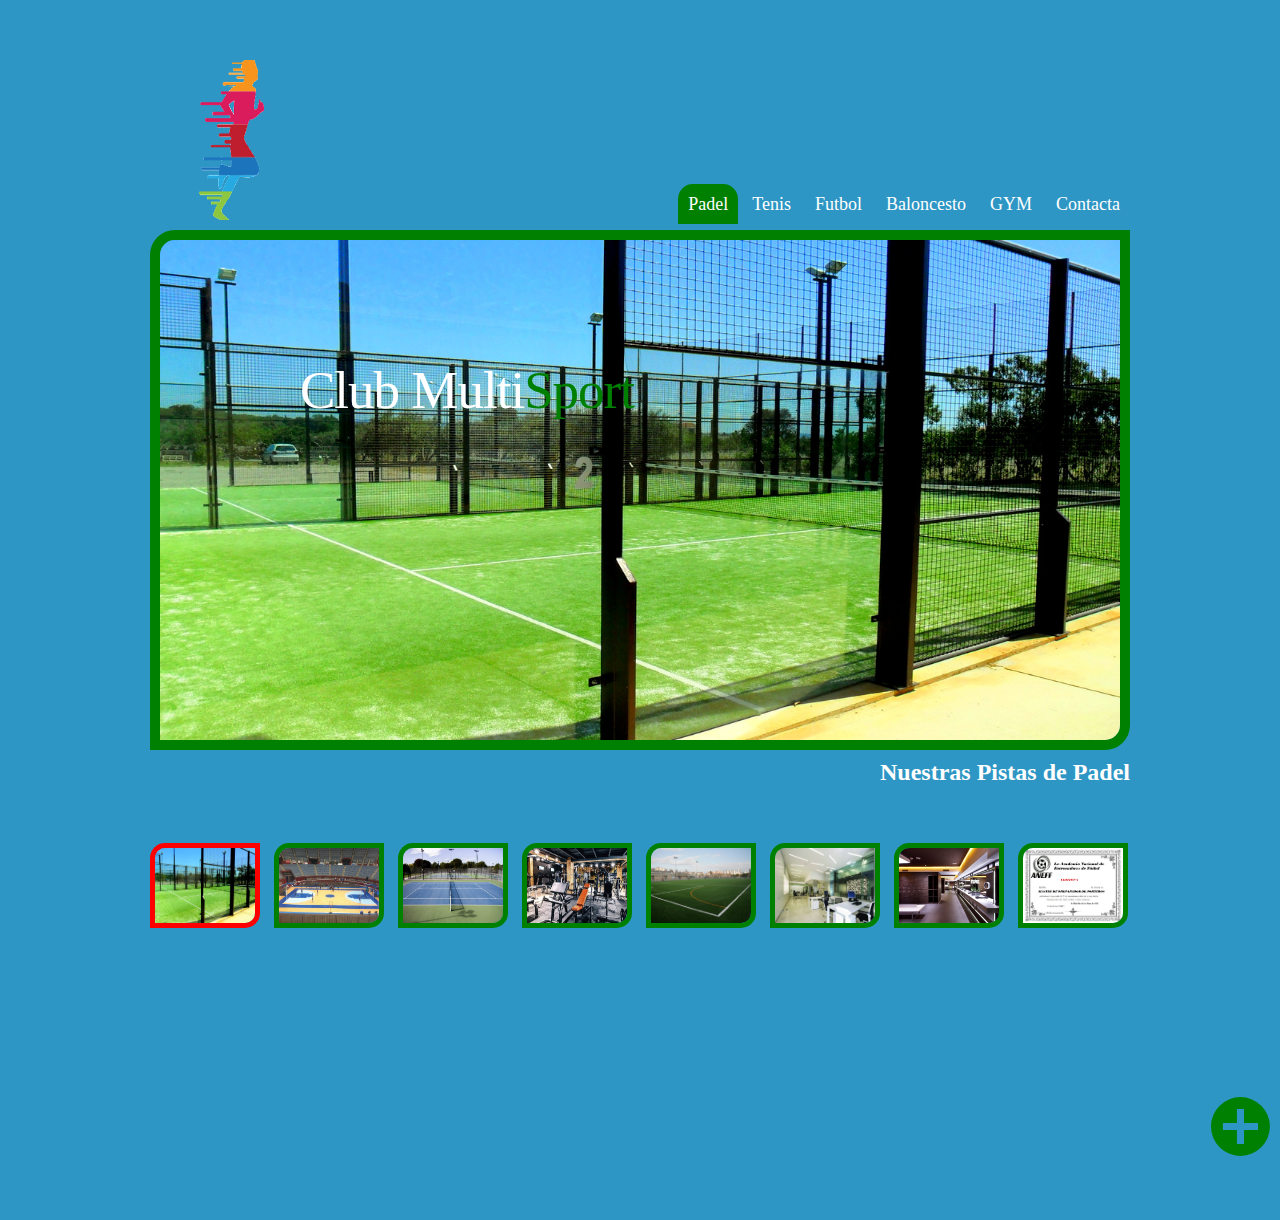
<file: index.html>
<!DOCTYPE html PUBLIC "-//W3C//DTD XHTML 1.0 Strict//EN" "http://www.w3.org/TR/xhtml1/DTD/xhtml1-strict.dtd">
<html xmlns="http://www.w3.org/1999/xhtml" xml:lang="en" lang="en">
	<head>
		<title>Club MultiSport</title>
		<script type="text/javascript" src="js/jquery-1.5.2.min.js"></script>
		<script type="text/javascript" src="js/jquery.gallerax-0.2.js"></script>
		<script type="text/javascript" src="js/filter.js"></script>
		<link rel="stylesheet" type="text/css" href="css/style.css" />
		<link rel="stylesheet" type="text/css" href="icomoon/style.css" />
	</head>
	<body>
		<div id="wrapper">
			<div id="logo">
			  <img style="float:left; margin:10px; width:160px; height:160px;" src="images/logo.png"/><h1>Club Multi<span>Sport</span></h1>
			</div>
			<br></br>
			<br></br>
			<br></br>
			<br></br>
			<div id="categories">
				<ul>
					<li><a href="category1.html" id="category1" class="current">Padel</a></li>
					<li><a href="category2" id="category2" class="filter">Tenis</a></li>
					<li><a href="category3" id="category3" class="filter">Futbol</a></li>
					<li><a href="category4" id="category4" class="filter">Baloncesto</a></li>
					<li><a href="category5" id="category5" class="filter">GYM</a></li>
					<li><a href="category6" id="category6" class="filter">Contacta</a></li>
				</ul>
			</div>
			<div id="gallery">
			<!-- start -->
					<div id="output">
						<img src="images/1.jpg" alt="" />
					</div>
					<div id="captions">
						<span class="line">Juega y Diviertete</span>
						<br class="clear" />
						<span class="line2">El club es de todos nuestros clientes</span>
					</div>
					<ul class="thumbnails category1">
						<li class="first"><img src="images/1.jpg" title="Nuestras Pistas de Padel" alt="" width="100" height="75" /></li>
						<li><img src="images/2.jpg" title="Nuestras Pistas de Baloncesto" alt="" width="100" height="75" /></li>
						<li><img src="images/3.jpg" title="Nuestras Pistas de Tenis" alt="" width="100" height="75" /></li>
						<li><img src="images/4.jpg" title="Nuestro Increible Gimnasio." alt="" width="100" height="75" /></li>
						<li><img src="images/5.jpg" title="Nuestros Campos de Futbol" alt="" width="100" height="75" /></li>
						<li><img src="images/6.jpg" title="Nuestro Local" alt="" width="100" height="75" /></li>
						<li><img src="images/7.jpg" title="Nuestros Vestuarios de Gran Calidad" alt="" width="100" height="75" /></li>
						<li class="last"><img src="images/8.jpg" title="Titulaciones Homologadas" alt="" width="100" height="75" /></li>
					</ul>
					<br class="clear" />
					<script type="text/javascript">
						$.gallerax({
							outputSelector: 		'#output img',				// Output selector
							thumbnailsSelector:		'.thumbnails li img',		// Thumbnails selector
							captionSelector:		'#captions .line',			// Caption selector
							captionLines:			2,							// Caption lines (3 lines)
							fade: 					'fast',						// Transition speed (fast)
							navNextSelector:		'#nav a.navNext',			// 'Next' selector
							navPreviousSelector:	'#nav a.navPrevious',		// 'Previous' selector
							navFirstSelector:		'#nav a.navFirst',			// 'First' selector
							navLastSelector:		'#nav a.navLast',			// 'Last' selector
							navStopAdvanceSelector:	'#nav a.navStopAdvance',	// 'Stop Advance' selector
							navPlayAdvanceSelector:	'#nav a.navPlayAdvance',	// 'Play Advance' selector
							advanceFade:			'slow',						// Advance transition speed (slow)
							advanceDelay:			4000,						// Advance delay (4 seconds)
							advanceResume:			12000,						// Advance resume (12 seconds)
							thumbnailsFunction: 	function(s) {				// Thumbnails function
								return s.replace(/_thumb\.jpg$/, '.jpg');
							}
						});
					</script>
				<div class="container-icons">
						<a href="https://www.facebook.com/multisport.sociedadlimitada"><div class="row-icon icon1"><h7>Facebook</h7><label class="icon-facebook-with-circle label1"></label></div></a>
                                                <a href="https://plus.google.com/u/0/108817317460055537310"><div class="row-icon icon2"><h7>Google+</h7><label class="icon-google-with-circle label2"></label></div></a>
                                                <a href="https://www.instagram.com/multisportsl"><div class="row-icon icon3"><h7>Instagram</h7><label class="icon-instagram-with-circle label3"></label></div></a>
                                                <a href="https://twitter.com/MultiSportSL"><div class="row-icon icon4"><h7>Twitter</h7><label class="icon-twitter-with-circle label4"></label></div></a>
                                                <h2 class="icon-circle-with-plus"></h2>
			       </div>
			<!-- end -->
</html>
</file>
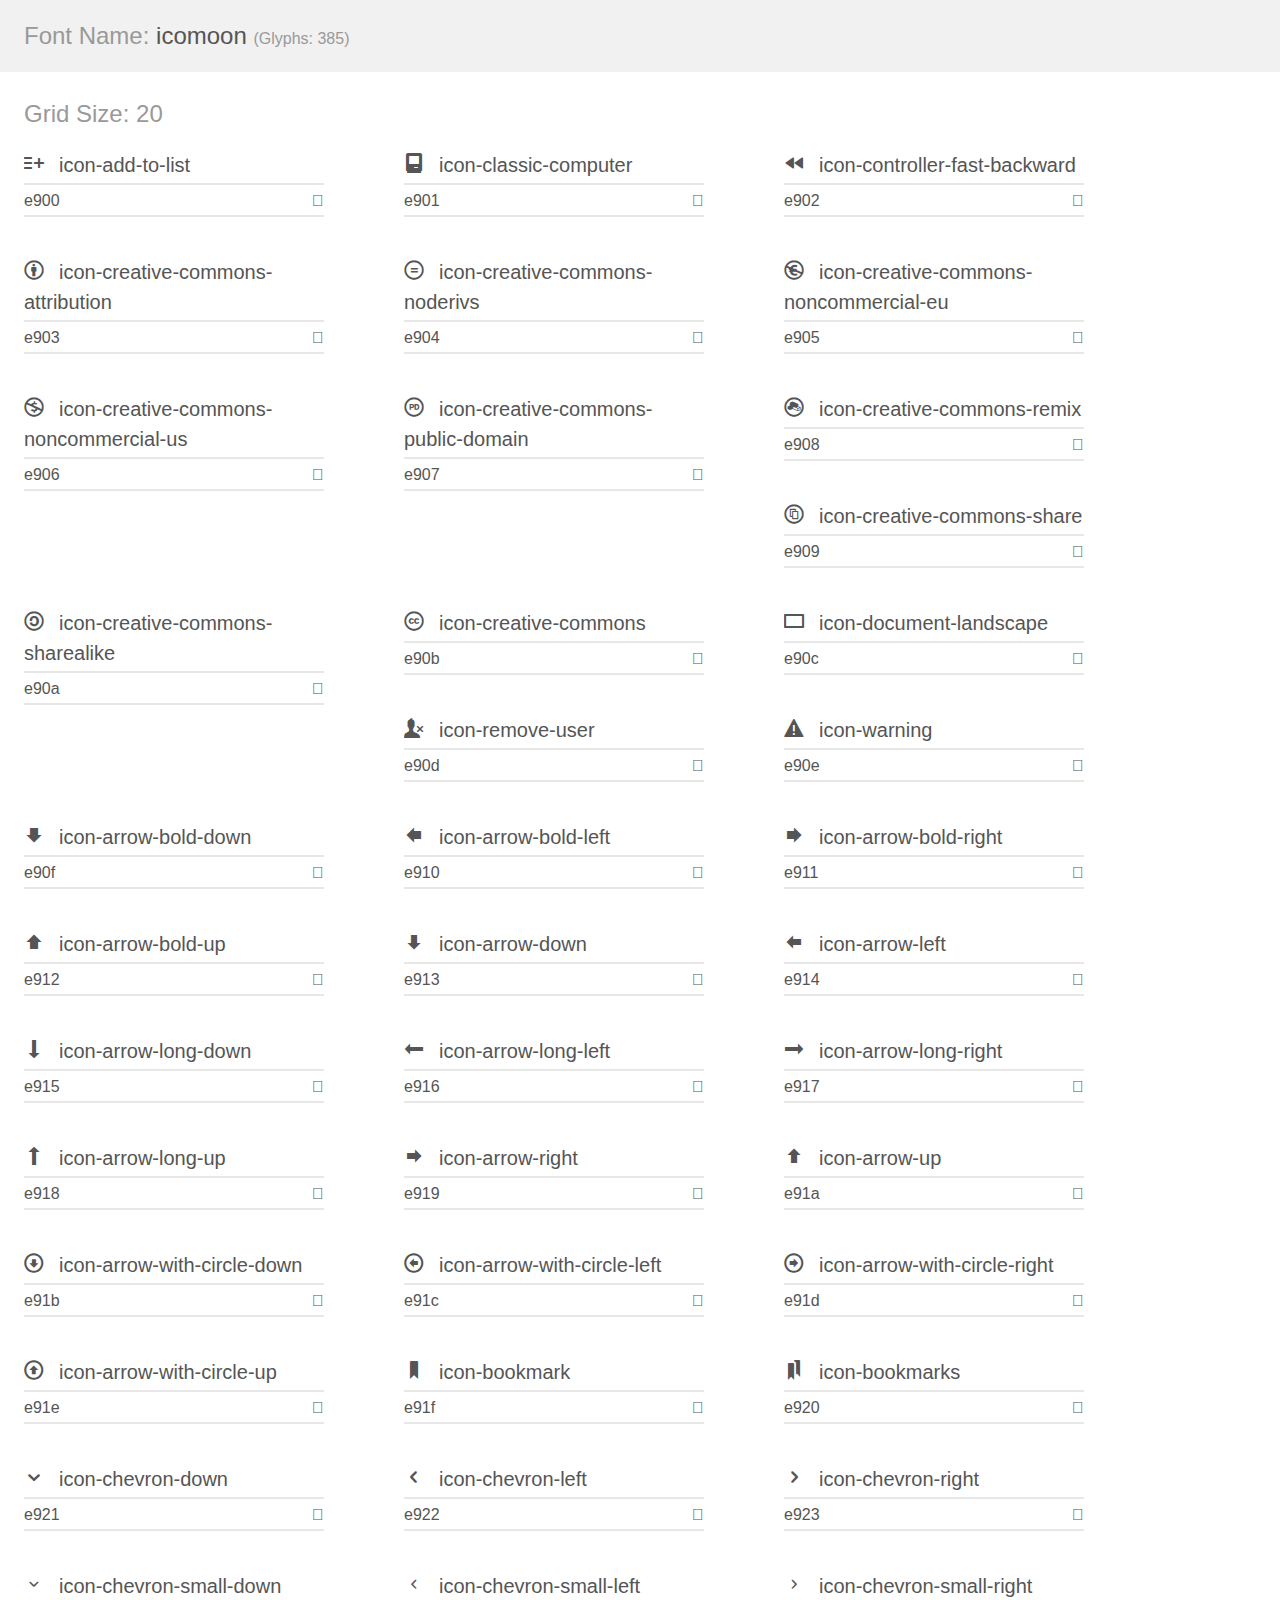
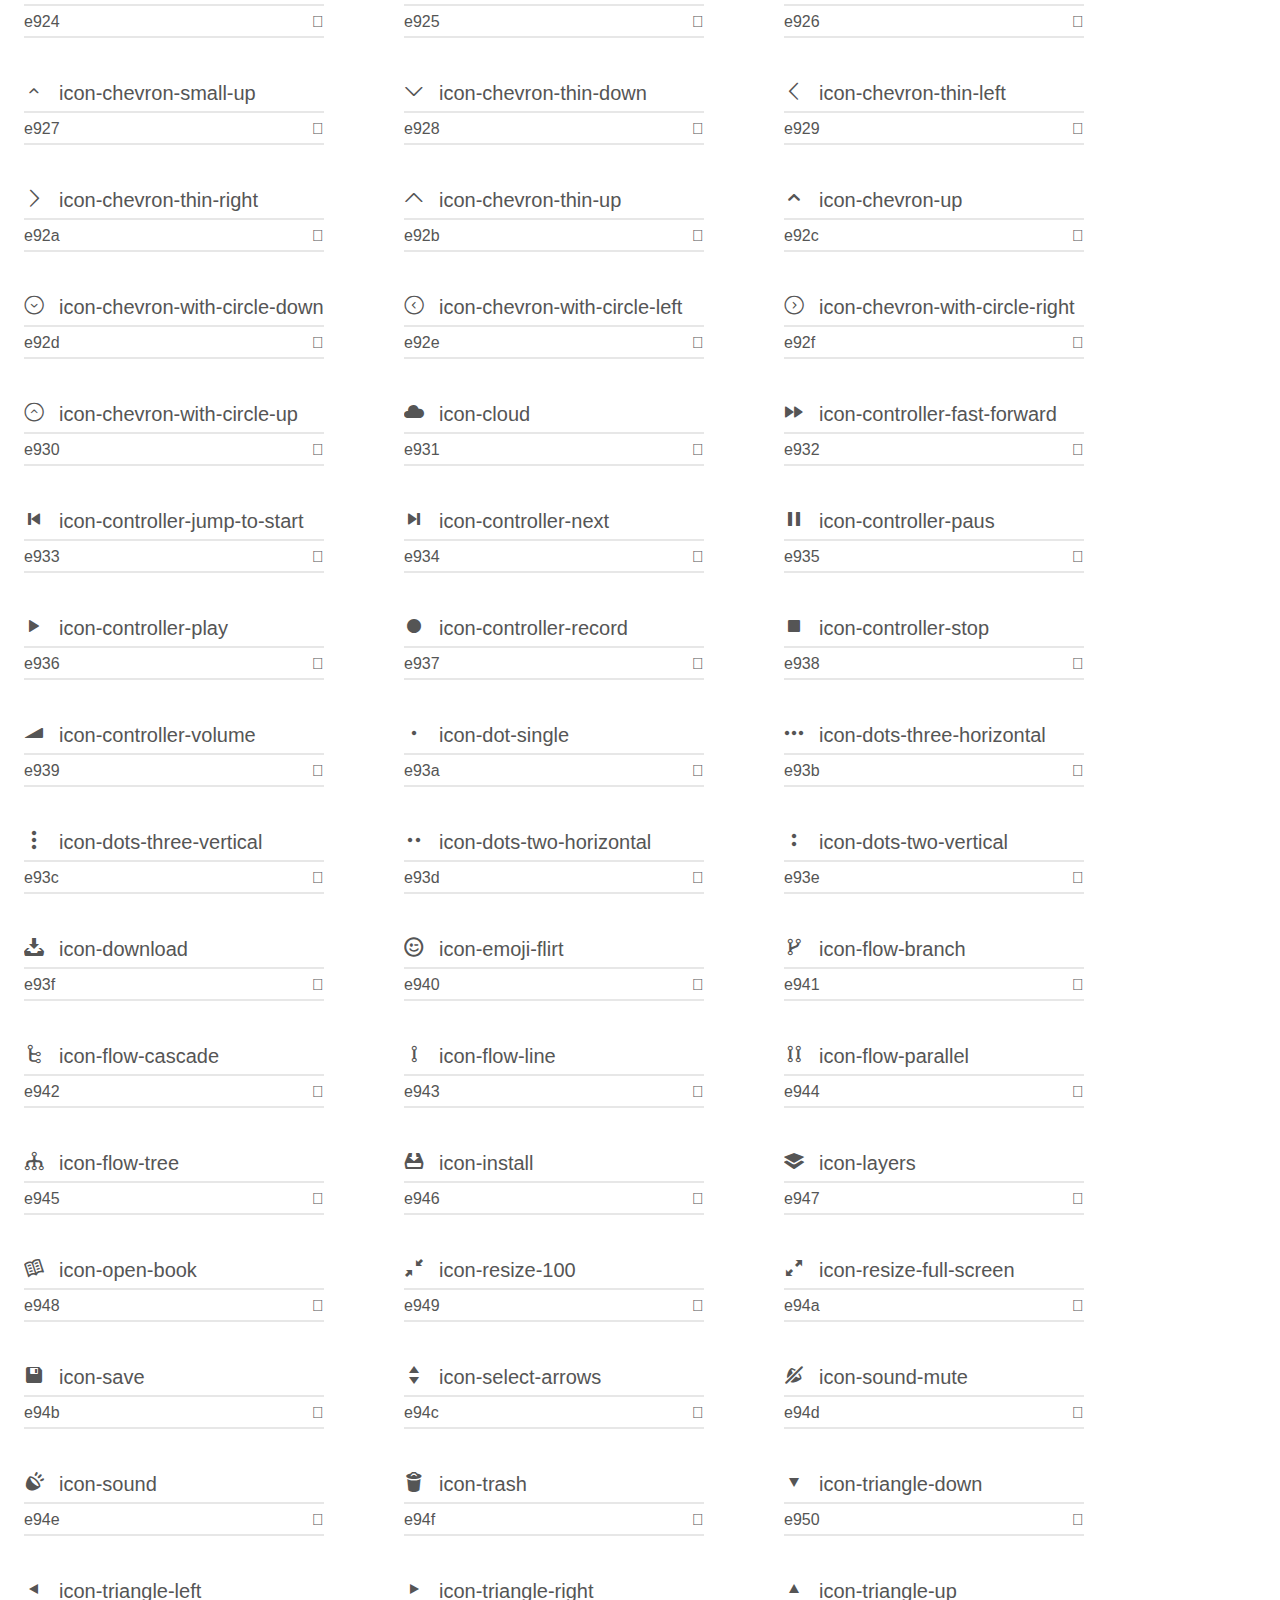
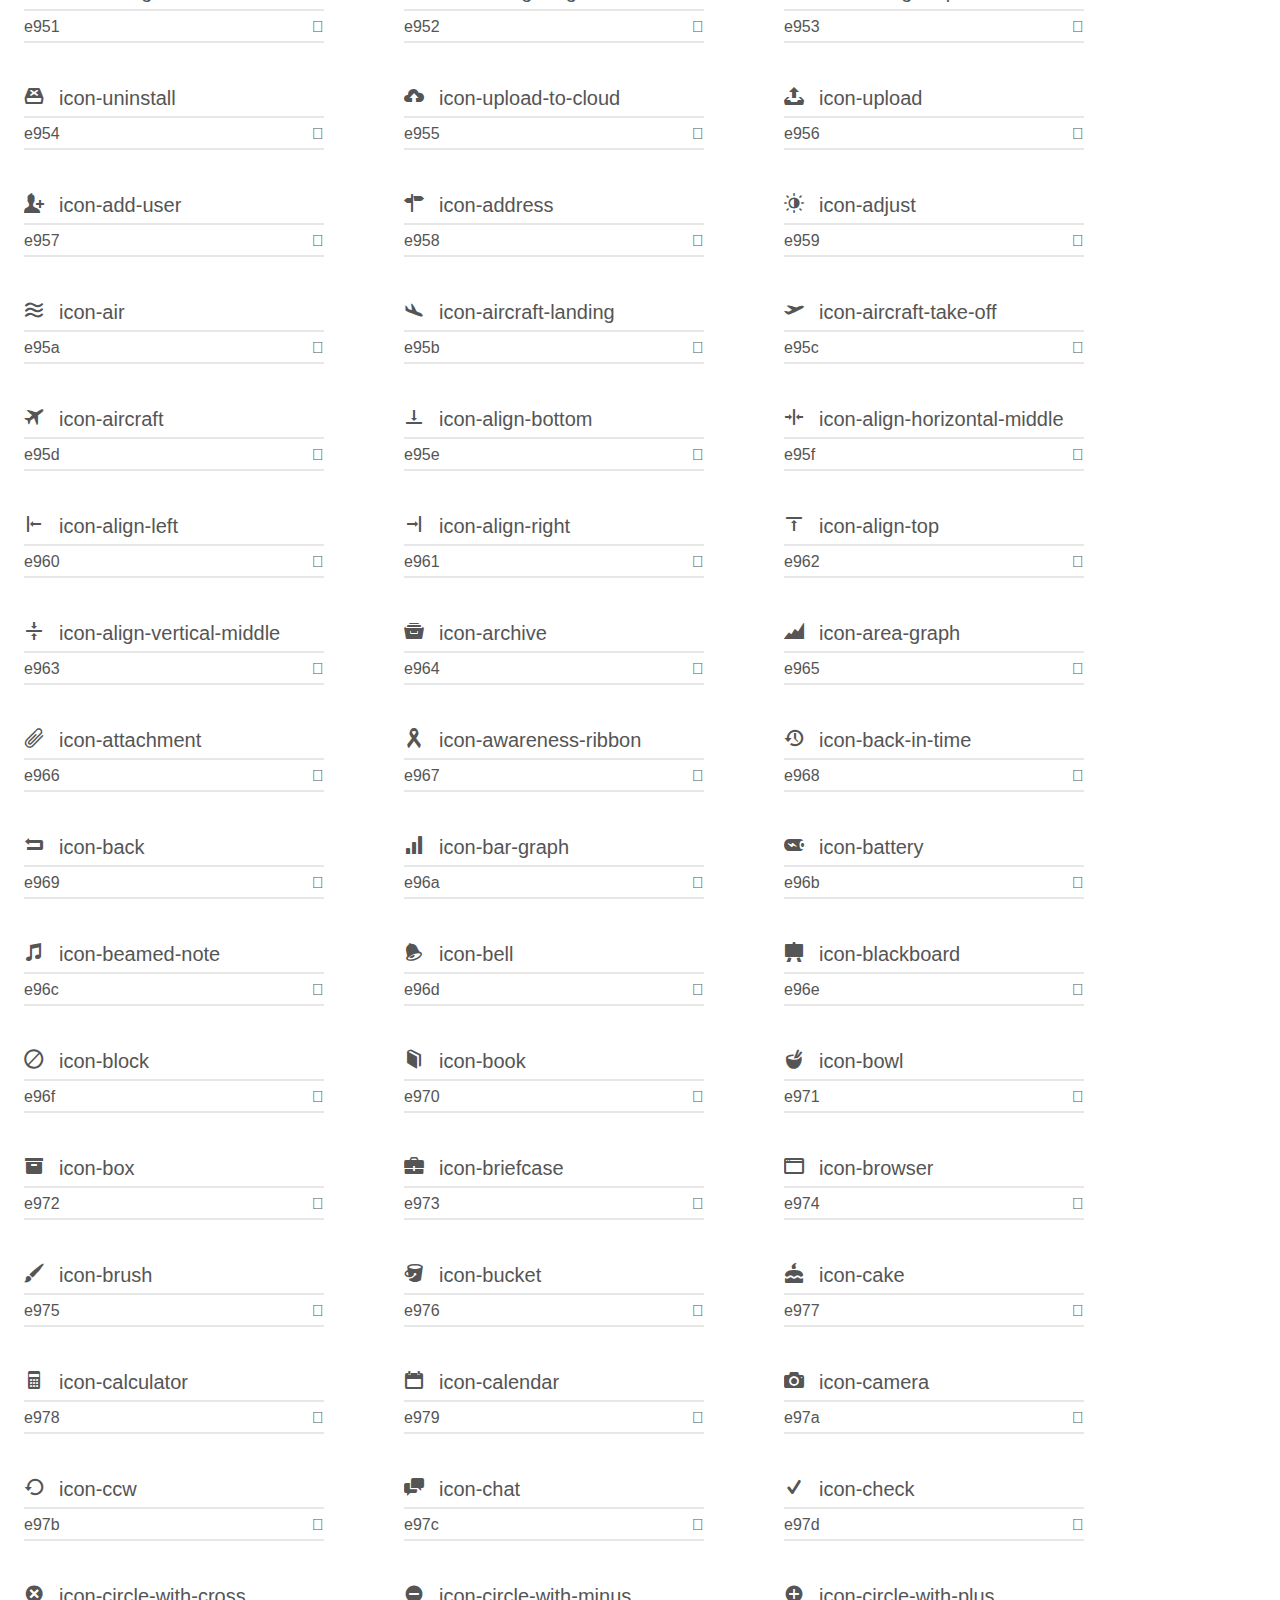
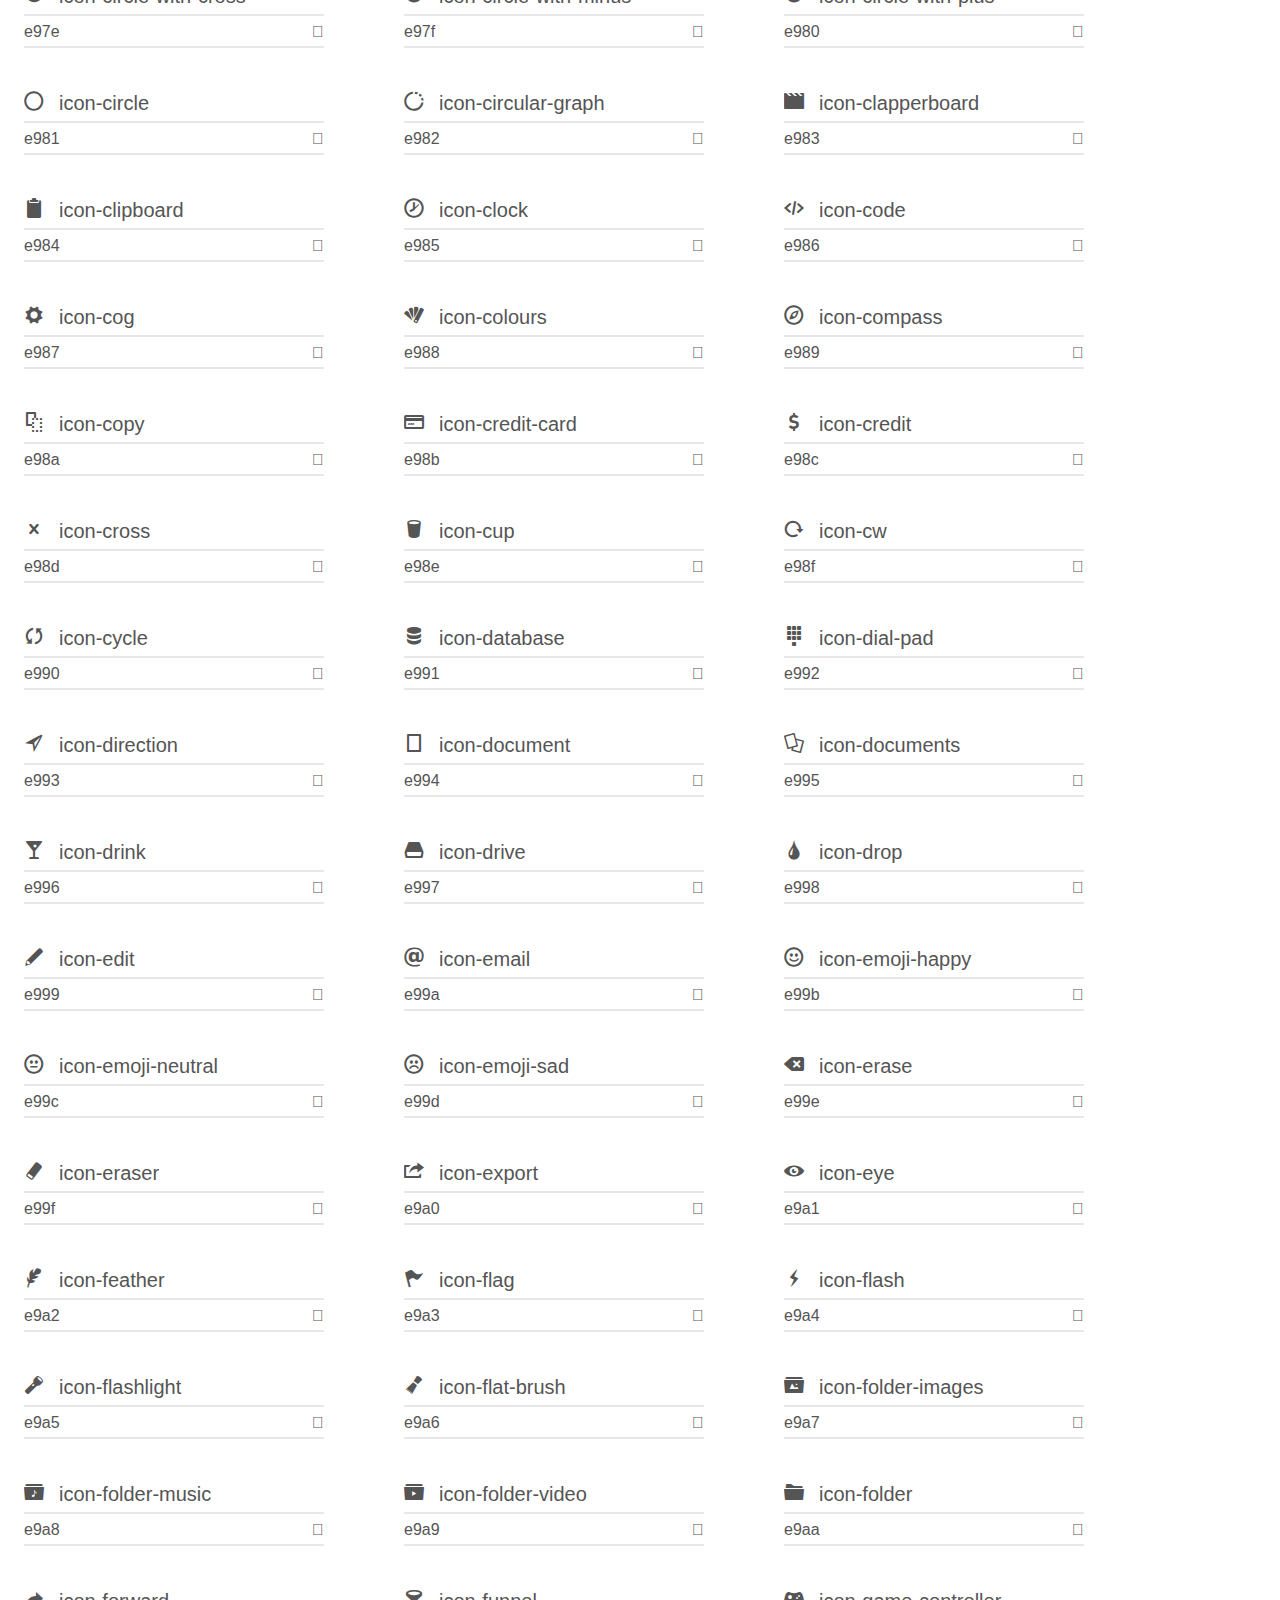
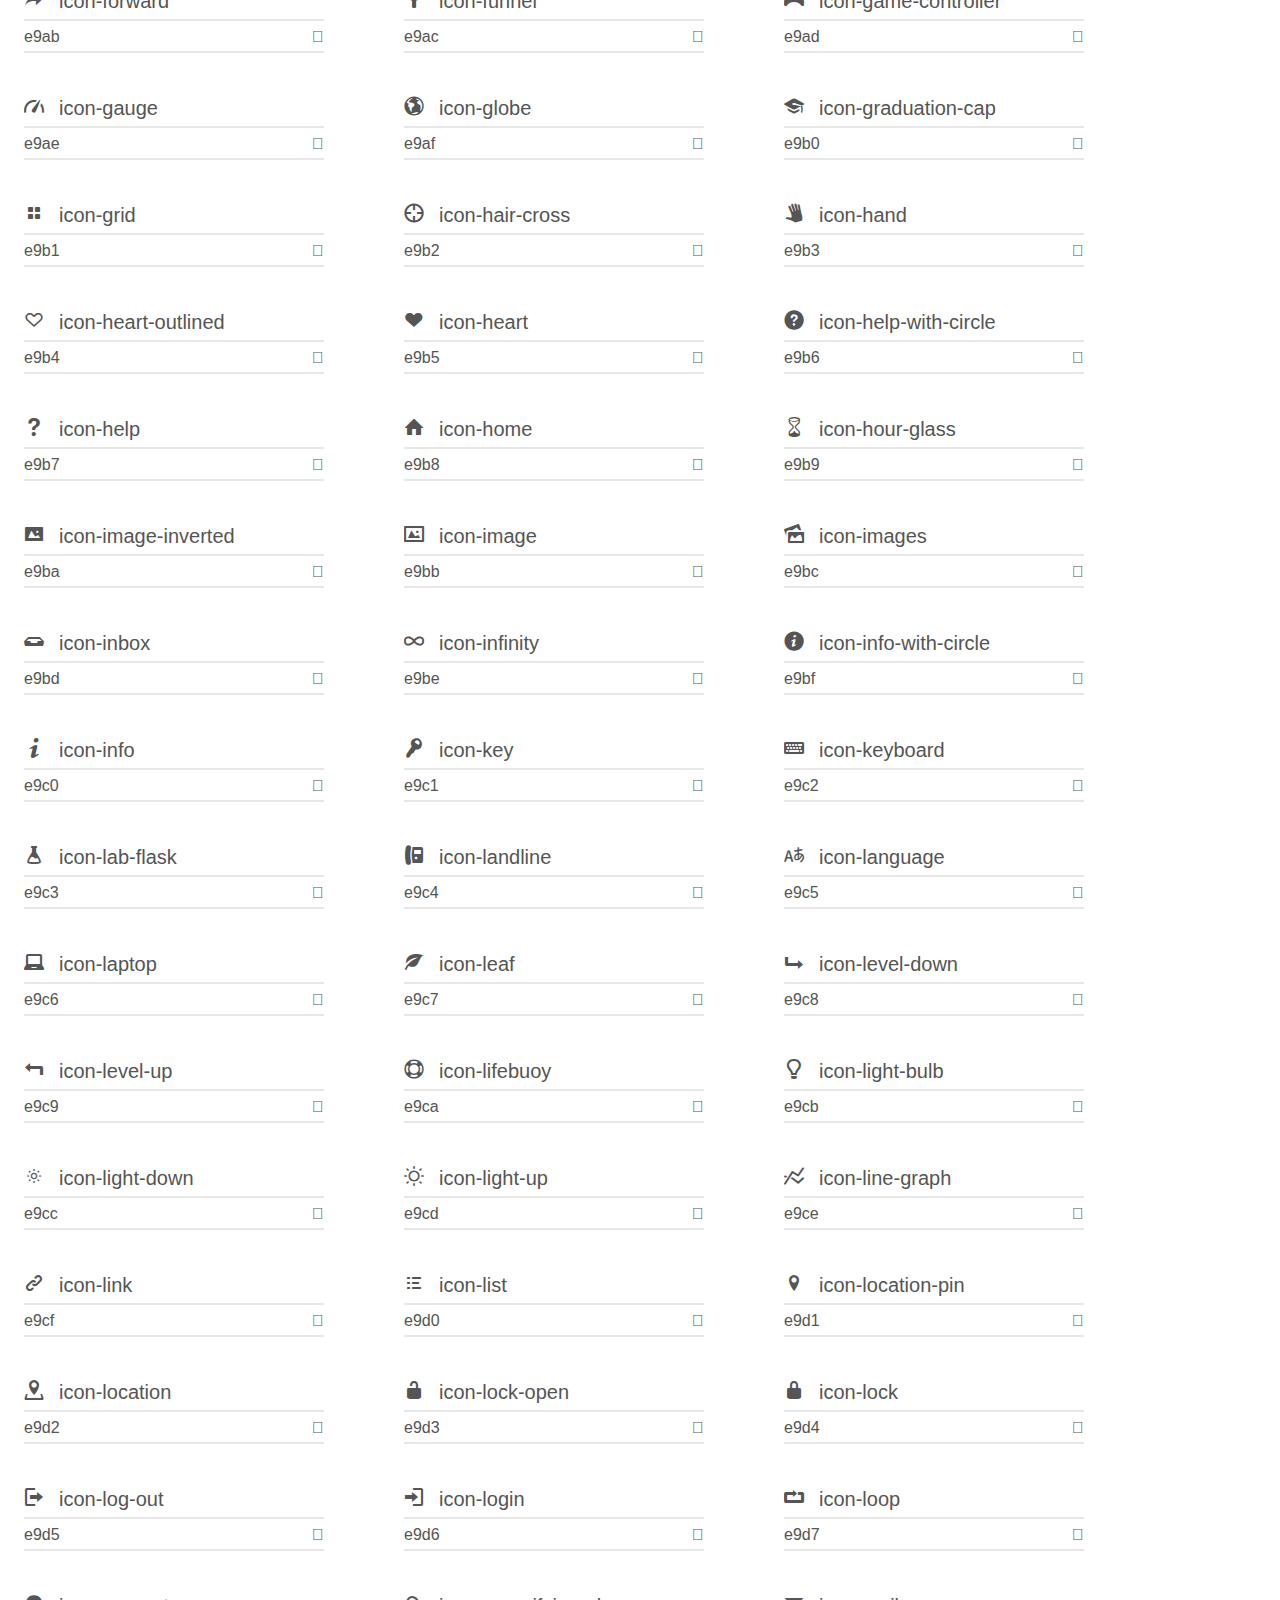
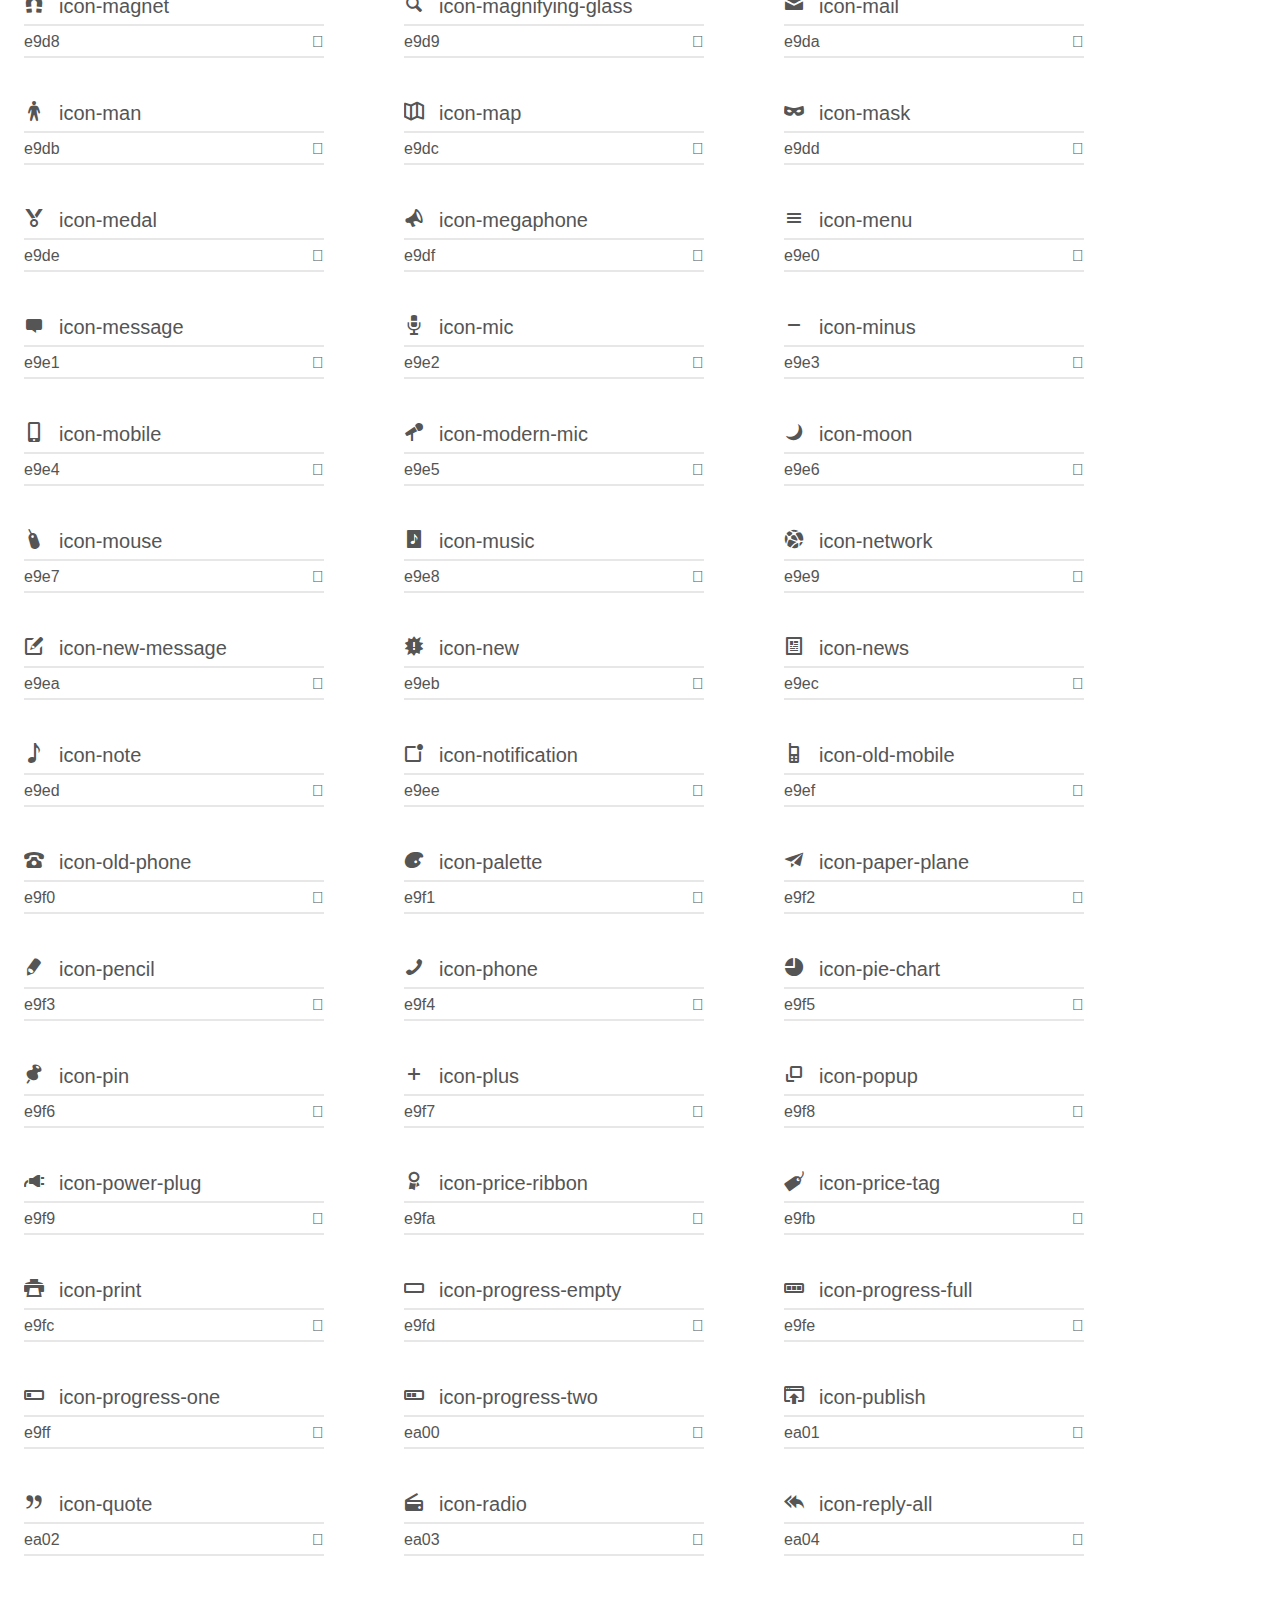
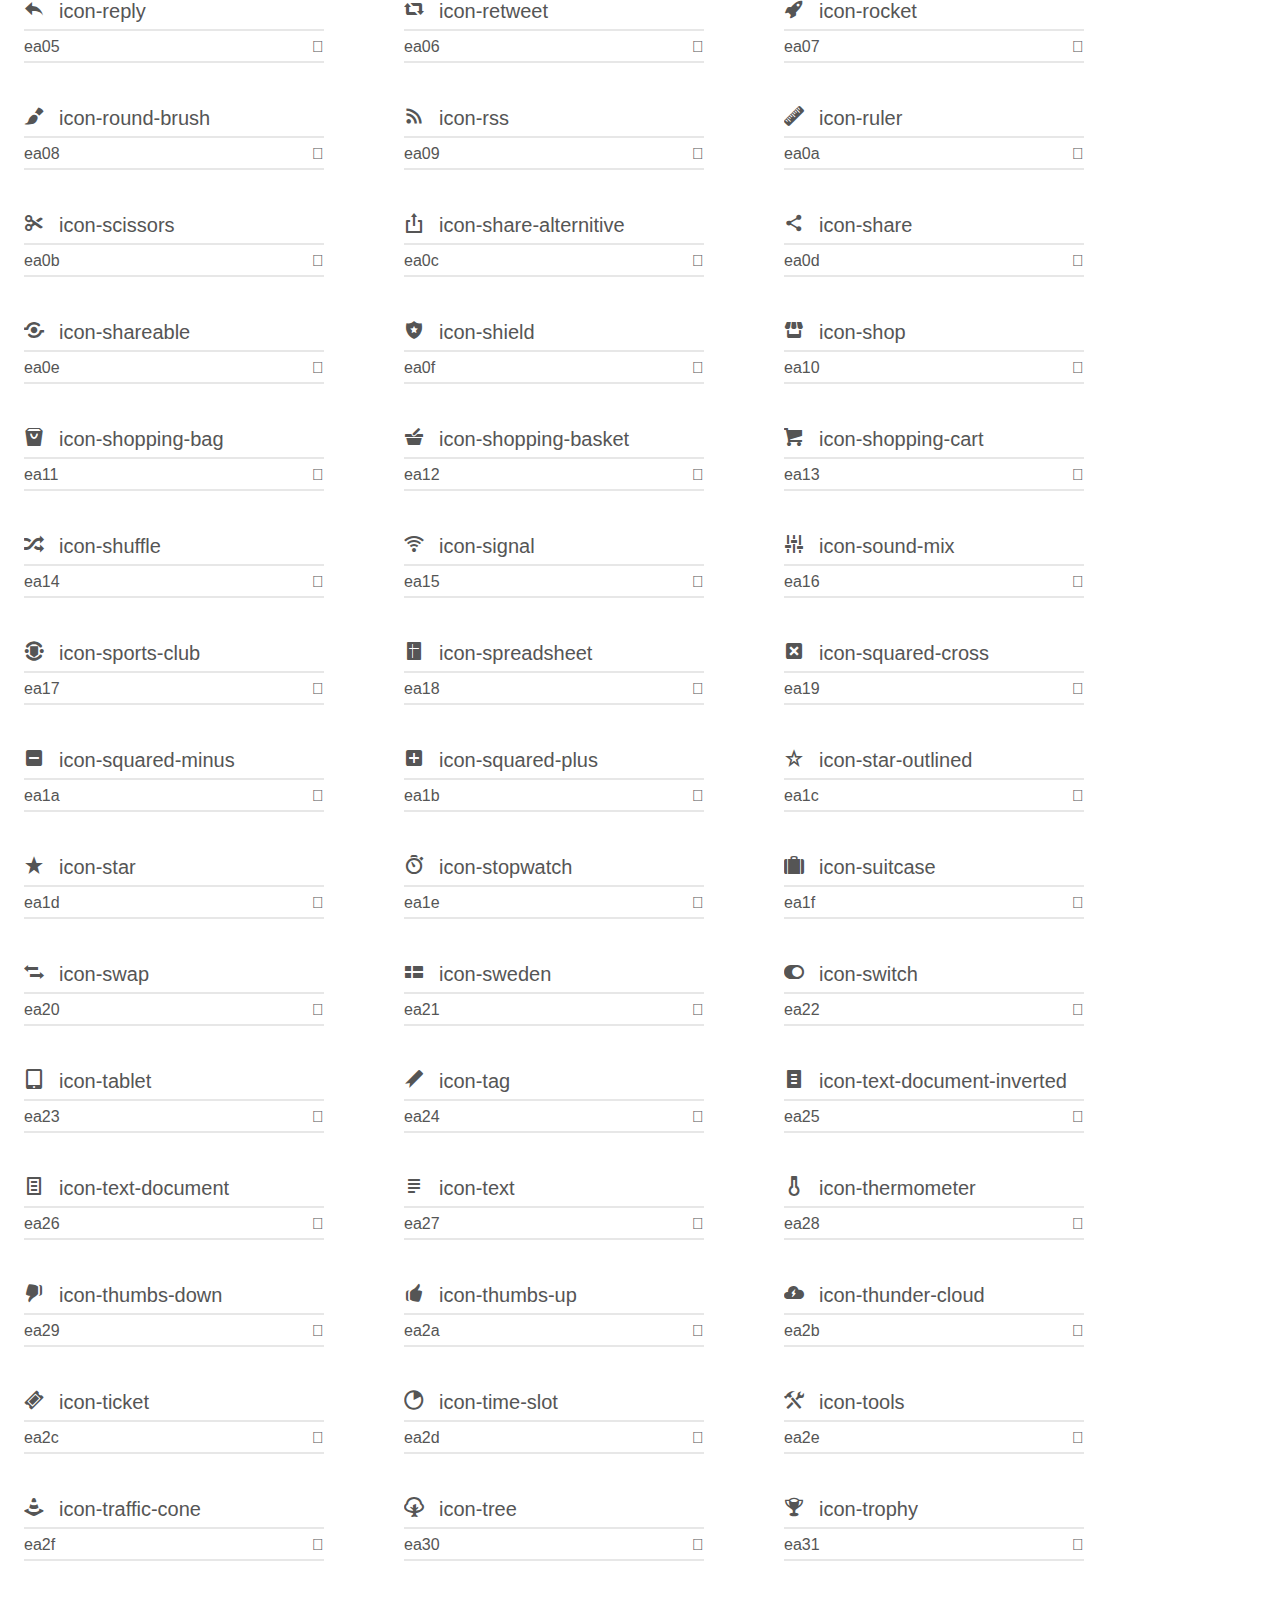
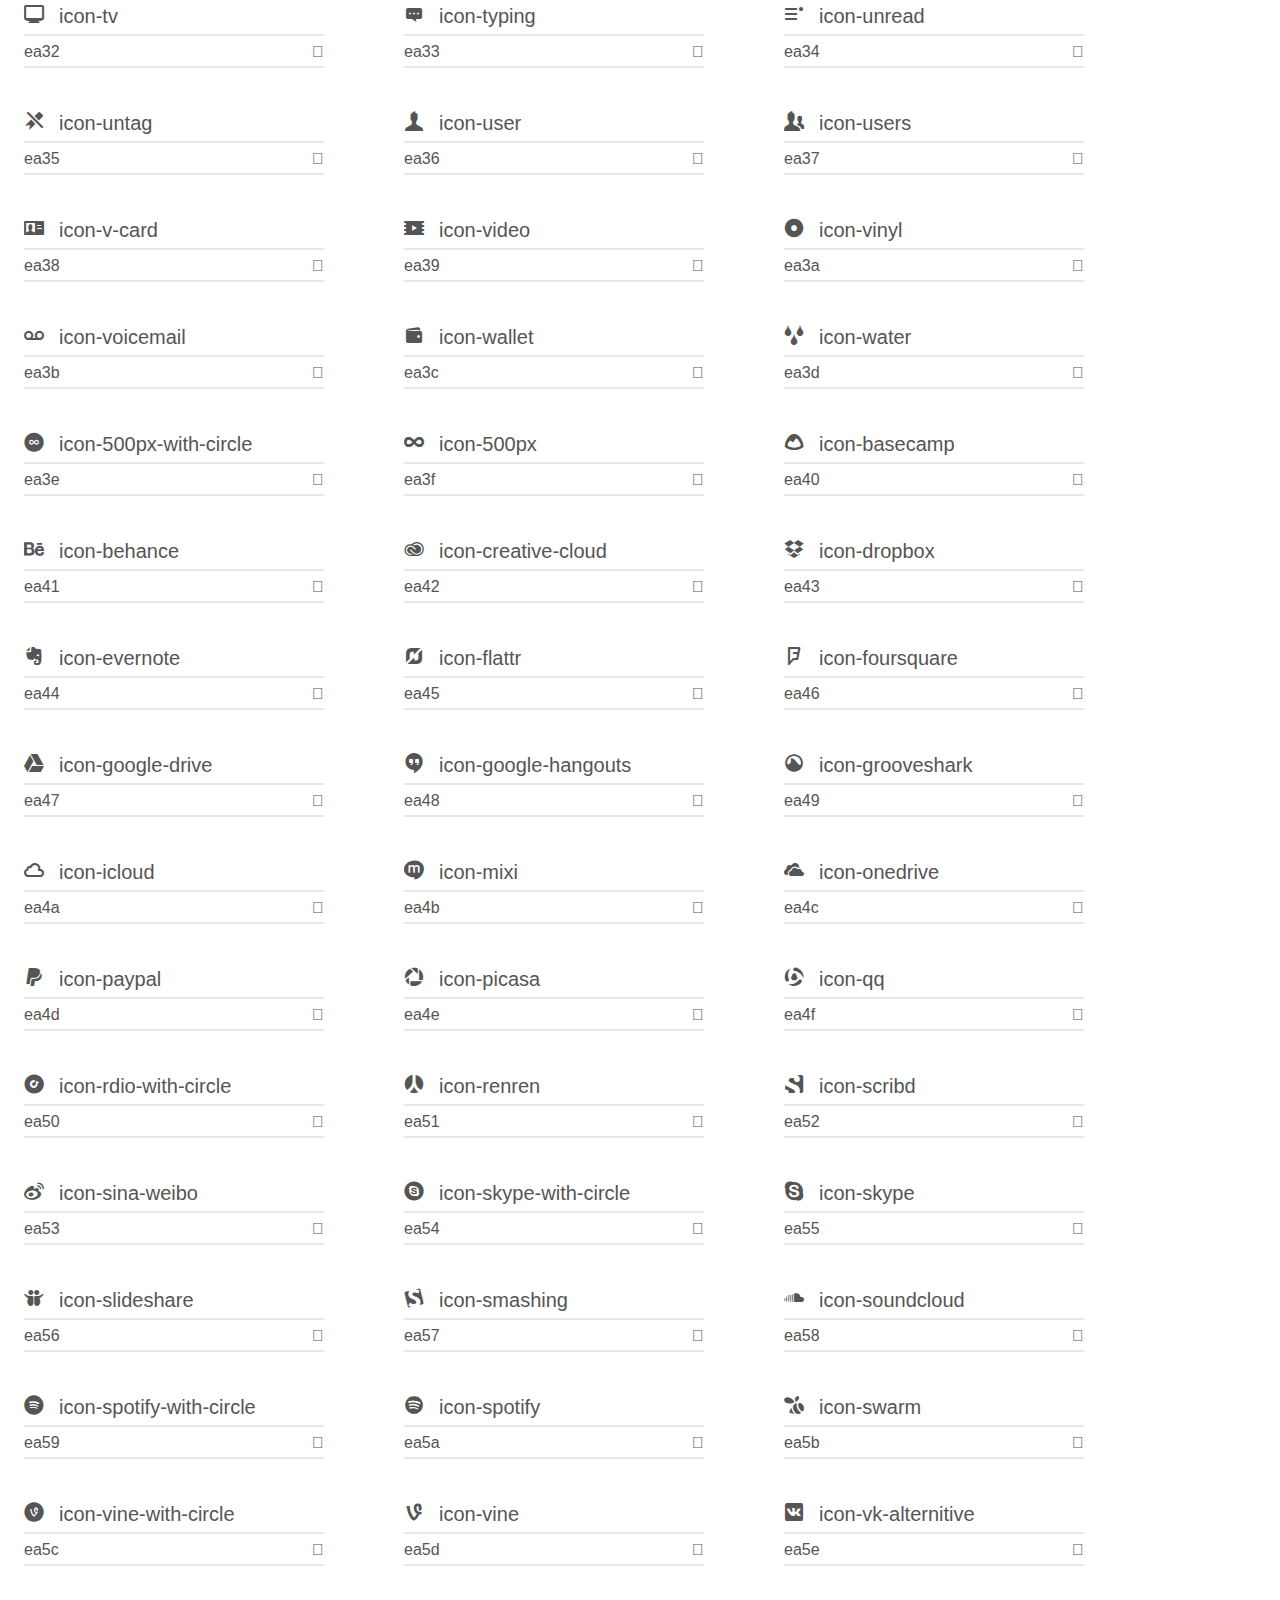
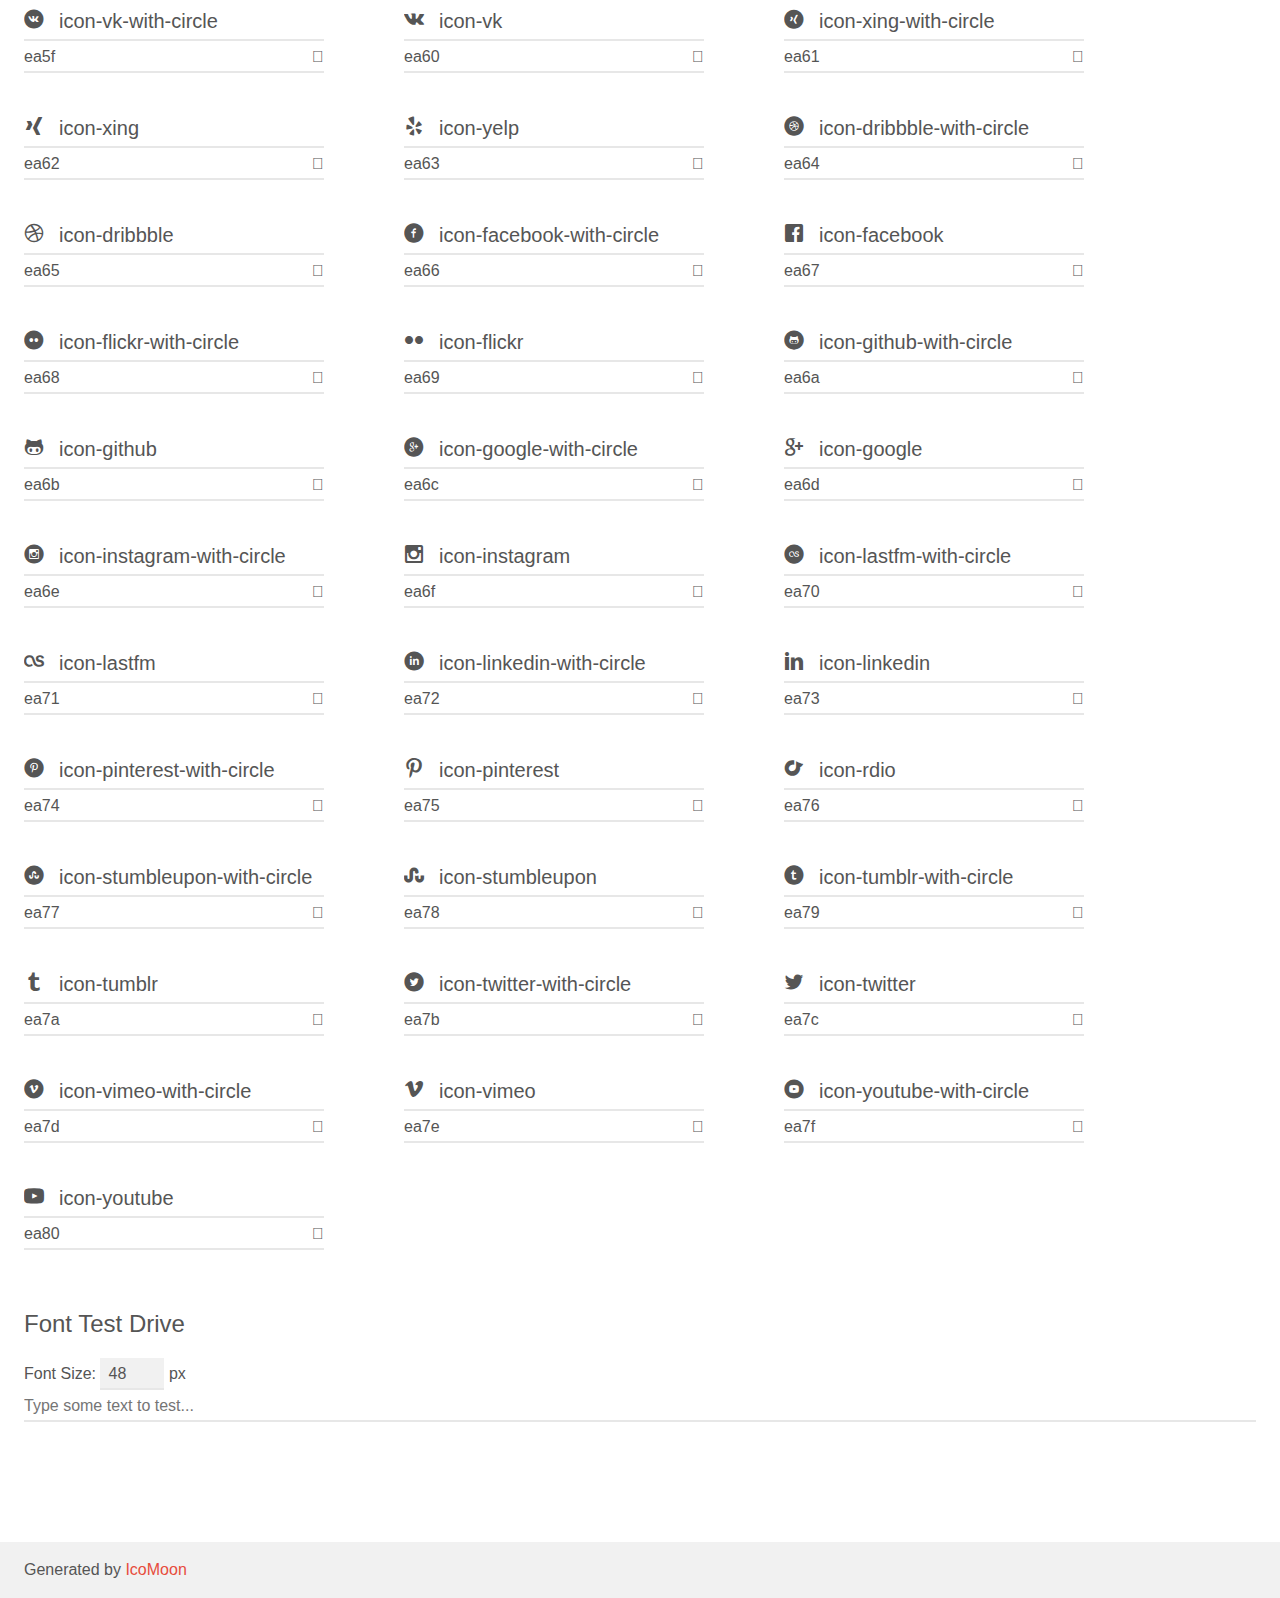
<file: icomoon/demo.html>
<!doctype html>
<html>
<head>
    <meta charset="utf-8">
    <title>IcoMoon Demo</title>
    <meta name="description" content="An Icon Font Generated By IcoMoon.io">
    <meta name="viewport" content="width=device-width, initial-scale=1">
    <link rel="stylesheet" href="demo-files/demo.css">
    <link rel="stylesheet" href="style.css"></head>
<body>
    <div class="bgc1 clearfix">
        <h1 class="mhmm mvm"><span class="fgc1">Font Name:</span> icomoon <small class="fgc1">(Glyphs:&nbsp;385)</small></h1>
    </div>
    <div class="clearfix mhl ptl">
        <h1 class="mvm mtn fgc1">Grid Size: 20</h1>
        <div class="glyph fs1">
            <div class="clearfix bshadow0 pbs">
                <span class="icon-add-to-list">
                
                </span>
                <span class="mls"> icon-add-to-list</span>
            </div>
            <fieldset class="fs0 size1of1 clearfix hidden-false">
                <input type="text" readonly value="e900" class="unit size1of2" />
                <input type="text" maxlength="1" readonly value="&#xe900;" class="unitRight size1of2 talign-right" />
            </fieldset>
            <div class="fs0 bshadow0 clearfix hidden-true">
                <span class="unit pvs fgc1">liga: </span>
                <input type="text" readonly value="" class="liga unitRight" />
            </div>
        </div>
        <div class="glyph fs1">
            <div class="clearfix bshadow0 pbs">
                <span class="icon-classic-computer">
                
                </span>
                <span class="mls"> icon-classic-computer</span>
            </div>
            <fieldset class="fs0 size1of1 clearfix hidden-false">
                <input type="text" readonly value="e901" class="unit size1of2" />
                <input type="text" maxlength="1" readonly value="&#xe901;" class="unitRight size1of2 talign-right" />
            </fieldset>
            <div class="fs0 bshadow0 clearfix hidden-true">
                <span class="unit pvs fgc1">liga: </span>
                <input type="text" readonly value="" class="liga unitRight" />
            </div>
        </div>
        <div class="glyph fs1">
            <div class="clearfix bshadow0 pbs">
                <span class="icon-controller-fast-backward">
                
                </span>
                <span class="mls"> icon-controller-fast-backward</span>
            </div>
            <fieldset class="fs0 size1of1 clearfix hidden-false">
                <input type="text" readonly value="e902" class="unit size1of2" />
                <input type="text" maxlength="1" readonly value="&#xe902;" class="unitRight size1of2 talign-right" />
            </fieldset>
            <div class="fs0 bshadow0 clearfix hidden-true">
                <span class="unit pvs fgc1">liga: </span>
                <input type="text" readonly value="" class="liga unitRight" />
            </div>
        </div>
        <div class="glyph fs1">
            <div class="clearfix bshadow0 pbs">
                <span class="icon-creative-commons-attribution">
                
                </span>
                <span class="mls"> icon-creative-commons-attribution</span>
            </div>
            <fieldset class="fs0 size1of1 clearfix hidden-false">
                <input type="text" readonly value="e903" class="unit size1of2" />
                <input type="text" maxlength="1" readonly value="&#xe903;" class="unitRight size1of2 talign-right" />
            </fieldset>
            <div class="fs0 bshadow0 clearfix hidden-true">
                <span class="unit pvs fgc1">liga: </span>
                <input type="text" readonly value="" class="liga unitRight" />
            </div>
        </div>
        <div class="glyph fs1">
            <div class="clearfix bshadow0 pbs">
                <span class="icon-creative-commons-noderivs">
                
                </span>
                <span class="mls"> icon-creative-commons-noderivs</span>
            </div>
            <fieldset class="fs0 size1of1 clearfix hidden-false">
                <input type="text" readonly value="e904" class="unit size1of2" />
                <input type="text" maxlength="1" readonly value="&#xe904;" class="unitRight size1of2 talign-right" />
            </fieldset>
            <div class="fs0 bshadow0 clearfix hidden-true">
                <span class="unit pvs fgc1">liga: </span>
                <input type="text" readonly value="" class="liga unitRight" />
            </div>
        </div>
        <div class="glyph fs1">
            <div class="clearfix bshadow0 pbs">
                <span class="icon-creative-commons-noncommercial-eu">
                
                </span>
                <span class="mls"> icon-creative-commons-noncommercial-eu</span>
            </div>
            <fieldset class="fs0 size1of1 clearfix hidden-false">
                <input type="text" readonly value="e905" class="unit size1of2" />
                <input type="text" maxlength="1" readonly value="&#xe905;" class="unitRight size1of2 talign-right" />
            </fieldset>
            <div class="fs0 bshadow0 clearfix hidden-true">
                <span class="unit pvs fgc1">liga: </span>
                <input type="text" readonly value="" class="liga unitRight" />
            </div>
        </div>
        <div class="glyph fs1">
            <div class="clearfix bshadow0 pbs">
                <span class="icon-creative-commons-noncommercial-us">
                
                </span>
                <span class="mls"> icon-creative-commons-noncommercial-us</span>
            </div>
            <fieldset class="fs0 size1of1 clearfix hidden-false">
                <input type="text" readonly value="e906" class="unit size1of2" />
                <input type="text" maxlength="1" readonly value="&#xe906;" class="unitRight size1of2 talign-right" />
            </fieldset>
            <div class="fs0 bshadow0 clearfix hidden-true">
                <span class="unit pvs fgc1">liga: </span>
                <input type="text" readonly value="" class="liga unitRight" />
            </div>
        </div>
        <div class="glyph fs1">
            <div class="clearfix bshadow0 pbs">
                <span class="icon-creative-commons-public-domain">
                
                </span>
                <span class="mls"> icon-creative-commons-public-domain</span>
            </div>
            <fieldset class="fs0 size1of1 clearfix hidden-false">
                <input type="text" readonly value="e907" class="unit size1of2" />
                <input type="text" maxlength="1" readonly value="&#xe907;" class="unitRight size1of2 talign-right" />
            </fieldset>
            <div class="fs0 bshadow0 clearfix hidden-true">
                <span class="unit pvs fgc1">liga: </span>
                <input type="text" readonly value="" class="liga unitRight" />
            </div>
        </div>
        <div class="glyph fs1">
            <div class="clearfix bshadow0 pbs">
                <span class="icon-creative-commons-remix">
                
                </span>
                <span class="mls"> icon-creative-commons-remix</span>
            </div>
            <fieldset class="fs0 size1of1 clearfix hidden-false">
                <input type="text" readonly value="e908" class="unit size1of2" />
                <input type="text" maxlength="1" readonly value="&#xe908;" class="unitRight size1of2 talign-right" />
            </fieldset>
            <div class="fs0 bshadow0 clearfix hidden-true">
                <span class="unit pvs fgc1">liga: </span>
                <input type="text" readonly value="" class="liga unitRight" />
            </div>
        </div>
        <div class="glyph fs1">
            <div class="clearfix bshadow0 pbs">
                <span class="icon-creative-commons-share">
                
                </span>
                <span class="mls"> icon-creative-commons-share</span>
            </div>
            <fieldset class="fs0 size1of1 clearfix hidden-false">
                <input type="text" readonly value="e909" class="unit size1of2" />
                <input type="text" maxlength="1" readonly value="&#xe909;" class="unitRight size1of2 talign-right" />
            </fieldset>
            <div class="fs0 bshadow0 clearfix hidden-true">
                <span class="unit pvs fgc1">liga: </span>
                <input type="text" readonly value="" class="liga unitRight" />
            </div>
        </div>
        <div class="glyph fs1">
            <div class="clearfix bshadow0 pbs">
                <span class="icon-creative-commons-sharealike">
                
                </span>
                <span class="mls"> icon-creative-commons-sharealike</span>
            </div>
            <fieldset class="fs0 size1of1 clearfix hidden-false">
                <input type="text" readonly value="e90a" class="unit size1of2" />
                <input type="text" maxlength="1" readonly value="&#xe90a;" class="unitRight size1of2 talign-right" />
            </fieldset>
            <div class="fs0 bshadow0 clearfix hidden-true">
                <span class="unit pvs fgc1">liga: </span>
                <input type="text" readonly value="" class="liga unitRight" />
            </div>
        </div>
        <div class="glyph fs1">
            <div class="clearfix bshadow0 pbs">
                <span class="icon-creative-commons">
                
                </span>
                <span class="mls"> icon-creative-commons</span>
            </div>
            <fieldset class="fs0 size1of1 clearfix hidden-false">
                <input type="text" readonly value="e90b" class="unit size1of2" />
                <input type="text" maxlength="1" readonly value="&#xe90b;" class="unitRight size1of2 talign-right" />
            </fieldset>
            <div class="fs0 bshadow0 clearfix hidden-true">
                <span class="unit pvs fgc1">liga: </span>
                <input type="text" readonly value="" class="liga unitRight" />
            </div>
        </div>
        <div class="glyph fs1">
            <div class="clearfix bshadow0 pbs">
                <span class="icon-document-landscape">
                
                </span>
                <span class="mls"> icon-document-landscape</span>
            </div>
            <fieldset class="fs0 size1of1 clearfix hidden-false">
                <input type="text" readonly value="e90c" class="unit size1of2" />
                <input type="text" maxlength="1" readonly value="&#xe90c;" class="unitRight size1of2 talign-right" />
            </fieldset>
            <div class="fs0 bshadow0 clearfix hidden-true">
                <span class="unit pvs fgc1">liga: </span>
                <input type="text" readonly value="" class="liga unitRight" />
            </div>
        </div>
        <div class="glyph fs1">
            <div class="clearfix bshadow0 pbs">
                <span class="icon-remove-user">
                
                </span>
                <span class="mls"> icon-remove-user</span>
            </div>
            <fieldset class="fs0 size1of1 clearfix hidden-false">
                <input type="text" readonly value="e90d" class="unit size1of2" />
                <input type="text" maxlength="1" readonly value="&#xe90d;" class="unitRight size1of2 talign-right" />
            </fieldset>
            <div class="fs0 bshadow0 clearfix hidden-true">
                <span class="unit pvs fgc1">liga: </span>
                <input type="text" readonly value="" class="liga unitRight" />
            </div>
        </div>
        <div class="glyph fs1">
            <div class="clearfix bshadow0 pbs">
                <span class="icon-warning">
                
                </span>
                <span class="mls"> icon-warning</span>
            </div>
            <fieldset class="fs0 size1of1 clearfix hidden-false">
                <input type="text" readonly value="e90e" class="unit size1of2" />
                <input type="text" maxlength="1" readonly value="&#xe90e;" class="unitRight size1of2 talign-right" />
            </fieldset>
            <div class="fs0 bshadow0 clearfix hidden-true">
                <span class="unit pvs fgc1">liga: </span>
                <input type="text" readonly value="" class="liga unitRight" />
            </div>
        </div>
        <div class="glyph fs1">
            <div class="clearfix bshadow0 pbs">
                <span class="icon-arrow-bold-down">
                
                </span>
                <span class="mls"> icon-arrow-bold-down</span>
            </div>
            <fieldset class="fs0 size1of1 clearfix hidden-false">
                <input type="text" readonly value="e90f" class="unit size1of2" />
                <input type="text" maxlength="1" readonly value="&#xe90f;" class="unitRight size1of2 talign-right" />
            </fieldset>
            <div class="fs0 bshadow0 clearfix hidden-true">
                <span class="unit pvs fgc1">liga: </span>
                <input type="text" readonly value="" class="liga unitRight" />
            </div>
        </div>
        <div class="glyph fs1">
            <div class="clearfix bshadow0 pbs">
                <span class="icon-arrow-bold-left">
                
                </span>
                <span class="mls"> icon-arrow-bold-left</span>
            </div>
            <fieldset class="fs0 size1of1 clearfix hidden-false">
                <input type="text" readonly value="e910" class="unit size1of2" />
                <input type="text" maxlength="1" readonly value="&#xe910;" class="unitRight size1of2 talign-right" />
            </fieldset>
            <div class="fs0 bshadow0 clearfix hidden-true">
                <span class="unit pvs fgc1">liga: </span>
                <input type="text" readonly value="" class="liga unitRight" />
            </div>
        </div>
        <div class="glyph fs1">
            <div class="clearfix bshadow0 pbs">
                <span class="icon-arrow-bold-right">
                
                </span>
                <span class="mls"> icon-arrow-bold-right</span>
            </div>
            <fieldset class="fs0 size1of1 clearfix hidden-false">
                <input type="text" readonly value="e911" class="unit size1of2" />
                <input type="text" maxlength="1" readonly value="&#xe911;" class="unitRight size1of2 talign-right" />
            </fieldset>
            <div class="fs0 bshadow0 clearfix hidden-true">
                <span class="unit pvs fgc1">liga: </span>
                <input type="text" readonly value="" class="liga unitRight" />
            </div>
        </div>
        <div class="glyph fs1">
            <div class="clearfix bshadow0 pbs">
                <span class="icon-arrow-bold-up">
                
                </span>
                <span class="mls"> icon-arrow-bold-up</span>
            </div>
            <fieldset class="fs0 size1of1 clearfix hidden-false">
                <input type="text" readonly value="e912" class="unit size1of2" />
                <input type="text" maxlength="1" readonly value="&#xe912;" class="unitRight size1of2 talign-right" />
            </fieldset>
            <div class="fs0 bshadow0 clearfix hidden-true">
                <span class="unit pvs fgc1">liga: </span>
                <input type="text" readonly value="" class="liga unitRight" />
            </div>
        </div>
        <div class="glyph fs1">
            <div class="clearfix bshadow0 pbs">
                <span class="icon-arrow-down">
                
                </span>
                <span class="mls"> icon-arrow-down</span>
            </div>
            <fieldset class="fs0 size1of1 clearfix hidden-false">
                <input type="text" readonly value="e913" class="unit size1of2" />
                <input type="text" maxlength="1" readonly value="&#xe913;" class="unitRight size1of2 talign-right" />
            </fieldset>
            <div class="fs0 bshadow0 clearfix hidden-true">
                <span class="unit pvs fgc1">liga: </span>
                <input type="text" readonly value="" class="liga unitRight" />
            </div>
        </div>
        <div class="glyph fs1">
            <div class="clearfix bshadow0 pbs">
                <span class="icon-arrow-left">
                
                </span>
                <span class="mls"> icon-arrow-left</span>
            </div>
            <fieldset class="fs0 size1of1 clearfix hidden-false">
                <input type="text" readonly value="e914" class="unit size1of2" />
                <input type="text" maxlength="1" readonly value="&#xe914;" class="unitRight size1of2 talign-right" />
            </fieldset>
            <div class="fs0 bshadow0 clearfix hidden-true">
                <span class="unit pvs fgc1">liga: </span>
                <input type="text" readonly value="" class="liga unitRight" />
            </div>
        </div>
        <div class="glyph fs1">
            <div class="clearfix bshadow0 pbs">
                <span class="icon-arrow-long-down">
                
                </span>
                <span class="mls"> icon-arrow-long-down</span>
            </div>
            <fieldset class="fs0 size1of1 clearfix hidden-false">
                <input type="text" readonly value="e915" class="unit size1of2" />
                <input type="text" maxlength="1" readonly value="&#xe915;" class="unitRight size1of2 talign-right" />
            </fieldset>
            <div class="fs0 bshadow0 clearfix hidden-true">
                <span class="unit pvs fgc1">liga: </span>
                <input type="text" readonly value="" class="liga unitRight" />
            </div>
        </div>
        <div class="glyph fs1">
            <div class="clearfix bshadow0 pbs">
                <span class="icon-arrow-long-left">
                
                </span>
                <span class="mls"> icon-arrow-long-left</span>
            </div>
            <fieldset class="fs0 size1of1 clearfix hidden-false">
                <input type="text" readonly value="e916" class="unit size1of2" />
                <input type="text" maxlength="1" readonly value="&#xe916;" class="unitRight size1of2 talign-right" />
            </fieldset>
            <div class="fs0 bshadow0 clearfix hidden-true">
                <span class="unit pvs fgc1">liga: </span>
                <input type="text" readonly value="" class="liga unitRight" />
            </div>
        </div>
        <div class="glyph fs1">
            <div class="clearfix bshadow0 pbs">
                <span class="icon-arrow-long-right">
                
                </span>
                <span class="mls"> icon-arrow-long-right</span>
            </div>
            <fieldset class="fs0 size1of1 clearfix hidden-false">
                <input type="text" readonly value="e917" class="unit size1of2" />
                <input type="text" maxlength="1" readonly value="&#xe917;" class="unitRight size1of2 talign-right" />
            </fieldset>
            <div class="fs0 bshadow0 clearfix hidden-true">
                <span class="unit pvs fgc1">liga: </span>
                <input type="text" readonly value="" class="liga unitRight" />
            </div>
        </div>
        <div class="glyph fs1">
            <div class="clearfix bshadow0 pbs">
                <span class="icon-arrow-long-up">
                
                </span>
                <span class="mls"> icon-arrow-long-up</span>
            </div>
            <fieldset class="fs0 size1of1 clearfix hidden-false">
                <input type="text" readonly value="e918" class="unit size1of2" />
                <input type="text" maxlength="1" readonly value="&#xe918;" class="unitRight size1of2 talign-right" />
            </fieldset>
            <div class="fs0 bshadow0 clearfix hidden-true">
                <span class="unit pvs fgc1">liga: </span>
                <input type="text" readonly value="" class="liga unitRight" />
            </div>
        </div>
        <div class="glyph fs1">
            <div class="clearfix bshadow0 pbs">
                <span class="icon-arrow-right">
                
                </span>
                <span class="mls"> icon-arrow-right</span>
            </div>
            <fieldset class="fs0 size1of1 clearfix hidden-false">
                <input type="text" readonly value="e919" class="unit size1of2" />
                <input type="text" maxlength="1" readonly value="&#xe919;" class="unitRight size1of2 talign-right" />
            </fieldset>
            <div class="fs0 bshadow0 clearfix hidden-true">
                <span class="unit pvs fgc1">liga: </span>
                <input type="text" readonly value="" class="liga unitRight" />
            </div>
        </div>
        <div class="glyph fs1">
            <div class="clearfix bshadow0 pbs">
                <span class="icon-arrow-up">
                
                </span>
                <span class="mls"> icon-arrow-up</span>
            </div>
            <fieldset class="fs0 size1of1 clearfix hidden-false">
                <input type="text" readonly value="e91a" class="unit size1of2" />
                <input type="text" maxlength="1" readonly value="&#xe91a;" class="unitRight size1of2 talign-right" />
            </fieldset>
            <div class="fs0 bshadow0 clearfix hidden-true">
                <span class="unit pvs fgc1">liga: </span>
                <input type="text" readonly value="" class="liga unitRight" />
            </div>
        </div>
        <div class="glyph fs1">
            <div class="clearfix bshadow0 pbs">
                <span class="icon-arrow-with-circle-down">
                
                </span>
                <span class="mls"> icon-arrow-with-circle-down</span>
            </div>
            <fieldset class="fs0 size1of1 clearfix hidden-false">
                <input type="text" readonly value="e91b" class="unit size1of2" />
                <input type="text" maxlength="1" readonly value="&#xe91b;" class="unitRight size1of2 talign-right" />
            </fieldset>
            <div class="fs0 bshadow0 clearfix hidden-true">
                <span class="unit pvs fgc1">liga: </span>
                <input type="text" readonly value="" class="liga unitRight" />
            </div>
        </div>
        <div class="glyph fs1">
            <div class="clearfix bshadow0 pbs">
                <span class="icon-arrow-with-circle-left">
                
                </span>
                <span class="mls"> icon-arrow-with-circle-left</span>
            </div>
            <fieldset class="fs0 size1of1 clearfix hidden-false">
                <input type="text" readonly value="e91c" class="unit size1of2" />
                <input type="text" maxlength="1" readonly value="&#xe91c;" class="unitRight size1of2 talign-right" />
            </fieldset>
            <div class="fs0 bshadow0 clearfix hidden-true">
                <span class="unit pvs fgc1">liga: </span>
                <input type="text" readonly value="" class="liga unitRight" />
            </div>
        </div>
        <div class="glyph fs1">
            <div class="clearfix bshadow0 pbs">
                <span class="icon-arrow-with-circle-right">
                
                </span>
                <span class="mls"> icon-arrow-with-circle-right</span>
            </div>
            <fieldset class="fs0 size1of1 clearfix hidden-false">
                <input type="text" readonly value="e91d" class="unit size1of2" />
                <input type="text" maxlength="1" readonly value="&#xe91d;" class="unitRight size1of2 talign-right" />
            </fieldset>
            <div class="fs0 bshadow0 clearfix hidden-true">
                <span class="unit pvs fgc1">liga: </span>
                <input type="text" readonly value="" class="liga unitRight" />
            </div>
        </div>
        <div class="glyph fs1">
            <div class="clearfix bshadow0 pbs">
                <span class="icon-arrow-with-circle-up">
                
                </span>
                <span class="mls"> icon-arrow-with-circle-up</span>
            </div>
            <fieldset class="fs0 size1of1 clearfix hidden-false">
                <input type="text" readonly value="e91e" class="unit size1of2" />
                <input type="text" maxlength="1" readonly value="&#xe91e;" class="unitRight size1of2 talign-right" />
            </fieldset>
            <div class="fs0 bshadow0 clearfix hidden-true">
                <span class="unit pvs fgc1">liga: </span>
                <input type="text" readonly value="" class="liga unitRight" />
            </div>
        </div>
        <div class="glyph fs1">
            <div class="clearfix bshadow0 pbs">
                <span class="icon-bookmark">
                
                </span>
                <span class="mls"> icon-bookmark</span>
            </div>
            <fieldset class="fs0 size1of1 clearfix hidden-false">
                <input type="text" readonly value="e91f" class="unit size1of2" />
                <input type="text" maxlength="1" readonly value="&#xe91f;" class="unitRight size1of2 talign-right" />
            </fieldset>
            <div class="fs0 bshadow0 clearfix hidden-true">
                <span class="unit pvs fgc1">liga: </span>
                <input type="text" readonly value="" class="liga unitRight" />
            </div>
        </div>
        <div class="glyph fs1">
            <div class="clearfix bshadow0 pbs">
                <span class="icon-bookmarks">
                
                </span>
                <span class="mls"> icon-bookmarks</span>
            </div>
            <fieldset class="fs0 size1of1 clearfix hidden-false">
                <input type="text" readonly value="e920" class="unit size1of2" />
                <input type="text" maxlength="1" readonly value="&#xe920;" class="unitRight size1of2 talign-right" />
            </fieldset>
            <div class="fs0 bshadow0 clearfix hidden-true">
                <span class="unit pvs fgc1">liga: </span>
                <input type="text" readonly value="" class="liga unitRight" />
            </div>
        </div>
        <div class="glyph fs1">
            <div class="clearfix bshadow0 pbs">
                <span class="icon-chevron-down">
                
                </span>
                <span class="mls"> icon-chevron-down</span>
            </div>
            <fieldset class="fs0 size1of1 clearfix hidden-false">
                <input type="text" readonly value="e921" class="unit size1of2" />
                <input type="text" maxlength="1" readonly value="&#xe921;" class="unitRight size1of2 talign-right" />
            </fieldset>
            <div class="fs0 bshadow0 clearfix hidden-true">
                <span class="unit pvs fgc1">liga: </span>
                <input type="text" readonly value="" class="liga unitRight" />
            </div>
        </div>
        <div class="glyph fs1">
            <div class="clearfix bshadow0 pbs">
                <span class="icon-chevron-left">
                
                </span>
                <span class="mls"> icon-chevron-left</span>
            </div>
            <fieldset class="fs0 size1of1 clearfix hidden-false">
                <input type="text" readonly value="e922" class="unit size1of2" />
                <input type="text" maxlength="1" readonly value="&#xe922;" class="unitRight size1of2 talign-right" />
            </fieldset>
            <div class="fs0 bshadow0 clearfix hidden-true">
                <span class="unit pvs fgc1">liga: </span>
                <input type="text" readonly value="" class="liga unitRight" />
            </div>
        </div>
        <div class="glyph fs1">
            <div class="clearfix bshadow0 pbs">
                <span class="icon-chevron-right">
                
                </span>
                <span class="mls"> icon-chevron-right</span>
            </div>
            <fieldset class="fs0 size1of1 clearfix hidden-false">
                <input type="text" readonly value="e923" class="unit size1of2" />
                <input type="text" maxlength="1" readonly value="&#xe923;" class="unitRight size1of2 talign-right" />
            </fieldset>
            <div class="fs0 bshadow0 clearfix hidden-true">
                <span class="unit pvs fgc1">liga: </span>
                <input type="text" readonly value="" class="liga unitRight" />
            </div>
        </div>
        <div class="glyph fs1">
            <div class="clearfix bshadow0 pbs">
                <span class="icon-chevron-small-down">
                
                </span>
                <span class="mls"> icon-chevron-small-down</span>
            </div>
            <fieldset class="fs0 size1of1 clearfix hidden-false">
                <input type="text" readonly value="e924" class="unit size1of2" />
                <input type="text" maxlength="1" readonly value="&#xe924;" class="unitRight size1of2 talign-right" />
            </fieldset>
            <div class="fs0 bshadow0 clearfix hidden-true">
                <span class="unit pvs fgc1">liga: </span>
                <input type="text" readonly value="" class="liga unitRight" />
            </div>
        </div>
        <div class="glyph fs1">
            <div class="clearfix bshadow0 pbs">
                <span class="icon-chevron-small-left">
                
                </span>
                <span class="mls"> icon-chevron-small-left</span>
            </div>
            <fieldset class="fs0 size1of1 clearfix hidden-false">
                <input type="text" readonly value="e925" class="unit size1of2" />
                <input type="text" maxlength="1" readonly value="&#xe925;" class="unitRight size1of2 talign-right" />
            </fieldset>
            <div class="fs0 bshadow0 clearfix hidden-true">
                <span class="unit pvs fgc1">liga: </span>
                <input type="text" readonly value="" class="liga unitRight" />
            </div>
        </div>
        <div class="glyph fs1">
            <div class="clearfix bshadow0 pbs">
                <span class="icon-chevron-small-right">
                
                </span>
                <span class="mls"> icon-chevron-small-right</span>
            </div>
            <fieldset class="fs0 size1of1 clearfix hidden-false">
                <input type="text" readonly value="e926" class="unit size1of2" />
                <input type="text" maxlength="1" readonly value="&#xe926;" class="unitRight size1of2 talign-right" />
            </fieldset>
            <div class="fs0 bshadow0 clearfix hidden-true">
                <span class="unit pvs fgc1">liga: </span>
                <input type="text" readonly value="" class="liga unitRight" />
            </div>
        </div>
        <div class="glyph fs1">
            <div class="clearfix bshadow0 pbs">
                <span class="icon-chevron-small-up">
                
                </span>
                <span class="mls"> icon-chevron-small-up</span>
            </div>
            <fieldset class="fs0 size1of1 clearfix hidden-false">
                <input type="text" readonly value="e927" class="unit size1of2" />
                <input type="text" maxlength="1" readonly value="&#xe927;" class="unitRight size1of2 talign-right" />
            </fieldset>
            <div class="fs0 bshadow0 clearfix hidden-true">
                <span class="unit pvs fgc1">liga: </span>
                <input type="text" readonly value="" class="liga unitRight" />
            </div>
        </div>
        <div class="glyph fs1">
            <div class="clearfix bshadow0 pbs">
                <span class="icon-chevron-thin-down">
                
                </span>
                <span class="mls"> icon-chevron-thin-down</span>
            </div>
            <fieldset class="fs0 size1of1 clearfix hidden-false">
                <input type="text" readonly value="e928" class="unit size1of2" />
                <input type="text" maxlength="1" readonly value="&#xe928;" class="unitRight size1of2 talign-right" />
            </fieldset>
            <div class="fs0 bshadow0 clearfix hidden-true">
                <span class="unit pvs fgc1">liga: </span>
                <input type="text" readonly value="" class="liga unitRight" />
            </div>
        </div>
        <div class="glyph fs1">
            <div class="clearfix bshadow0 pbs">
                <span class="icon-chevron-thin-left">
                
                </span>
                <span class="mls"> icon-chevron-thin-left</span>
            </div>
            <fieldset class="fs0 size1of1 clearfix hidden-false">
                <input type="text" readonly value="e929" class="unit size1of2" />
                <input type="text" maxlength="1" readonly value="&#xe929;" class="unitRight size1of2 talign-right" />
            </fieldset>
            <div class="fs0 bshadow0 clearfix hidden-true">
                <span class="unit pvs fgc1">liga: </span>
                <input type="text" readonly value="" class="liga unitRight" />
            </div>
        </div>
        <div class="glyph fs1">
            <div class="clearfix bshadow0 pbs">
                <span class="icon-chevron-thin-right">
                
                </span>
                <span class="mls"> icon-chevron-thin-right</span>
            </div>
            <fieldset class="fs0 size1of1 clearfix hidden-false">
                <input type="text" readonly value="e92a" class="unit size1of2" />
                <input type="text" maxlength="1" readonly value="&#xe92a;" class="unitRight size1of2 talign-right" />
            </fieldset>
            <div class="fs0 bshadow0 clearfix hidden-true">
                <span class="unit pvs fgc1">liga: </span>
                <input type="text" readonly value="" class="liga unitRight" />
            </div>
        </div>
        <div class="glyph fs1">
            <div class="clearfix bshadow0 pbs">
                <span class="icon-chevron-thin-up">
                
                </span>
                <span class="mls"> icon-chevron-thin-up</span>
            </div>
            <fieldset class="fs0 size1of1 clearfix hidden-false">
                <input type="text" readonly value="e92b" class="unit size1of2" />
                <input type="text" maxlength="1" readonly value="&#xe92b;" class="unitRight size1of2 talign-right" />
            </fieldset>
            <div class="fs0 bshadow0 clearfix hidden-true">
                <span class="unit pvs fgc1">liga: </span>
                <input type="text" readonly value="" class="liga unitRight" />
            </div>
        </div>
        <div class="glyph fs1">
            <div class="clearfix bshadow0 pbs">
                <span class="icon-chevron-up">
                
                </span>
                <span class="mls"> icon-chevron-up</span>
            </div>
            <fieldset class="fs0 size1of1 clearfix hidden-false">
                <input type="text" readonly value="e92c" class="unit size1of2" />
                <input type="text" maxlength="1" readonly value="&#xe92c;" class="unitRight size1of2 talign-right" />
            </fieldset>
            <div class="fs0 bshadow0 clearfix hidden-true">
                <span class="unit pvs fgc1">liga: </span>
                <input type="text" readonly value="" class="liga unitRight" />
            </div>
        </div>
        <div class="glyph fs1">
            <div class="clearfix bshadow0 pbs">
                <span class="icon-chevron-with-circle-down">
                
                </span>
                <span class="mls"> icon-chevron-with-circle-down</span>
            </div>
            <fieldset class="fs0 size1of1 clearfix hidden-false">
                <input type="text" readonly value="e92d" class="unit size1of2" />
                <input type="text" maxlength="1" readonly value="&#xe92d;" class="unitRight size1of2 talign-right" />
            </fieldset>
            <div class="fs0 bshadow0 clearfix hidden-true">
                <span class="unit pvs fgc1">liga: </span>
                <input type="text" readonly value="" class="liga unitRight" />
            </div>
        </div>
        <div class="glyph fs1">
            <div class="clearfix bshadow0 pbs">
                <span class="icon-chevron-with-circle-left">
                
                </span>
                <span class="mls"> icon-chevron-with-circle-left</span>
            </div>
            <fieldset class="fs0 size1of1 clearfix hidden-false">
                <input type="text" readonly value="e92e" class="unit size1of2" />
                <input type="text" maxlength="1" readonly value="&#xe92e;" class="unitRight size1of2 talign-right" />
            </fieldset>
            <div class="fs0 bshadow0 clearfix hidden-true">
                <span class="unit pvs fgc1">liga: </span>
                <input type="text" readonly value="" class="liga unitRight" />
            </div>
        </div>
        <div class="glyph fs1">
            <div class="clearfix bshadow0 pbs">
                <span class="icon-chevron-with-circle-right">
                
                </span>
                <span class="mls"> icon-chevron-with-circle-right</span>
            </div>
            <fieldset class="fs0 size1of1 clearfix hidden-false">
                <input type="text" readonly value="e92f" class="unit size1of2" />
                <input type="text" maxlength="1" readonly value="&#xe92f;" class="unitRight size1of2 talign-right" />
            </fieldset>
            <div class="fs0 bshadow0 clearfix hidden-true">
                <span class="unit pvs fgc1">liga: </span>
                <input type="text" readonly value="" class="liga unitRight" />
            </div>
        </div>
        <div class="glyph fs1">
            <div class="clearfix bshadow0 pbs">
                <span class="icon-chevron-with-circle-up">
                
                </span>
                <span class="mls"> icon-chevron-with-circle-up</span>
            </div>
            <fieldset class="fs0 size1of1 clearfix hidden-false">
                <input type="text" readonly value="e930" class="unit size1of2" />
                <input type="text" maxlength="1" readonly value="&#xe930;" class="unitRight size1of2 talign-right" />
            </fieldset>
            <div class="fs0 bshadow0 clearfix hidden-true">
                <span class="unit pvs fgc1">liga: </span>
                <input type="text" readonly value="" class="liga unitRight" />
            </div>
        </div>
        <div class="glyph fs1">
            <div class="clearfix bshadow0 pbs">
                <span class="icon-cloud">
                
                </span>
                <span class="mls"> icon-cloud</span>
            </div>
            <fieldset class="fs0 size1of1 clearfix hidden-false">
                <input type="text" readonly value="e931" class="unit size1of2" />
                <input type="text" maxlength="1" readonly value="&#xe931;" class="unitRight size1of2 talign-right" />
            </fieldset>
            <div class="fs0 bshadow0 clearfix hidden-true">
                <span class="unit pvs fgc1">liga: </span>
                <input type="text" readonly value="" class="liga unitRight" />
            </div>
        </div>
        <div class="glyph fs1">
            <div class="clearfix bshadow0 pbs">
                <span class="icon-controller-fast-forward">
                
                </span>
                <span class="mls"> icon-controller-fast-forward</span>
            </div>
            <fieldset class="fs0 size1of1 clearfix hidden-false">
                <input type="text" readonly value="e932" class="unit size1of2" />
                <input type="text" maxlength="1" readonly value="&#xe932;" class="unitRight size1of2 talign-right" />
            </fieldset>
            <div class="fs0 bshadow0 clearfix hidden-true">
                <span class="unit pvs fgc1">liga: </span>
                <input type="text" readonly value="" class="liga unitRight" />
            </div>
        </div>
        <div class="glyph fs1">
            <div class="clearfix bshadow0 pbs">
                <span class="icon-controller-jump-to-start">
                
                </span>
                <span class="mls"> icon-controller-jump-to-start</span>
            </div>
            <fieldset class="fs0 size1of1 clearfix hidden-false">
                <input type="text" readonly value="e933" class="unit size1of2" />
                <input type="text" maxlength="1" readonly value="&#xe933;" class="unitRight size1of2 talign-right" />
            </fieldset>
            <div class="fs0 bshadow0 clearfix hidden-true">
                <span class="unit pvs fgc1">liga: </span>
                <input type="text" readonly value="" class="liga unitRight" />
            </div>
        </div>
        <div class="glyph fs1">
            <div class="clearfix bshadow0 pbs">
                <span class="icon-controller-next">
                
                </span>
                <span class="mls"> icon-controller-next</span>
            </div>
            <fieldset class="fs0 size1of1 clearfix hidden-false">
                <input type="text" readonly value="e934" class="unit size1of2" />
                <input type="text" maxlength="1" readonly value="&#xe934;" class="unitRight size1of2 talign-right" />
            </fieldset>
            <div class="fs0 bshadow0 clearfix hidden-true">
                <span class="unit pvs fgc1">liga: </span>
                <input type="text" readonly value="" class="liga unitRight" />
            </div>
        </div>
        <div class="glyph fs1">
            <div class="clearfix bshadow0 pbs">
                <span class="icon-controller-paus">
                
                </span>
                <span class="mls"> icon-controller-paus</span>
            </div>
            <fieldset class="fs0 size1of1 clearfix hidden-false">
                <input type="text" readonly value="e935" class="unit size1of2" />
                <input type="text" maxlength="1" readonly value="&#xe935;" class="unitRight size1of2 talign-right" />
            </fieldset>
            <div class="fs0 bshadow0 clearfix hidden-true">
                <span class="unit pvs fgc1">liga: </span>
                <input type="text" readonly value="" class="liga unitRight" />
            </div>
        </div>
        <div class="glyph fs1">
            <div class="clearfix bshadow0 pbs">
                <span class="icon-controller-play">
                
                </span>
                <span class="mls"> icon-controller-play</span>
            </div>
            <fieldset class="fs0 size1of1 clearfix hidden-false">
                <input type="text" readonly value="e936" class="unit size1of2" />
                <input type="text" maxlength="1" readonly value="&#xe936;" class="unitRight size1of2 talign-right" />
            </fieldset>
            <div class="fs0 bshadow0 clearfix hidden-true">
                <span class="unit pvs fgc1">liga: </span>
                <input type="text" readonly value="" class="liga unitRight" />
            </div>
        </div>
        <div class="glyph fs1">
            <div class="clearfix bshadow0 pbs">
                <span class="icon-controller-record">
                
                </span>
                <span class="mls"> icon-controller-record</span>
            </div>
            <fieldset class="fs0 size1of1 clearfix hidden-false">
                <input type="text" readonly value="e937" class="unit size1of2" />
                <input type="text" maxlength="1" readonly value="&#xe937;" class="unitRight size1of2 talign-right" />
            </fieldset>
            <div class="fs0 bshadow0 clearfix hidden-true">
                <span class="unit pvs fgc1">liga: </span>
                <input type="text" readonly value="" class="liga unitRight" />
            </div>
        </div>
        <div class="glyph fs1">
            <div class="clearfix bshadow0 pbs">
                <span class="icon-controller-stop">
                
                </span>
                <span class="mls"> icon-controller-stop</span>
            </div>
            <fieldset class="fs0 size1of1 clearfix hidden-false">
                <input type="text" readonly value="e938" class="unit size1of2" />
                <input type="text" maxlength="1" readonly value="&#xe938;" class="unitRight size1of2 talign-right" />
            </fieldset>
            <div class="fs0 bshadow0 clearfix hidden-true">
                <span class="unit pvs fgc1">liga: </span>
                <input type="text" readonly value="" class="liga unitRight" />
            </div>
        </div>
        <div class="glyph fs1">
            <div class="clearfix bshadow0 pbs">
                <span class="icon-controller-volume">
                
                </span>
                <span class="mls"> icon-controller-volume</span>
            </div>
            <fieldset class="fs0 size1of1 clearfix hidden-false">
                <input type="text" readonly value="e939" class="unit size1of2" />
                <input type="text" maxlength="1" readonly value="&#xe939;" class="unitRight size1of2 talign-right" />
            </fieldset>
            <div class="fs0 bshadow0 clearfix hidden-true">
                <span class="unit pvs fgc1">liga: </span>
                <input type="text" readonly value="" class="liga unitRight" />
            </div>
        </div>
        <div class="glyph fs1">
            <div class="clearfix bshadow0 pbs">
                <span class="icon-dot-single">
                
                </span>
                <span class="mls"> icon-dot-single</span>
            </div>
            <fieldset class="fs0 size1of1 clearfix hidden-false">
                <input type="text" readonly value="e93a" class="unit size1of2" />
                <input type="text" maxlength="1" readonly value="&#xe93a;" class="unitRight size1of2 talign-right" />
            </fieldset>
            <div class="fs0 bshadow0 clearfix hidden-true">
                <span class="unit pvs fgc1">liga: </span>
                <input type="text" readonly value="" class="liga unitRight" />
            </div>
        </div>
        <div class="glyph fs1">
            <div class="clearfix bshadow0 pbs">
                <span class="icon-dots-three-horizontal">
                
                </span>
                <span class="mls"> icon-dots-three-horizontal</span>
            </div>
            <fieldset class="fs0 size1of1 clearfix hidden-false">
                <input type="text" readonly value="e93b" class="unit size1of2" />
                <input type="text" maxlength="1" readonly value="&#xe93b;" class="unitRight size1of2 talign-right" />
            </fieldset>
            <div class="fs0 bshadow0 clearfix hidden-true">
                <span class="unit pvs fgc1">liga: </span>
                <input type="text" readonly value="" class="liga unitRight" />
            </div>
        </div>
        <div class="glyph fs1">
            <div class="clearfix bshadow0 pbs">
                <span class="icon-dots-three-vertical">
                
                </span>
                <span class="mls"> icon-dots-three-vertical</span>
            </div>
            <fieldset class="fs0 size1of1 clearfix hidden-false">
                <input type="text" readonly value="e93c" class="unit size1of2" />
                <input type="text" maxlength="1" readonly value="&#xe93c;" class="unitRight size1of2 talign-right" />
            </fieldset>
            <div class="fs0 bshadow0 clearfix hidden-true">
                <span class="unit pvs fgc1">liga: </span>
                <input type="text" readonly value="" class="liga unitRight" />
            </div>
        </div>
        <div class="glyph fs1">
            <div class="clearfix bshadow0 pbs">
                <span class="icon-dots-two-horizontal">
                
                </span>
                <span class="mls"> icon-dots-two-horizontal</span>
            </div>
            <fieldset class="fs0 size1of1 clearfix hidden-false">
                <input type="text" readonly value="e93d" class="unit size1of2" />
                <input type="text" maxlength="1" readonly value="&#xe93d;" class="unitRight size1of2 talign-right" />
            </fieldset>
            <div class="fs0 bshadow0 clearfix hidden-true">
                <span class="unit pvs fgc1">liga: </span>
                <input type="text" readonly value="" class="liga unitRight" />
            </div>
        </div>
        <div class="glyph fs1">
            <div class="clearfix bshadow0 pbs">
                <span class="icon-dots-two-vertical">
                
                </span>
                <span class="mls"> icon-dots-two-vertical</span>
            </div>
            <fieldset class="fs0 size1of1 clearfix hidden-false">
                <input type="text" readonly value="e93e" class="unit size1of2" />
                <input type="text" maxlength="1" readonly value="&#xe93e;" class="unitRight size1of2 talign-right" />
            </fieldset>
            <div class="fs0 bshadow0 clearfix hidden-true">
                <span class="unit pvs fgc1">liga: </span>
                <input type="text" readonly value="" class="liga unitRight" />
            </div>
        </div>
        <div class="glyph fs1">
            <div class="clearfix bshadow0 pbs">
                <span class="icon-download">
                
                </span>
                <span class="mls"> icon-download</span>
            </div>
            <fieldset class="fs0 size1of1 clearfix hidden-false">
                <input type="text" readonly value="e93f" class="unit size1of2" />
                <input type="text" maxlength="1" readonly value="&#xe93f;" class="unitRight size1of2 talign-right" />
            </fieldset>
            <div class="fs0 bshadow0 clearfix hidden-true">
                <span class="unit pvs fgc1">liga: </span>
                <input type="text" readonly value="" class="liga unitRight" />
            </div>
        </div>
        <div class="glyph fs1">
            <div class="clearfix bshadow0 pbs">
                <span class="icon-emoji-flirt">
                
                </span>
                <span class="mls"> icon-emoji-flirt</span>
            </div>
            <fieldset class="fs0 size1of1 clearfix hidden-false">
                <input type="text" readonly value="e940" class="unit size1of2" />
                <input type="text" maxlength="1" readonly value="&#xe940;" class="unitRight size1of2 talign-right" />
            </fieldset>
            <div class="fs0 bshadow0 clearfix hidden-true">
                <span class="unit pvs fgc1">liga: </span>
                <input type="text" readonly value="" class="liga unitRight" />
            </div>
        </div>
        <div class="glyph fs1">
            <div class="clearfix bshadow0 pbs">
                <span class="icon-flow-branch">
                
                </span>
                <span class="mls"> icon-flow-branch</span>
            </div>
            <fieldset class="fs0 size1of1 clearfix hidden-false">
                <input type="text" readonly value="e941" class="unit size1of2" />
                <input type="text" maxlength="1" readonly value="&#xe941;" class="unitRight size1of2 talign-right" />
            </fieldset>
            <div class="fs0 bshadow0 clearfix hidden-true">
                <span class="unit pvs fgc1">liga: </span>
                <input type="text" readonly value="" class="liga unitRight" />
            </div>
        </div>
        <div class="glyph fs1">
            <div class="clearfix bshadow0 pbs">
                <span class="icon-flow-cascade">
                
                </span>
                <span class="mls"> icon-flow-cascade</span>
            </div>
            <fieldset class="fs0 size1of1 clearfix hidden-false">
                <input type="text" readonly value="e942" class="unit size1of2" />
                <input type="text" maxlength="1" readonly value="&#xe942;" class="unitRight size1of2 talign-right" />
            </fieldset>
            <div class="fs0 bshadow0 clearfix hidden-true">
                <span class="unit pvs fgc1">liga: </span>
                <input type="text" readonly value="" class="liga unitRight" />
            </div>
        </div>
        <div class="glyph fs1">
            <div class="clearfix bshadow0 pbs">
                <span class="icon-flow-line">
                
                </span>
                <span class="mls"> icon-flow-line</span>
            </div>
            <fieldset class="fs0 size1of1 clearfix hidden-false">
                <input type="text" readonly value="e943" class="unit size1of2" />
                <input type="text" maxlength="1" readonly value="&#xe943;" class="unitRight size1of2 talign-right" />
            </fieldset>
            <div class="fs0 bshadow0 clearfix hidden-true">
                <span class="unit pvs fgc1">liga: </span>
                <input type="text" readonly value="" class="liga unitRight" />
            </div>
        </div>
        <div class="glyph fs1">
            <div class="clearfix bshadow0 pbs">
                <span class="icon-flow-parallel">
                
                </span>
                <span class="mls"> icon-flow-parallel</span>
            </div>
            <fieldset class="fs0 size1of1 clearfix hidden-false">
                <input type="text" readonly value="e944" class="unit size1of2" />
                <input type="text" maxlength="1" readonly value="&#xe944;" class="unitRight size1of2 talign-right" />
            </fieldset>
            <div class="fs0 bshadow0 clearfix hidden-true">
                <span class="unit pvs fgc1">liga: </span>
                <input type="text" readonly value="" class="liga unitRight" />
            </div>
        </div>
        <div class="glyph fs1">
            <div class="clearfix bshadow0 pbs">
                <span class="icon-flow-tree">
                
                </span>
                <span class="mls"> icon-flow-tree</span>
            </div>
            <fieldset class="fs0 size1of1 clearfix hidden-false">
                <input type="text" readonly value="e945" class="unit size1of2" />
                <input type="text" maxlength="1" readonly value="&#xe945;" class="unitRight size1of2 talign-right" />
            </fieldset>
            <div class="fs0 bshadow0 clearfix hidden-true">
                <span class="unit pvs fgc1">liga: </span>
                <input type="text" readonly value="" class="liga unitRight" />
            </div>
        </div>
        <div class="glyph fs1">
            <div class="clearfix bshadow0 pbs">
                <span class="icon-install">
                
                </span>
                <span class="mls"> icon-install</span>
            </div>
            <fieldset class="fs0 size1of1 clearfix hidden-false">
                <input type="text" readonly value="e946" class="unit size1of2" />
                <input type="text" maxlength="1" readonly value="&#xe946;" class="unitRight size1of2 talign-right" />
            </fieldset>
            <div class="fs0 bshadow0 clearfix hidden-true">
                <span class="unit pvs fgc1">liga: </span>
                <input type="text" readonly value="" class="liga unitRight" />
            </div>
        </div>
        <div class="glyph fs1">
            <div class="clearfix bshadow0 pbs">
                <span class="icon-layers">
                
                </span>
                <span class="mls"> icon-layers</span>
            </div>
            <fieldset class="fs0 size1of1 clearfix hidden-false">
                <input type="text" readonly value="e947" class="unit size1of2" />
                <input type="text" maxlength="1" readonly value="&#xe947;" class="unitRight size1of2 talign-right" />
            </fieldset>
            <div class="fs0 bshadow0 clearfix hidden-true">
                <span class="unit pvs fgc1">liga: </span>
                <input type="text" readonly value="" class="liga unitRight" />
            </div>
        </div>
        <div class="glyph fs1">
            <div class="clearfix bshadow0 pbs">
                <span class="icon-open-book">
                
                </span>
                <span class="mls"> icon-open-book</span>
            </div>
            <fieldset class="fs0 size1of1 clearfix hidden-false">
                <input type="text" readonly value="e948" class="unit size1of2" />
                <input type="text" maxlength="1" readonly value="&#xe948;" class="unitRight size1of2 talign-right" />
            </fieldset>
            <div class="fs0 bshadow0 clearfix hidden-true">
                <span class="unit pvs fgc1">liga: </span>
                <input type="text" readonly value="" class="liga unitRight" />
            </div>
        </div>
        <div class="glyph fs1">
            <div class="clearfix bshadow0 pbs">
                <span class="icon-resize-100">
                
                </span>
                <span class="mls"> icon-resize-100</span>
            </div>
            <fieldset class="fs0 size1of1 clearfix hidden-false">
                <input type="text" readonly value="e949" class="unit size1of2" />
                <input type="text" maxlength="1" readonly value="&#xe949;" class="unitRight size1of2 talign-right" />
            </fieldset>
            <div class="fs0 bshadow0 clearfix hidden-true">
                <span class="unit pvs fgc1">liga: </span>
                <input type="text" readonly value="" class="liga unitRight" />
            </div>
        </div>
        <div class="glyph fs1">
            <div class="clearfix bshadow0 pbs">
                <span class="icon-resize-full-screen">
                
                </span>
                <span class="mls"> icon-resize-full-screen</span>
            </div>
            <fieldset class="fs0 size1of1 clearfix hidden-false">
                <input type="text" readonly value="e94a" class="unit size1of2" />
                <input type="text" maxlength="1" readonly value="&#xe94a;" class="unitRight size1of2 talign-right" />
            </fieldset>
            <div class="fs0 bshadow0 clearfix hidden-true">
                <span class="unit pvs fgc1">liga: </span>
                <input type="text" readonly value="" class="liga unitRight" />
            </div>
        </div>
        <div class="glyph fs1">
            <div class="clearfix bshadow0 pbs">
                <span class="icon-save">
                
                </span>
                <span class="mls"> icon-save</span>
            </div>
            <fieldset class="fs0 size1of1 clearfix hidden-false">
                <input type="text" readonly value="e94b" class="unit size1of2" />
                <input type="text" maxlength="1" readonly value="&#xe94b;" class="unitRight size1of2 talign-right" />
            </fieldset>
            <div class="fs0 bshadow0 clearfix hidden-true">
                <span class="unit pvs fgc1">liga: </span>
                <input type="text" readonly value="" class="liga unitRight" />
            </div>
        </div>
        <div class="glyph fs1">
            <div class="clearfix bshadow0 pbs">
                <span class="icon-select-arrows">
                
                </span>
                <span class="mls"> icon-select-arrows</span>
            </div>
            <fieldset class="fs0 size1of1 clearfix hidden-false">
                <input type="text" readonly value="e94c" class="unit size1of2" />
                <input type="text" maxlength="1" readonly value="&#xe94c;" class="unitRight size1of2 talign-right" />
            </fieldset>
            <div class="fs0 bshadow0 clearfix hidden-true">
                <span class="unit pvs fgc1">liga: </span>
                <input type="text" readonly value="" class="liga unitRight" />
            </div>
        </div>
        <div class="glyph fs1">
            <div class="clearfix bshadow0 pbs">
                <span class="icon-sound-mute">
                
                </span>
                <span class="mls"> icon-sound-mute</span>
            </div>
            <fieldset class="fs0 size1of1 clearfix hidden-false">
                <input type="text" readonly value="e94d" class="unit size1of2" />
                <input type="text" maxlength="1" readonly value="&#xe94d;" class="unitRight size1of2 talign-right" />
            </fieldset>
            <div class="fs0 bshadow0 clearfix hidden-true">
                <span class="unit pvs fgc1">liga: </span>
                <input type="text" readonly value="" class="liga unitRight" />
            </div>
        </div>
        <div class="glyph fs1">
            <div class="clearfix bshadow0 pbs">
                <span class="icon-sound">
                
                </span>
                <span class="mls"> icon-sound</span>
            </div>
            <fieldset class="fs0 size1of1 clearfix hidden-false">
                <input type="text" readonly value="e94e" class="unit size1of2" />
                <input type="text" maxlength="1" readonly value="&#xe94e;" class="unitRight size1of2 talign-right" />
            </fieldset>
            <div class="fs0 bshadow0 clearfix hidden-true">
                <span class="unit pvs fgc1">liga: </span>
                <input type="text" readonly value="" class="liga unitRight" />
            </div>
        </div>
        <div class="glyph fs1">
            <div class="clearfix bshadow0 pbs">
                <span class="icon-trash">
                
                </span>
                <span class="mls"> icon-trash</span>
            </div>
            <fieldset class="fs0 size1of1 clearfix hidden-false">
                <input type="text" readonly value="e94f" class="unit size1of2" />
                <input type="text" maxlength="1" readonly value="&#xe94f;" class="unitRight size1of2 talign-right" />
            </fieldset>
            <div class="fs0 bshadow0 clearfix hidden-true">
                <span class="unit pvs fgc1">liga: </span>
                <input type="text" readonly value="" class="liga unitRight" />
            </div>
        </div>
        <div class="glyph fs1">
            <div class="clearfix bshadow0 pbs">
                <span class="icon-triangle-down">
                
                </span>
                <span class="mls"> icon-triangle-down</span>
            </div>
            <fieldset class="fs0 size1of1 clearfix hidden-false">
                <input type="text" readonly value="e950" class="unit size1of2" />
                <input type="text" maxlength="1" readonly value="&#xe950;" class="unitRight size1of2 talign-right" />
            </fieldset>
            <div class="fs0 bshadow0 clearfix hidden-true">
                <span class="unit pvs fgc1">liga: </span>
                <input type="text" readonly value="" class="liga unitRight" />
            </div>
        </div>
        <div class="glyph fs1">
            <div class="clearfix bshadow0 pbs">
                <span class="icon-triangle-left">
                
                </span>
                <span class="mls"> icon-triangle-left</span>
            </div>
            <fieldset class="fs0 size1of1 clearfix hidden-false">
                <input type="text" readonly value="e951" class="unit size1of2" />
                <input type="text" maxlength="1" readonly value="&#xe951;" class="unitRight size1of2 talign-right" />
            </fieldset>
            <div class="fs0 bshadow0 clearfix hidden-true">
                <span class="unit pvs fgc1">liga: </span>
                <input type="text" readonly value="" class="liga unitRight" />
            </div>
        </div>
        <div class="glyph fs1">
            <div class="clearfix bshadow0 pbs">
                <span class="icon-triangle-right">
                
                </span>
                <span class="mls"> icon-triangle-right</span>
            </div>
            <fieldset class="fs0 size1of1 clearfix hidden-false">
                <input type="text" readonly value="e952" class="unit size1of2" />
                <input type="text" maxlength="1" readonly value="&#xe952;" class="unitRight size1of2 talign-right" />
            </fieldset>
            <div class="fs0 bshadow0 clearfix hidden-true">
                <span class="unit pvs fgc1">liga: </span>
                <input type="text" readonly value="" class="liga unitRight" />
            </div>
        </div>
        <div class="glyph fs1">
            <div class="clearfix bshadow0 pbs">
                <span class="icon-triangle-up">
                
                </span>
                <span class="mls"> icon-triangle-up</span>
            </div>
            <fieldset class="fs0 size1of1 clearfix hidden-false">
                <input type="text" readonly value="e953" class="unit size1of2" />
                <input type="text" maxlength="1" readonly value="&#xe953;" class="unitRight size1of2 talign-right" />
            </fieldset>
            <div class="fs0 bshadow0 clearfix hidden-true">
                <span class="unit pvs fgc1">liga: </span>
                <input type="text" readonly value="" class="liga unitRight" />
            </div>
        </div>
        <div class="glyph fs1">
            <div class="clearfix bshadow0 pbs">
                <span class="icon-uninstall">
                
                </span>
                <span class="mls"> icon-uninstall</span>
            </div>
            <fieldset class="fs0 size1of1 clearfix hidden-false">
                <input type="text" readonly value="e954" class="unit size1of2" />
                <input type="text" maxlength="1" readonly value="&#xe954;" class="unitRight size1of2 talign-right" />
            </fieldset>
            <div class="fs0 bshadow0 clearfix hidden-true">
                <span class="unit pvs fgc1">liga: </span>
                <input type="text" readonly value="" class="liga unitRight" />
            </div>
        </div>
        <div class="glyph fs1">
            <div class="clearfix bshadow0 pbs">
                <span class="icon-upload-to-cloud">
                
                </span>
                <span class="mls"> icon-upload-to-cloud</span>
            </div>
            <fieldset class="fs0 size1of1 clearfix hidden-false">
                <input type="text" readonly value="e955" class="unit size1of2" />
                <input type="text" maxlength="1" readonly value="&#xe955;" class="unitRight size1of2 talign-right" />
            </fieldset>
            <div class="fs0 bshadow0 clearfix hidden-true">
                <span class="unit pvs fgc1">liga: </span>
                <input type="text" readonly value="" class="liga unitRight" />
            </div>
        </div>
        <div class="glyph fs1">
            <div class="clearfix bshadow0 pbs">
                <span class="icon-upload">
                
                </span>
                <span class="mls"> icon-upload</span>
            </div>
            <fieldset class="fs0 size1of1 clearfix hidden-false">
                <input type="text" readonly value="e956" class="unit size1of2" />
                <input type="text" maxlength="1" readonly value="&#xe956;" class="unitRight size1of2 talign-right" />
            </fieldset>
            <div class="fs0 bshadow0 clearfix hidden-true">
                <span class="unit pvs fgc1">liga: </span>
                <input type="text" readonly value="" class="liga unitRight" />
            </div>
        </div>
        <div class="glyph fs1">
            <div class="clearfix bshadow0 pbs">
                <span class="icon-add-user">
                
                </span>
                <span class="mls"> icon-add-user</span>
            </div>
            <fieldset class="fs0 size1of1 clearfix hidden-false">
                <input type="text" readonly value="e957" class="unit size1of2" />
                <input type="text" maxlength="1" readonly value="&#xe957;" class="unitRight size1of2 talign-right" />
            </fieldset>
            <div class="fs0 bshadow0 clearfix hidden-true">
                <span class="unit pvs fgc1">liga: </span>
                <input type="text" readonly value="" class="liga unitRight" />
            </div>
        </div>
        <div class="glyph fs1">
            <div class="clearfix bshadow0 pbs">
                <span class="icon-address">
                
                </span>
                <span class="mls"> icon-address</span>
            </div>
            <fieldset class="fs0 size1of1 clearfix hidden-false">
                <input type="text" readonly value="e958" class="unit size1of2" />
                <input type="text" maxlength="1" readonly value="&#xe958;" class="unitRight size1of2 talign-right" />
            </fieldset>
            <div class="fs0 bshadow0 clearfix hidden-true">
                <span class="unit pvs fgc1">liga: </span>
                <input type="text" readonly value="" class="liga unitRight" />
            </div>
        </div>
        <div class="glyph fs1">
            <div class="clearfix bshadow0 pbs">
                <span class="icon-adjust">
                
                </span>
                <span class="mls"> icon-adjust</span>
            </div>
            <fieldset class="fs0 size1of1 clearfix hidden-false">
                <input type="text" readonly value="e959" class="unit size1of2" />
                <input type="text" maxlength="1" readonly value="&#xe959;" class="unitRight size1of2 talign-right" />
            </fieldset>
            <div class="fs0 bshadow0 clearfix hidden-true">
                <span class="unit pvs fgc1">liga: </span>
                <input type="text" readonly value="" class="liga unitRight" />
            </div>
        </div>
        <div class="glyph fs1">
            <div class="clearfix bshadow0 pbs">
                <span class="icon-air">
                
                </span>
                <span class="mls"> icon-air</span>
            </div>
            <fieldset class="fs0 size1of1 clearfix hidden-false">
                <input type="text" readonly value="e95a" class="unit size1of2" />
                <input type="text" maxlength="1" readonly value="&#xe95a;" class="unitRight size1of2 talign-right" />
            </fieldset>
            <div class="fs0 bshadow0 clearfix hidden-true">
                <span class="unit pvs fgc1">liga: </span>
                <input type="text" readonly value="" class="liga unitRight" />
            </div>
        </div>
        <div class="glyph fs1">
            <div class="clearfix bshadow0 pbs">
                <span class="icon-aircraft-landing">
                
                </span>
                <span class="mls"> icon-aircraft-landing</span>
            </div>
            <fieldset class="fs0 size1of1 clearfix hidden-false">
                <input type="text" readonly value="e95b" class="unit size1of2" />
                <input type="text" maxlength="1" readonly value="&#xe95b;" class="unitRight size1of2 talign-right" />
            </fieldset>
            <div class="fs0 bshadow0 clearfix hidden-true">
                <span class="unit pvs fgc1">liga: </span>
                <input type="text" readonly value="" class="liga unitRight" />
            </div>
        </div>
        <div class="glyph fs1">
            <div class="clearfix bshadow0 pbs">
                <span class="icon-aircraft-take-off">
                
                </span>
                <span class="mls"> icon-aircraft-take-off</span>
            </div>
            <fieldset class="fs0 size1of1 clearfix hidden-false">
                <input type="text" readonly value="e95c" class="unit size1of2" />
                <input type="text" maxlength="1" readonly value="&#xe95c;" class="unitRight size1of2 talign-right" />
            </fieldset>
            <div class="fs0 bshadow0 clearfix hidden-true">
                <span class="unit pvs fgc1">liga: </span>
                <input type="text" readonly value="" class="liga unitRight" />
            </div>
        </div>
        <div class="glyph fs1">
            <div class="clearfix bshadow0 pbs">
                <span class="icon-aircraft">
                
                </span>
                <span class="mls"> icon-aircraft</span>
            </div>
            <fieldset class="fs0 size1of1 clearfix hidden-false">
                <input type="text" readonly value="e95d" class="unit size1of2" />
                <input type="text" maxlength="1" readonly value="&#xe95d;" class="unitRight size1of2 talign-right" />
            </fieldset>
            <div class="fs0 bshadow0 clearfix hidden-true">
                <span class="unit pvs fgc1">liga: </span>
                <input type="text" readonly value="" class="liga unitRight" />
            </div>
        </div>
        <div class="glyph fs1">
            <div class="clearfix bshadow0 pbs">
                <span class="icon-align-bottom">
                
                </span>
                <span class="mls"> icon-align-bottom</span>
            </div>
            <fieldset class="fs0 size1of1 clearfix hidden-false">
                <input type="text" readonly value="e95e" class="unit size1of2" />
                <input type="text" maxlength="1" readonly value="&#xe95e;" class="unitRight size1of2 talign-right" />
            </fieldset>
            <div class="fs0 bshadow0 clearfix hidden-true">
                <span class="unit pvs fgc1">liga: </span>
                <input type="text" readonly value="" class="liga unitRight" />
            </div>
        </div>
        <div class="glyph fs1">
            <div class="clearfix bshadow0 pbs">
                <span class="icon-align-horizontal-middle">
                
                </span>
                <span class="mls"> icon-align-horizontal-middle</span>
            </div>
            <fieldset class="fs0 size1of1 clearfix hidden-false">
                <input type="text" readonly value="e95f" class="unit size1of2" />
                <input type="text" maxlength="1" readonly value="&#xe95f;" class="unitRight size1of2 talign-right" />
            </fieldset>
            <div class="fs0 bshadow0 clearfix hidden-true">
                <span class="unit pvs fgc1">liga: </span>
                <input type="text" readonly value="" class="liga unitRight" />
            </div>
        </div>
        <div class="glyph fs1">
            <div class="clearfix bshadow0 pbs">
                <span class="icon-align-left">
                
                </span>
                <span class="mls"> icon-align-left</span>
            </div>
            <fieldset class="fs0 size1of1 clearfix hidden-false">
                <input type="text" readonly value="e960" class="unit size1of2" />
                <input type="text" maxlength="1" readonly value="&#xe960;" class="unitRight size1of2 talign-right" />
            </fieldset>
            <div class="fs0 bshadow0 clearfix hidden-true">
                <span class="unit pvs fgc1">liga: </span>
                <input type="text" readonly value="" class="liga unitRight" />
            </div>
        </div>
        <div class="glyph fs1">
            <div class="clearfix bshadow0 pbs">
                <span class="icon-align-right">
                
                </span>
                <span class="mls"> icon-align-right</span>
            </div>
            <fieldset class="fs0 size1of1 clearfix hidden-false">
                <input type="text" readonly value="e961" class="unit size1of2" />
                <input type="text" maxlength="1" readonly value="&#xe961;" class="unitRight size1of2 talign-right" />
            </fieldset>
            <div class="fs0 bshadow0 clearfix hidden-true">
                <span class="unit pvs fgc1">liga: </span>
                <input type="text" readonly value="" class="liga unitRight" />
            </div>
        </div>
        <div class="glyph fs1">
            <div class="clearfix bshadow0 pbs">
                <span class="icon-align-top">
                
                </span>
                <span class="mls"> icon-align-top</span>
            </div>
            <fieldset class="fs0 size1of1 clearfix hidden-false">
                <input type="text" readonly value="e962" class="unit size1of2" />
                <input type="text" maxlength="1" readonly value="&#xe962;" class="unitRight size1of2 talign-right" />
            </fieldset>
            <div class="fs0 bshadow0 clearfix hidden-true">
                <span class="unit pvs fgc1">liga: </span>
                <input type="text" readonly value="" class="liga unitRight" />
            </div>
        </div>
        <div class="glyph fs1">
            <div class="clearfix bshadow0 pbs">
                <span class="icon-align-vertical-middle">
                
                </span>
                <span class="mls"> icon-align-vertical-middle</span>
            </div>
            <fieldset class="fs0 size1of1 clearfix hidden-false">
                <input type="text" readonly value="e963" class="unit size1of2" />
                <input type="text" maxlength="1" readonly value="&#xe963;" class="unitRight size1of2 talign-right" />
            </fieldset>
            <div class="fs0 bshadow0 clearfix hidden-true">
                <span class="unit pvs fgc1">liga: </span>
                <input type="text" readonly value="" class="liga unitRight" />
            </div>
        </div>
        <div class="glyph fs1">
            <div class="clearfix bshadow0 pbs">
                <span class="icon-archive">
                
                </span>
                <span class="mls"> icon-archive</span>
            </div>
            <fieldset class="fs0 size1of1 clearfix hidden-false">
                <input type="text" readonly value="e964" class="unit size1of2" />
                <input type="text" maxlength="1" readonly value="&#xe964;" class="unitRight size1of2 talign-right" />
            </fieldset>
            <div class="fs0 bshadow0 clearfix hidden-true">
                <span class="unit pvs fgc1">liga: </span>
                <input type="text" readonly value="" class="liga unitRight" />
            </div>
        </div>
        <div class="glyph fs1">
            <div class="clearfix bshadow0 pbs">
                <span class="icon-area-graph">
                
                </span>
                <span class="mls"> icon-area-graph</span>
            </div>
            <fieldset class="fs0 size1of1 clearfix hidden-false">
                <input type="text" readonly value="e965" class="unit size1of2" />
                <input type="text" maxlength="1" readonly value="&#xe965;" class="unitRight size1of2 talign-right" />
            </fieldset>
            <div class="fs0 bshadow0 clearfix hidden-true">
                <span class="unit pvs fgc1">liga: </span>
                <input type="text" readonly value="" class="liga unitRight" />
            </div>
        </div>
        <div class="glyph fs1">
            <div class="clearfix bshadow0 pbs">
                <span class="icon-attachment">
                
                </span>
                <span class="mls"> icon-attachment</span>
            </div>
            <fieldset class="fs0 size1of1 clearfix hidden-false">
                <input type="text" readonly value="e966" class="unit size1of2" />
                <input type="text" maxlength="1" readonly value="&#xe966;" class="unitRight size1of2 talign-right" />
            </fieldset>
            <div class="fs0 bshadow0 clearfix hidden-true">
                <span class="unit pvs fgc1">liga: </span>
                <input type="text" readonly value="" class="liga unitRight" />
            </div>
        </div>
        <div class="glyph fs1">
            <div class="clearfix bshadow0 pbs">
                <span class="icon-awareness-ribbon">
                
                </span>
                <span class="mls"> icon-awareness-ribbon</span>
            </div>
            <fieldset class="fs0 size1of1 clearfix hidden-false">
                <input type="text" readonly value="e967" class="unit size1of2" />
                <input type="text" maxlength="1" readonly value="&#xe967;" class="unitRight size1of2 talign-right" />
            </fieldset>
            <div class="fs0 bshadow0 clearfix hidden-true">
                <span class="unit pvs fgc1">liga: </span>
                <input type="text" readonly value="" class="liga unitRight" />
            </div>
        </div>
        <div class="glyph fs1">
            <div class="clearfix bshadow0 pbs">
                <span class="icon-back-in-time">
                
                </span>
                <span class="mls"> icon-back-in-time</span>
            </div>
            <fieldset class="fs0 size1of1 clearfix hidden-false">
                <input type="text" readonly value="e968" class="unit size1of2" />
                <input type="text" maxlength="1" readonly value="&#xe968;" class="unitRight size1of2 talign-right" />
            </fieldset>
            <div class="fs0 bshadow0 clearfix hidden-true">
                <span class="unit pvs fgc1">liga: </span>
                <input type="text" readonly value="" class="liga unitRight" />
            </div>
        </div>
        <div class="glyph fs1">
            <div class="clearfix bshadow0 pbs">
                <span class="icon-back">
                
                </span>
                <span class="mls"> icon-back</span>
            </div>
            <fieldset class="fs0 size1of1 clearfix hidden-false">
                <input type="text" readonly value="e969" class="unit size1of2" />
                <input type="text" maxlength="1" readonly value="&#xe969;" class="unitRight size1of2 talign-right" />
            </fieldset>
            <div class="fs0 bshadow0 clearfix hidden-true">
                <span class="unit pvs fgc1">liga: </span>
                <input type="text" readonly value="" class="liga unitRight" />
            </div>
        </div>
        <div class="glyph fs1">
            <div class="clearfix bshadow0 pbs">
                <span class="icon-bar-graph">
                
                </span>
                <span class="mls"> icon-bar-graph</span>
            </div>
            <fieldset class="fs0 size1of1 clearfix hidden-false">
                <input type="text" readonly value="e96a" class="unit size1of2" />
                <input type="text" maxlength="1" readonly value="&#xe96a;" class="unitRight size1of2 talign-right" />
            </fieldset>
            <div class="fs0 bshadow0 clearfix hidden-true">
                <span class="unit pvs fgc1">liga: </span>
                <input type="text" readonly value="" class="liga unitRight" />
            </div>
        </div>
        <div class="glyph fs1">
            <div class="clearfix bshadow0 pbs">
                <span class="icon-battery">
                
                </span>
                <span class="mls"> icon-battery</span>
            </div>
            <fieldset class="fs0 size1of1 clearfix hidden-false">
                <input type="text" readonly value="e96b" class="unit size1of2" />
                <input type="text" maxlength="1" readonly value="&#xe96b;" class="unitRight size1of2 talign-right" />
            </fieldset>
            <div class="fs0 bshadow0 clearfix hidden-true">
                <span class="unit pvs fgc1">liga: </span>
                <input type="text" readonly value="" class="liga unitRight" />
            </div>
        </div>
        <div class="glyph fs1">
            <div class="clearfix bshadow0 pbs">
                <span class="icon-beamed-note">
                
                </span>
                <span class="mls"> icon-beamed-note</span>
            </div>
            <fieldset class="fs0 size1of1 clearfix hidden-false">
                <input type="text" readonly value="e96c" class="unit size1of2" />
                <input type="text" maxlength="1" readonly value="&#xe96c;" class="unitRight size1of2 talign-right" />
            </fieldset>
            <div class="fs0 bshadow0 clearfix hidden-true">
                <span class="unit pvs fgc1">liga: </span>
                <input type="text" readonly value="" class="liga unitRight" />
            </div>
        </div>
        <div class="glyph fs1">
            <div class="clearfix bshadow0 pbs">
                <span class="icon-bell">
                
                </span>
                <span class="mls"> icon-bell</span>
            </div>
            <fieldset class="fs0 size1of1 clearfix hidden-false">
                <input type="text" readonly value="e96d" class="unit size1of2" />
                <input type="text" maxlength="1" readonly value="&#xe96d;" class="unitRight size1of2 talign-right" />
            </fieldset>
            <div class="fs0 bshadow0 clearfix hidden-true">
                <span class="unit pvs fgc1">liga: </span>
                <input type="text" readonly value="" class="liga unitRight" />
            </div>
        </div>
        <div class="glyph fs1">
            <div class="clearfix bshadow0 pbs">
                <span class="icon-blackboard">
                
                </span>
                <span class="mls"> icon-blackboard</span>
            </div>
            <fieldset class="fs0 size1of1 clearfix hidden-false">
                <input type="text" readonly value="e96e" class="unit size1of2" />
                <input type="text" maxlength="1" readonly value="&#xe96e;" class="unitRight size1of2 talign-right" />
            </fieldset>
            <div class="fs0 bshadow0 clearfix hidden-true">
                <span class="unit pvs fgc1">liga: </span>
                <input type="text" readonly value="" class="liga unitRight" />
            </div>
        </div>
        <div class="glyph fs1">
            <div class="clearfix bshadow0 pbs">
                <span class="icon-block">
                
                </span>
                <span class="mls"> icon-block</span>
            </div>
            <fieldset class="fs0 size1of1 clearfix hidden-false">
                <input type="text" readonly value="e96f" class="unit size1of2" />
                <input type="text" maxlength="1" readonly value="&#xe96f;" class="unitRight size1of2 talign-right" />
            </fieldset>
            <div class="fs0 bshadow0 clearfix hidden-true">
                <span class="unit pvs fgc1">liga: </span>
                <input type="text" readonly value="" class="liga unitRight" />
            </div>
        </div>
        <div class="glyph fs1">
            <div class="clearfix bshadow0 pbs">
                <span class="icon-book">
                
                </span>
                <span class="mls"> icon-book</span>
            </div>
            <fieldset class="fs0 size1of1 clearfix hidden-false">
                <input type="text" readonly value="e970" class="unit size1of2" />
                <input type="text" maxlength="1" readonly value="&#xe970;" class="unitRight size1of2 talign-right" />
            </fieldset>
            <div class="fs0 bshadow0 clearfix hidden-true">
                <span class="unit pvs fgc1">liga: </span>
                <input type="text" readonly value="" class="liga unitRight" />
            </div>
        </div>
        <div class="glyph fs1">
            <div class="clearfix bshadow0 pbs">
                <span class="icon-bowl">
                
                </span>
                <span class="mls"> icon-bowl</span>
            </div>
            <fieldset class="fs0 size1of1 clearfix hidden-false">
                <input type="text" readonly value="e971" class="unit size1of2" />
                <input type="text" maxlength="1" readonly value="&#xe971;" class="unitRight size1of2 talign-right" />
            </fieldset>
            <div class="fs0 bshadow0 clearfix hidden-true">
                <span class="unit pvs fgc1">liga: </span>
                <input type="text" readonly value="" class="liga unitRight" />
            </div>
        </div>
        <div class="glyph fs1">
            <div class="clearfix bshadow0 pbs">
                <span class="icon-box">
                
                </span>
                <span class="mls"> icon-box</span>
            </div>
            <fieldset class="fs0 size1of1 clearfix hidden-false">
                <input type="text" readonly value="e972" class="unit size1of2" />
                <input type="text" maxlength="1" readonly value="&#xe972;" class="unitRight size1of2 talign-right" />
            </fieldset>
            <div class="fs0 bshadow0 clearfix hidden-true">
                <span class="unit pvs fgc1">liga: </span>
                <input type="text" readonly value="" class="liga unitRight" />
            </div>
        </div>
        <div class="glyph fs1">
            <div class="clearfix bshadow0 pbs">
                <span class="icon-briefcase">
                
                </span>
                <span class="mls"> icon-briefcase</span>
            </div>
            <fieldset class="fs0 size1of1 clearfix hidden-false">
                <input type="text" readonly value="e973" class="unit size1of2" />
                <input type="text" maxlength="1" readonly value="&#xe973;" class="unitRight size1of2 talign-right" />
            </fieldset>
            <div class="fs0 bshadow0 clearfix hidden-true">
                <span class="unit pvs fgc1">liga: </span>
                <input type="text" readonly value="" class="liga unitRight" />
            </div>
        </div>
        <div class="glyph fs1">
            <div class="clearfix bshadow0 pbs">
                <span class="icon-browser">
                
                </span>
                <span class="mls"> icon-browser</span>
            </div>
            <fieldset class="fs0 size1of1 clearfix hidden-false">
                <input type="text" readonly value="e974" class="unit size1of2" />
                <input type="text" maxlength="1" readonly value="&#xe974;" class="unitRight size1of2 talign-right" />
            </fieldset>
            <div class="fs0 bshadow0 clearfix hidden-true">
                <span class="unit pvs fgc1">liga: </span>
                <input type="text" readonly value="" class="liga unitRight" />
            </div>
        </div>
        <div class="glyph fs1">
            <div class="clearfix bshadow0 pbs">
                <span class="icon-brush">
                
                </span>
                <span class="mls"> icon-brush</span>
            </div>
            <fieldset class="fs0 size1of1 clearfix hidden-false">
                <input type="text" readonly value="e975" class="unit size1of2" />
                <input type="text" maxlength="1" readonly value="&#xe975;" class="unitRight size1of2 talign-right" />
            </fieldset>
            <div class="fs0 bshadow0 clearfix hidden-true">
                <span class="unit pvs fgc1">liga: </span>
                <input type="text" readonly value="" class="liga unitRight" />
            </div>
        </div>
        <div class="glyph fs1">
            <div class="clearfix bshadow0 pbs">
                <span class="icon-bucket">
                
                </span>
                <span class="mls"> icon-bucket</span>
            </div>
            <fieldset class="fs0 size1of1 clearfix hidden-false">
                <input type="text" readonly value="e976" class="unit size1of2" />
                <input type="text" maxlength="1" readonly value="&#xe976;" class="unitRight size1of2 talign-right" />
            </fieldset>
            <div class="fs0 bshadow0 clearfix hidden-true">
                <span class="unit pvs fgc1">liga: </span>
                <input type="text" readonly value="" class="liga unitRight" />
            </div>
        </div>
        <div class="glyph fs1">
            <div class="clearfix bshadow0 pbs">
                <span class="icon-cake">
                
                </span>
                <span class="mls"> icon-cake</span>
            </div>
            <fieldset class="fs0 size1of1 clearfix hidden-false">
                <input type="text" readonly value="e977" class="unit size1of2" />
                <input type="text" maxlength="1" readonly value="&#xe977;" class="unitRight size1of2 talign-right" />
            </fieldset>
            <div class="fs0 bshadow0 clearfix hidden-true">
                <span class="unit pvs fgc1">liga: </span>
                <input type="text" readonly value="" class="liga unitRight" />
            </div>
        </div>
        <div class="glyph fs1">
            <div class="clearfix bshadow0 pbs">
                <span class="icon-calculator">
                
                </span>
                <span class="mls"> icon-calculator</span>
            </div>
            <fieldset class="fs0 size1of1 clearfix hidden-false">
                <input type="text" readonly value="e978" class="unit size1of2" />
                <input type="text" maxlength="1" readonly value="&#xe978;" class="unitRight size1of2 talign-right" />
            </fieldset>
            <div class="fs0 bshadow0 clearfix hidden-true">
                <span class="unit pvs fgc1">liga: </span>
                <input type="text" readonly value="" class="liga unitRight" />
            </div>
        </div>
        <div class="glyph fs1">
            <div class="clearfix bshadow0 pbs">
                <span class="icon-calendar">
                
                </span>
                <span class="mls"> icon-calendar</span>
            </div>
            <fieldset class="fs0 size1of1 clearfix hidden-false">
                <input type="text" readonly value="e979" class="unit size1of2" />
                <input type="text" maxlength="1" readonly value="&#xe979;" class="unitRight size1of2 talign-right" />
            </fieldset>
            <div class="fs0 bshadow0 clearfix hidden-true">
                <span class="unit pvs fgc1">liga: </span>
                <input type="text" readonly value="" class="liga unitRight" />
            </div>
        </div>
        <div class="glyph fs1">
            <div class="clearfix bshadow0 pbs">
                <span class="icon-camera">
                
                </span>
                <span class="mls"> icon-camera</span>
            </div>
            <fieldset class="fs0 size1of1 clearfix hidden-false">
                <input type="text" readonly value="e97a" class="unit size1of2" />
                <input type="text" maxlength="1" readonly value="&#xe97a;" class="unitRight size1of2 talign-right" />
            </fieldset>
            <div class="fs0 bshadow0 clearfix hidden-true">
                <span class="unit pvs fgc1">liga: </span>
                <input type="text" readonly value="" class="liga unitRight" />
            </div>
        </div>
        <div class="glyph fs1">
            <div class="clearfix bshadow0 pbs">
                <span class="icon-ccw">
                
                </span>
                <span class="mls"> icon-ccw</span>
            </div>
            <fieldset class="fs0 size1of1 clearfix hidden-false">
                <input type="text" readonly value="e97b" class="unit size1of2" />
                <input type="text" maxlength="1" readonly value="&#xe97b;" class="unitRight size1of2 talign-right" />
            </fieldset>
            <div class="fs0 bshadow0 clearfix hidden-true">
                <span class="unit pvs fgc1">liga: </span>
                <input type="text" readonly value="" class="liga unitRight" />
            </div>
        </div>
        <div class="glyph fs1">
            <div class="clearfix bshadow0 pbs">
                <span class="icon-chat">
                
                </span>
                <span class="mls"> icon-chat</span>
            </div>
            <fieldset class="fs0 size1of1 clearfix hidden-false">
                <input type="text" readonly value="e97c" class="unit size1of2" />
                <input type="text" maxlength="1" readonly value="&#xe97c;" class="unitRight size1of2 talign-right" />
            </fieldset>
            <div class="fs0 bshadow0 clearfix hidden-true">
                <span class="unit pvs fgc1">liga: </span>
                <input type="text" readonly value="" class="liga unitRight" />
            </div>
        </div>
        <div class="glyph fs1">
            <div class="clearfix bshadow0 pbs">
                <span class="icon-check">
                
                </span>
                <span class="mls"> icon-check</span>
            </div>
            <fieldset class="fs0 size1of1 clearfix hidden-false">
                <input type="text" readonly value="e97d" class="unit size1of2" />
                <input type="text" maxlength="1" readonly value="&#xe97d;" class="unitRight size1of2 talign-right" />
            </fieldset>
            <div class="fs0 bshadow0 clearfix hidden-true">
                <span class="unit pvs fgc1">liga: </span>
                <input type="text" readonly value="" class="liga unitRight" />
            </div>
        </div>
        <div class="glyph fs1">
            <div class="clearfix bshadow0 pbs">
                <span class="icon-circle-with-cross">
                
                </span>
                <span class="mls"> icon-circle-with-cross</span>
            </div>
            <fieldset class="fs0 size1of1 clearfix hidden-false">
                <input type="text" readonly value="e97e" class="unit size1of2" />
                <input type="text" maxlength="1" readonly value="&#xe97e;" class="unitRight size1of2 talign-right" />
            </fieldset>
            <div class="fs0 bshadow0 clearfix hidden-true">
                <span class="unit pvs fgc1">liga: </span>
                <input type="text" readonly value="" class="liga unitRight" />
            </div>
        </div>
        <div class="glyph fs1">
            <div class="clearfix bshadow0 pbs">
                <span class="icon-circle-with-minus">
                
                </span>
                <span class="mls"> icon-circle-with-minus</span>
            </div>
            <fieldset class="fs0 size1of1 clearfix hidden-false">
                <input type="text" readonly value="e97f" class="unit size1of2" />
                <input type="text" maxlength="1" readonly value="&#xe97f;" class="unitRight size1of2 talign-right" />
            </fieldset>
            <div class="fs0 bshadow0 clearfix hidden-true">
                <span class="unit pvs fgc1">liga: </span>
                <input type="text" readonly value="" class="liga unitRight" />
            </div>
        </div>
        <div class="glyph fs1">
            <div class="clearfix bshadow0 pbs">
                <span class="icon-circle-with-plus">
                
                </span>
                <span class="mls"> icon-circle-with-plus</span>
            </div>
            <fieldset class="fs0 size1of1 clearfix hidden-false">
                <input type="text" readonly value="e980" class="unit size1of2" />
                <input type="text" maxlength="1" readonly value="&#xe980;" class="unitRight size1of2 talign-right" />
            </fieldset>
            <div class="fs0 bshadow0 clearfix hidden-true">
                <span class="unit pvs fgc1">liga: </span>
                <input type="text" readonly value="" class="liga unitRight" />
            </div>
        </div>
        <div class="glyph fs1">
            <div class="clearfix bshadow0 pbs">
                <span class="icon-circle">
                
                </span>
                <span class="mls"> icon-circle</span>
            </div>
            <fieldset class="fs0 size1of1 clearfix hidden-false">
                <input type="text" readonly value="e981" class="unit size1of2" />
                <input type="text" maxlength="1" readonly value="&#xe981;" class="unitRight size1of2 talign-right" />
            </fieldset>
            <div class="fs0 bshadow0 clearfix hidden-true">
                <span class="unit pvs fgc1">liga: </span>
                <input type="text" readonly value="" class="liga unitRight" />
            </div>
        </div>
        <div class="glyph fs1">
            <div class="clearfix bshadow0 pbs">
                <span class="icon-circular-graph">
                
                </span>
                <span class="mls"> icon-circular-graph</span>
            </div>
            <fieldset class="fs0 size1of1 clearfix hidden-false">
                <input type="text" readonly value="e982" class="unit size1of2" />
                <input type="text" maxlength="1" readonly value="&#xe982;" class="unitRight size1of2 talign-right" />
            </fieldset>
            <div class="fs0 bshadow0 clearfix hidden-true">
                <span class="unit pvs fgc1">liga: </span>
                <input type="text" readonly value="" class="liga unitRight" />
            </div>
        </div>
        <div class="glyph fs1">
            <div class="clearfix bshadow0 pbs">
                <span class="icon-clapperboard">
                
                </span>
                <span class="mls"> icon-clapperboard</span>
            </div>
            <fieldset class="fs0 size1of1 clearfix hidden-false">
                <input type="text" readonly value="e983" class="unit size1of2" />
                <input type="text" maxlength="1" readonly value="&#xe983;" class="unitRight size1of2 talign-right" />
            </fieldset>
            <div class="fs0 bshadow0 clearfix hidden-true">
                <span class="unit pvs fgc1">liga: </span>
                <input type="text" readonly value="" class="liga unitRight" />
            </div>
        </div>
        <div class="glyph fs1">
            <div class="clearfix bshadow0 pbs">
                <span class="icon-clipboard">
                
                </span>
                <span class="mls"> icon-clipboard</span>
            </div>
            <fieldset class="fs0 size1of1 clearfix hidden-false">
                <input type="text" readonly value="e984" class="unit size1of2" />
                <input type="text" maxlength="1" readonly value="&#xe984;" class="unitRight size1of2 talign-right" />
            </fieldset>
            <div class="fs0 bshadow0 clearfix hidden-true">
                <span class="unit pvs fgc1">liga: </span>
                <input type="text" readonly value="" class="liga unitRight" />
            </div>
        </div>
        <div class="glyph fs1">
            <div class="clearfix bshadow0 pbs">
                <span class="icon-clock">
                
                </span>
                <span class="mls"> icon-clock</span>
            </div>
            <fieldset class="fs0 size1of1 clearfix hidden-false">
                <input type="text" readonly value="e985" class="unit size1of2" />
                <input type="text" maxlength="1" readonly value="&#xe985;" class="unitRight size1of2 talign-right" />
            </fieldset>
            <div class="fs0 bshadow0 clearfix hidden-true">
                <span class="unit pvs fgc1">liga: </span>
                <input type="text" readonly value="" class="liga unitRight" />
            </div>
        </div>
        <div class="glyph fs1">
            <div class="clearfix bshadow0 pbs">
                <span class="icon-code">
                
                </span>
                <span class="mls"> icon-code</span>
            </div>
            <fieldset class="fs0 size1of1 clearfix hidden-false">
                <input type="text" readonly value="e986" class="unit size1of2" />
                <input type="text" maxlength="1" readonly value="&#xe986;" class="unitRight size1of2 talign-right" />
            </fieldset>
            <div class="fs0 bshadow0 clearfix hidden-true">
                <span class="unit pvs fgc1">liga: </span>
                <input type="text" readonly value="" class="liga unitRight" />
            </div>
        </div>
        <div class="glyph fs1">
            <div class="clearfix bshadow0 pbs">
                <span class="icon-cog">
                
                </span>
                <span class="mls"> icon-cog</span>
            </div>
            <fieldset class="fs0 size1of1 clearfix hidden-false">
                <input type="text" readonly value="e987" class="unit size1of2" />
                <input type="text" maxlength="1" readonly value="&#xe987;" class="unitRight size1of2 talign-right" />
            </fieldset>
            <div class="fs0 bshadow0 clearfix hidden-true">
                <span class="unit pvs fgc1">liga: </span>
                <input type="text" readonly value="" class="liga unitRight" />
            </div>
        </div>
        <div class="glyph fs1">
            <div class="clearfix bshadow0 pbs">
                <span class="icon-colours">
                
                </span>
                <span class="mls"> icon-colours</span>
            </div>
            <fieldset class="fs0 size1of1 clearfix hidden-false">
                <input type="text" readonly value="e988" class="unit size1of2" />
                <input type="text" maxlength="1" readonly value="&#xe988;" class="unitRight size1of2 talign-right" />
            </fieldset>
            <div class="fs0 bshadow0 clearfix hidden-true">
                <span class="unit pvs fgc1">liga: </span>
                <input type="text" readonly value="" class="liga unitRight" />
            </div>
        </div>
        <div class="glyph fs1">
            <div class="clearfix bshadow0 pbs">
                <span class="icon-compass">
                
                </span>
                <span class="mls"> icon-compass</span>
            </div>
            <fieldset class="fs0 size1of1 clearfix hidden-false">
                <input type="text" readonly value="e989" class="unit size1of2" />
                <input type="text" maxlength="1" readonly value="&#xe989;" class="unitRight size1of2 talign-right" />
            </fieldset>
            <div class="fs0 bshadow0 clearfix hidden-true">
                <span class="unit pvs fgc1">liga: </span>
                <input type="text" readonly value="" class="liga unitRight" />
            </div>
        </div>
        <div class="glyph fs1">
            <div class="clearfix bshadow0 pbs">
                <span class="icon-copy">
                
                </span>
                <span class="mls"> icon-copy</span>
            </div>
            <fieldset class="fs0 size1of1 clearfix hidden-false">
                <input type="text" readonly value="e98a" class="unit size1of2" />
                <input type="text" maxlength="1" readonly value="&#xe98a;" class="unitRight size1of2 talign-right" />
            </fieldset>
            <div class="fs0 bshadow0 clearfix hidden-true">
                <span class="unit pvs fgc1">liga: </span>
                <input type="text" readonly value="" class="liga unitRight" />
            </div>
        </div>
        <div class="glyph fs1">
            <div class="clearfix bshadow0 pbs">
                <span class="icon-credit-card">
                
                </span>
                <span class="mls"> icon-credit-card</span>
            </div>
            <fieldset class="fs0 size1of1 clearfix hidden-false">
                <input type="text" readonly value="e98b" class="unit size1of2" />
                <input type="text" maxlength="1" readonly value="&#xe98b;" class="unitRight size1of2 talign-right" />
            </fieldset>
            <div class="fs0 bshadow0 clearfix hidden-true">
                <span class="unit pvs fgc1">liga: </span>
                <input type="text" readonly value="" class="liga unitRight" />
            </div>
        </div>
        <div class="glyph fs1">
            <div class="clearfix bshadow0 pbs">
                <span class="icon-credit">
                
                </span>
                <span class="mls"> icon-credit</span>
            </div>
            <fieldset class="fs0 size1of1 clearfix hidden-false">
                <input type="text" readonly value="e98c" class="unit size1of2" />
                <input type="text" maxlength="1" readonly value="&#xe98c;" class="unitRight size1of2 talign-right" />
            </fieldset>
            <div class="fs0 bshadow0 clearfix hidden-true">
                <span class="unit pvs fgc1">liga: </span>
                <input type="text" readonly value="" class="liga unitRight" />
            </div>
        </div>
        <div class="glyph fs1">
            <div class="clearfix bshadow0 pbs">
                <span class="icon-cross">
                
                </span>
                <span class="mls"> icon-cross</span>
            </div>
            <fieldset class="fs0 size1of1 clearfix hidden-false">
                <input type="text" readonly value="e98d" class="unit size1of2" />
                <input type="text" maxlength="1" readonly value="&#xe98d;" class="unitRight size1of2 talign-right" />
            </fieldset>
            <div class="fs0 bshadow0 clearfix hidden-true">
                <span class="unit pvs fgc1">liga: </span>
                <input type="text" readonly value="" class="liga unitRight" />
            </div>
        </div>
        <div class="glyph fs1">
            <div class="clearfix bshadow0 pbs">
                <span class="icon-cup">
                
                </span>
                <span class="mls"> icon-cup</span>
            </div>
            <fieldset class="fs0 size1of1 clearfix hidden-false">
                <input type="text" readonly value="e98e" class="unit size1of2" />
                <input type="text" maxlength="1" readonly value="&#xe98e;" class="unitRight size1of2 talign-right" />
            </fieldset>
            <div class="fs0 bshadow0 clearfix hidden-true">
                <span class="unit pvs fgc1">liga: </span>
                <input type="text" readonly value="" class="liga unitRight" />
            </div>
        </div>
        <div class="glyph fs1">
            <div class="clearfix bshadow0 pbs">
                <span class="icon-cw">
                
                </span>
                <span class="mls"> icon-cw</span>
            </div>
            <fieldset class="fs0 size1of1 clearfix hidden-false">
                <input type="text" readonly value="e98f" class="unit size1of2" />
                <input type="text" maxlength="1" readonly value="&#xe98f;" class="unitRight size1of2 talign-right" />
            </fieldset>
            <div class="fs0 bshadow0 clearfix hidden-true">
                <span class="unit pvs fgc1">liga: </span>
                <input type="text" readonly value="" class="liga unitRight" />
            </div>
        </div>
        <div class="glyph fs1">
            <div class="clearfix bshadow0 pbs">
                <span class="icon-cycle">
                
                </span>
                <span class="mls"> icon-cycle</span>
            </div>
            <fieldset class="fs0 size1of1 clearfix hidden-false">
                <input type="text" readonly value="e990" class="unit size1of2" />
                <input type="text" maxlength="1" readonly value="&#xe990;" class="unitRight size1of2 talign-right" />
            </fieldset>
            <div class="fs0 bshadow0 clearfix hidden-true">
                <span class="unit pvs fgc1">liga: </span>
                <input type="text" readonly value="" class="liga unitRight" />
            </div>
        </div>
        <div class="glyph fs1">
            <div class="clearfix bshadow0 pbs">
                <span class="icon-database">
                
                </span>
                <span class="mls"> icon-database</span>
            </div>
            <fieldset class="fs0 size1of1 clearfix hidden-false">
                <input type="text" readonly value="e991" class="unit size1of2" />
                <input type="text" maxlength="1" readonly value="&#xe991;" class="unitRight size1of2 talign-right" />
            </fieldset>
            <div class="fs0 bshadow0 clearfix hidden-true">
                <span class="unit pvs fgc1">liga: </span>
                <input type="text" readonly value="" class="liga unitRight" />
            </div>
        </div>
        <div class="glyph fs1">
            <div class="clearfix bshadow0 pbs">
                <span class="icon-dial-pad">
                
                </span>
                <span class="mls"> icon-dial-pad</span>
            </div>
            <fieldset class="fs0 size1of1 clearfix hidden-false">
                <input type="text" readonly value="e992" class="unit size1of2" />
                <input type="text" maxlength="1" readonly value="&#xe992;" class="unitRight size1of2 talign-right" />
            </fieldset>
            <div class="fs0 bshadow0 clearfix hidden-true">
                <span class="unit pvs fgc1">liga: </span>
                <input type="text" readonly value="" class="liga unitRight" />
            </div>
        </div>
        <div class="glyph fs1">
            <div class="clearfix bshadow0 pbs">
                <span class="icon-direction">
                
                </span>
                <span class="mls"> icon-direction</span>
            </div>
            <fieldset class="fs0 size1of1 clearfix hidden-false">
                <input type="text" readonly value="e993" class="unit size1of2" />
                <input type="text" maxlength="1" readonly value="&#xe993;" class="unitRight size1of2 talign-right" />
            </fieldset>
            <div class="fs0 bshadow0 clearfix hidden-true">
                <span class="unit pvs fgc1">liga: </span>
                <input type="text" readonly value="" class="liga unitRight" />
            </div>
        </div>
        <div class="glyph fs1">
            <div class="clearfix bshadow0 pbs">
                <span class="icon-document">
                
                </span>
                <span class="mls"> icon-document</span>
            </div>
            <fieldset class="fs0 size1of1 clearfix hidden-false">
                <input type="text" readonly value="e994" class="unit size1of2" />
                <input type="text" maxlength="1" readonly value="&#xe994;" class="unitRight size1of2 talign-right" />
            </fieldset>
            <div class="fs0 bshadow0 clearfix hidden-true">
                <span class="unit pvs fgc1">liga: </span>
                <input type="text" readonly value="" class="liga unitRight" />
            </div>
        </div>
        <div class="glyph fs1">
            <div class="clearfix bshadow0 pbs">
                <span class="icon-documents">
                
                </span>
                <span class="mls"> icon-documents</span>
            </div>
            <fieldset class="fs0 size1of1 clearfix hidden-false">
                <input type="text" readonly value="e995" class="unit size1of2" />
                <input type="text" maxlength="1" readonly value="&#xe995;" class="unitRight size1of2 talign-right" />
            </fieldset>
            <div class="fs0 bshadow0 clearfix hidden-true">
                <span class="unit pvs fgc1">liga: </span>
                <input type="text" readonly value="" class="liga unitRight" />
            </div>
        </div>
        <div class="glyph fs1">
            <div class="clearfix bshadow0 pbs">
                <span class="icon-drink">
                
                </span>
                <span class="mls"> icon-drink</span>
            </div>
            <fieldset class="fs0 size1of1 clearfix hidden-false">
                <input type="text" readonly value="e996" class="unit size1of2" />
                <input type="text" maxlength="1" readonly value="&#xe996;" class="unitRight size1of2 talign-right" />
            </fieldset>
            <div class="fs0 bshadow0 clearfix hidden-true">
                <span class="unit pvs fgc1">liga: </span>
                <input type="text" readonly value="" class="liga unitRight" />
            </div>
        </div>
        <div class="glyph fs1">
            <div class="clearfix bshadow0 pbs">
                <span class="icon-drive">
                
                </span>
                <span class="mls"> icon-drive</span>
            </div>
            <fieldset class="fs0 size1of1 clearfix hidden-false">
                <input type="text" readonly value="e997" class="unit size1of2" />
                <input type="text" maxlength="1" readonly value="&#xe997;" class="unitRight size1of2 talign-right" />
            </fieldset>
            <div class="fs0 bshadow0 clearfix hidden-true">
                <span class="unit pvs fgc1">liga: </span>
                <input type="text" readonly value="" class="liga unitRight" />
            </div>
        </div>
        <div class="glyph fs1">
            <div class="clearfix bshadow0 pbs">
                <span class="icon-drop">
                
                </span>
                <span class="mls"> icon-drop</span>
            </div>
            <fieldset class="fs0 size1of1 clearfix hidden-false">
                <input type="text" readonly value="e998" class="unit size1of2" />
                <input type="text" maxlength="1" readonly value="&#xe998;" class="unitRight size1of2 talign-right" />
            </fieldset>
            <div class="fs0 bshadow0 clearfix hidden-true">
                <span class="unit pvs fgc1">liga: </span>
                <input type="text" readonly value="" class="liga unitRight" />
            </div>
        </div>
        <div class="glyph fs1">
            <div class="clearfix bshadow0 pbs">
                <span class="icon-edit">
                
                </span>
                <span class="mls"> icon-edit</span>
            </div>
            <fieldset class="fs0 size1of1 clearfix hidden-false">
                <input type="text" readonly value="e999" class="unit size1of2" />
                <input type="text" maxlength="1" readonly value="&#xe999;" class="unitRight size1of2 talign-right" />
            </fieldset>
            <div class="fs0 bshadow0 clearfix hidden-true">
                <span class="unit pvs fgc1">liga: </span>
                <input type="text" readonly value="" class="liga unitRight" />
            </div>
        </div>
        <div class="glyph fs1">
            <div class="clearfix bshadow0 pbs">
                <span class="icon-email">
                
                </span>
                <span class="mls"> icon-email</span>
            </div>
            <fieldset class="fs0 size1of1 clearfix hidden-false">
                <input type="text" readonly value="e99a" class="unit size1of2" />
                <input type="text" maxlength="1" readonly value="&#xe99a;" class="unitRight size1of2 talign-right" />
            </fieldset>
            <div class="fs0 bshadow0 clearfix hidden-true">
                <span class="unit pvs fgc1">liga: </span>
                <input type="text" readonly value="" class="liga unitRight" />
            </div>
        </div>
        <div class="glyph fs1">
            <div class="clearfix bshadow0 pbs">
                <span class="icon-emoji-happy">
                
                </span>
                <span class="mls"> icon-emoji-happy</span>
            </div>
            <fieldset class="fs0 size1of1 clearfix hidden-false">
                <input type="text" readonly value="e99b" class="unit size1of2" />
                <input type="text" maxlength="1" readonly value="&#xe99b;" class="unitRight size1of2 talign-right" />
            </fieldset>
            <div class="fs0 bshadow0 clearfix hidden-true">
                <span class="unit pvs fgc1">liga: </span>
                <input type="text" readonly value="" class="liga unitRight" />
            </div>
        </div>
        <div class="glyph fs1">
            <div class="clearfix bshadow0 pbs">
                <span class="icon-emoji-neutral">
                
                </span>
                <span class="mls"> icon-emoji-neutral</span>
            </div>
            <fieldset class="fs0 size1of1 clearfix hidden-false">
                <input type="text" readonly value="e99c" class="unit size1of2" />
                <input type="text" maxlength="1" readonly value="&#xe99c;" class="unitRight size1of2 talign-right" />
            </fieldset>
            <div class="fs0 bshadow0 clearfix hidden-true">
                <span class="unit pvs fgc1">liga: </span>
                <input type="text" readonly value="" class="liga unitRight" />
            </div>
        </div>
        <div class="glyph fs1">
            <div class="clearfix bshadow0 pbs">
                <span class="icon-emoji-sad">
                
                </span>
                <span class="mls"> icon-emoji-sad</span>
            </div>
            <fieldset class="fs0 size1of1 clearfix hidden-false">
                <input type="text" readonly value="e99d" class="unit size1of2" />
                <input type="text" maxlength="1" readonly value="&#xe99d;" class="unitRight size1of2 talign-right" />
            </fieldset>
            <div class="fs0 bshadow0 clearfix hidden-true">
                <span class="unit pvs fgc1">liga: </span>
                <input type="text" readonly value="" class="liga unitRight" />
            </div>
        </div>
        <div class="glyph fs1">
            <div class="clearfix bshadow0 pbs">
                <span class="icon-erase">
                
                </span>
                <span class="mls"> icon-erase</span>
            </div>
            <fieldset class="fs0 size1of1 clearfix hidden-false">
                <input type="text" readonly value="e99e" class="unit size1of2" />
                <input type="text" maxlength="1" readonly value="&#xe99e;" class="unitRight size1of2 talign-right" />
            </fieldset>
            <div class="fs0 bshadow0 clearfix hidden-true">
                <span class="unit pvs fgc1">liga: </span>
                <input type="text" readonly value="" class="liga unitRight" />
            </div>
        </div>
        <div class="glyph fs1">
            <div class="clearfix bshadow0 pbs">
                <span class="icon-eraser">
                
                </span>
                <span class="mls"> icon-eraser</span>
            </div>
            <fieldset class="fs0 size1of1 clearfix hidden-false">
                <input type="text" readonly value="e99f" class="unit size1of2" />
                <input type="text" maxlength="1" readonly value="&#xe99f;" class="unitRight size1of2 talign-right" />
            </fieldset>
            <div class="fs0 bshadow0 clearfix hidden-true">
                <span class="unit pvs fgc1">liga: </span>
                <input type="text" readonly value="" class="liga unitRight" />
            </div>
        </div>
        <div class="glyph fs1">
            <div class="clearfix bshadow0 pbs">
                <span class="icon-export">
                
                </span>
                <span class="mls"> icon-export</span>
            </div>
            <fieldset class="fs0 size1of1 clearfix hidden-false">
                <input type="text" readonly value="e9a0" class="unit size1of2" />
                <input type="text" maxlength="1" readonly value="&#xe9a0;" class="unitRight size1of2 talign-right" />
            </fieldset>
            <div class="fs0 bshadow0 clearfix hidden-true">
                <span class="unit pvs fgc1">liga: </span>
                <input type="text" readonly value="" class="liga unitRight" />
            </div>
        </div>
        <div class="glyph fs1">
            <div class="clearfix bshadow0 pbs">
                <span class="icon-eye">
                
                </span>
                <span class="mls"> icon-eye</span>
            </div>
            <fieldset class="fs0 size1of1 clearfix hidden-false">
                <input type="text" readonly value="e9a1" class="unit size1of2" />
                <input type="text" maxlength="1" readonly value="&#xe9a1;" class="unitRight size1of2 talign-right" />
            </fieldset>
            <div class="fs0 bshadow0 clearfix hidden-true">
                <span class="unit pvs fgc1">liga: </span>
                <input type="text" readonly value="" class="liga unitRight" />
            </div>
        </div>
        <div class="glyph fs1">
            <div class="clearfix bshadow0 pbs">
                <span class="icon-feather">
                
                </span>
                <span class="mls"> icon-feather</span>
            </div>
            <fieldset class="fs0 size1of1 clearfix hidden-false">
                <input type="text" readonly value="e9a2" class="unit size1of2" />
                <input type="text" maxlength="1" readonly value="&#xe9a2;" class="unitRight size1of2 talign-right" />
            </fieldset>
            <div class="fs0 bshadow0 clearfix hidden-true">
                <span class="unit pvs fgc1">liga: </span>
                <input type="text" readonly value="" class="liga unitRight" />
            </div>
        </div>
        <div class="glyph fs1">
            <div class="clearfix bshadow0 pbs">
                <span class="icon-flag">
                
                </span>
                <span class="mls"> icon-flag</span>
            </div>
            <fieldset class="fs0 size1of1 clearfix hidden-false">
                <input type="text" readonly value="e9a3" class="unit size1of2" />
                <input type="text" maxlength="1" readonly value="&#xe9a3;" class="unitRight size1of2 talign-right" />
            </fieldset>
            <div class="fs0 bshadow0 clearfix hidden-true">
                <span class="unit pvs fgc1">liga: </span>
                <input type="text" readonly value="" class="liga unitRight" />
            </div>
        </div>
        <div class="glyph fs1">
            <div class="clearfix bshadow0 pbs">
                <span class="icon-flash">
                
                </span>
                <span class="mls"> icon-flash</span>
            </div>
            <fieldset class="fs0 size1of1 clearfix hidden-false">
                <input type="text" readonly value="e9a4" class="unit size1of2" />
                <input type="text" maxlength="1" readonly value="&#xe9a4;" class="unitRight size1of2 talign-right" />
            </fieldset>
            <div class="fs0 bshadow0 clearfix hidden-true">
                <span class="unit pvs fgc1">liga: </span>
                <input type="text" readonly value="" class="liga unitRight" />
            </div>
        </div>
        <div class="glyph fs1">
            <div class="clearfix bshadow0 pbs">
                <span class="icon-flashlight">
                
                </span>
                <span class="mls"> icon-flashlight</span>
            </div>
            <fieldset class="fs0 size1of1 clearfix hidden-false">
                <input type="text" readonly value="e9a5" class="unit size1of2" />
                <input type="text" maxlength="1" readonly value="&#xe9a5;" class="unitRight size1of2 talign-right" />
            </fieldset>
            <div class="fs0 bshadow0 clearfix hidden-true">
                <span class="unit pvs fgc1">liga: </span>
                <input type="text" readonly value="" class="liga unitRight" />
            </div>
        </div>
        <div class="glyph fs1">
            <div class="clearfix bshadow0 pbs">
                <span class="icon-flat-brush">
                
                </span>
                <span class="mls"> icon-flat-brush</span>
            </div>
            <fieldset class="fs0 size1of1 clearfix hidden-false">
                <input type="text" readonly value="e9a6" class="unit size1of2" />
                <input type="text" maxlength="1" readonly value="&#xe9a6;" class="unitRight size1of2 talign-right" />
            </fieldset>
            <div class="fs0 bshadow0 clearfix hidden-true">
                <span class="unit pvs fgc1">liga: </span>
                <input type="text" readonly value="" class="liga unitRight" />
            </div>
        </div>
        <div class="glyph fs1">
            <div class="clearfix bshadow0 pbs">
                <span class="icon-folder-images">
                
                </span>
                <span class="mls"> icon-folder-images</span>
            </div>
            <fieldset class="fs0 size1of1 clearfix hidden-false">
                <input type="text" readonly value="e9a7" class="unit size1of2" />
                <input type="text" maxlength="1" readonly value="&#xe9a7;" class="unitRight size1of2 talign-right" />
            </fieldset>
            <div class="fs0 bshadow0 clearfix hidden-true">
                <span class="unit pvs fgc1">liga: </span>
                <input type="text" readonly value="" class="liga unitRight" />
            </div>
        </div>
        <div class="glyph fs1">
            <div class="clearfix bshadow0 pbs">
                <span class="icon-folder-music">
                
                </span>
                <span class="mls"> icon-folder-music</span>
            </div>
            <fieldset class="fs0 size1of1 clearfix hidden-false">
                <input type="text" readonly value="e9a8" class="unit size1of2" />
                <input type="text" maxlength="1" readonly value="&#xe9a8;" class="unitRight size1of2 talign-right" />
            </fieldset>
            <div class="fs0 bshadow0 clearfix hidden-true">
                <span class="unit pvs fgc1">liga: </span>
                <input type="text" readonly value="" class="liga unitRight" />
            </div>
        </div>
        <div class="glyph fs1">
            <div class="clearfix bshadow0 pbs">
                <span class="icon-folder-video">
                
                </span>
                <span class="mls"> icon-folder-video</span>
            </div>
            <fieldset class="fs0 size1of1 clearfix hidden-false">
                <input type="text" readonly value="e9a9" class="unit size1of2" />
                <input type="text" maxlength="1" readonly value="&#xe9a9;" class="unitRight size1of2 talign-right" />
            </fieldset>
            <div class="fs0 bshadow0 clearfix hidden-true">
                <span class="unit pvs fgc1">liga: </span>
                <input type="text" readonly value="" class="liga unitRight" />
            </div>
        </div>
        <div class="glyph fs1">
            <div class="clearfix bshadow0 pbs">
                <span class="icon-folder">
                
                </span>
                <span class="mls"> icon-folder</span>
            </div>
            <fieldset class="fs0 size1of1 clearfix hidden-false">
                <input type="text" readonly value="e9aa" class="unit size1of2" />
                <input type="text" maxlength="1" readonly value="&#xe9aa;" class="unitRight size1of2 talign-right" />
            </fieldset>
            <div class="fs0 bshadow0 clearfix hidden-true">
                <span class="unit pvs fgc1">liga: </span>
                <input type="text" readonly value="" class="liga unitRight" />
            </div>
        </div>
        <div class="glyph fs1">
            <div class="clearfix bshadow0 pbs">
                <span class="icon-forward">
                
                </span>
                <span class="mls"> icon-forward</span>
            </div>
            <fieldset class="fs0 size1of1 clearfix hidden-false">
                <input type="text" readonly value="e9ab" class="unit size1of2" />
                <input type="text" maxlength="1" readonly value="&#xe9ab;" class="unitRight size1of2 talign-right" />
            </fieldset>
            <div class="fs0 bshadow0 clearfix hidden-true">
                <span class="unit pvs fgc1">liga: </span>
                <input type="text" readonly value="" class="liga unitRight" />
            </div>
        </div>
        <div class="glyph fs1">
            <div class="clearfix bshadow0 pbs">
                <span class="icon-funnel">
                
                </span>
                <span class="mls"> icon-funnel</span>
            </div>
            <fieldset class="fs0 size1of1 clearfix hidden-false">
                <input type="text" readonly value="e9ac" class="unit size1of2" />
                <input type="text" maxlength="1" readonly value="&#xe9ac;" class="unitRight size1of2 talign-right" />
            </fieldset>
            <div class="fs0 bshadow0 clearfix hidden-true">
                <span class="unit pvs fgc1">liga: </span>
                <input type="text" readonly value="" class="liga unitRight" />
            </div>
        </div>
        <div class="glyph fs1">
            <div class="clearfix bshadow0 pbs">
                <span class="icon-game-controller">
                
                </span>
                <span class="mls"> icon-game-controller</span>
            </div>
            <fieldset class="fs0 size1of1 clearfix hidden-false">
                <input type="text" readonly value="e9ad" class="unit size1of2" />
                <input type="text" maxlength="1" readonly value="&#xe9ad;" class="unitRight size1of2 talign-right" />
            </fieldset>
            <div class="fs0 bshadow0 clearfix hidden-true">
                <span class="unit pvs fgc1">liga: </span>
                <input type="text" readonly value="" class="liga unitRight" />
            </div>
        </div>
        <div class="glyph fs1">
            <div class="clearfix bshadow0 pbs">
                <span class="icon-gauge">
                
                </span>
                <span class="mls"> icon-gauge</span>
            </div>
            <fieldset class="fs0 size1of1 clearfix hidden-false">
                <input type="text" readonly value="e9ae" class="unit size1of2" />
                <input type="text" maxlength="1" readonly value="&#xe9ae;" class="unitRight size1of2 talign-right" />
            </fieldset>
            <div class="fs0 bshadow0 clearfix hidden-true">
                <span class="unit pvs fgc1">liga: </span>
                <input type="text" readonly value="" class="liga unitRight" />
            </div>
        </div>
        <div class="glyph fs1">
            <div class="clearfix bshadow0 pbs">
                <span class="icon-globe">
                
                </span>
                <span class="mls"> icon-globe</span>
            </div>
            <fieldset class="fs0 size1of1 clearfix hidden-false">
                <input type="text" readonly value="e9af" class="unit size1of2" />
                <input type="text" maxlength="1" readonly value="&#xe9af;" class="unitRight size1of2 talign-right" />
            </fieldset>
            <div class="fs0 bshadow0 clearfix hidden-true">
                <span class="unit pvs fgc1">liga: </span>
                <input type="text" readonly value="" class="liga unitRight" />
            </div>
        </div>
        <div class="glyph fs1">
            <div class="clearfix bshadow0 pbs">
                <span class="icon-graduation-cap">
                
                </span>
                <span class="mls"> icon-graduation-cap</span>
            </div>
            <fieldset class="fs0 size1of1 clearfix hidden-false">
                <input type="text" readonly value="e9b0" class="unit size1of2" />
                <input type="text" maxlength="1" readonly value="&#xe9b0;" class="unitRight size1of2 talign-right" />
            </fieldset>
            <div class="fs0 bshadow0 clearfix hidden-true">
                <span class="unit pvs fgc1">liga: </span>
                <input type="text" readonly value="" class="liga unitRight" />
            </div>
        </div>
        <div class="glyph fs1">
            <div class="clearfix bshadow0 pbs">
                <span class="icon-grid">
                
                </span>
                <span class="mls"> icon-grid</span>
            </div>
            <fieldset class="fs0 size1of1 clearfix hidden-false">
                <input type="text" readonly value="e9b1" class="unit size1of2" />
                <input type="text" maxlength="1" readonly value="&#xe9b1;" class="unitRight size1of2 talign-right" />
            </fieldset>
            <div class="fs0 bshadow0 clearfix hidden-true">
                <span class="unit pvs fgc1">liga: </span>
                <input type="text" readonly value="" class="liga unitRight" />
            </div>
        </div>
        <div class="glyph fs1">
            <div class="clearfix bshadow0 pbs">
                <span class="icon-hair-cross">
                
                </span>
                <span class="mls"> icon-hair-cross</span>
            </div>
            <fieldset class="fs0 size1of1 clearfix hidden-false">
                <input type="text" readonly value="e9b2" class="unit size1of2" />
                <input type="text" maxlength="1" readonly value="&#xe9b2;" class="unitRight size1of2 talign-right" />
            </fieldset>
            <div class="fs0 bshadow0 clearfix hidden-true">
                <span class="unit pvs fgc1">liga: </span>
                <input type="text" readonly value="" class="liga unitRight" />
            </div>
        </div>
        <div class="glyph fs1">
            <div class="clearfix bshadow0 pbs">
                <span class="icon-hand">
                
                </span>
                <span class="mls"> icon-hand</span>
            </div>
            <fieldset class="fs0 size1of1 clearfix hidden-false">
                <input type="text" readonly value="e9b3" class="unit size1of2" />
                <input type="text" maxlength="1" readonly value="&#xe9b3;" class="unitRight size1of2 talign-right" />
            </fieldset>
            <div class="fs0 bshadow0 clearfix hidden-true">
                <span class="unit pvs fgc1">liga: </span>
                <input type="text" readonly value="" class="liga unitRight" />
            </div>
        </div>
        <div class="glyph fs1">
            <div class="clearfix bshadow0 pbs">
                <span class="icon-heart-outlined">
                
                </span>
                <span class="mls"> icon-heart-outlined</span>
            </div>
            <fieldset class="fs0 size1of1 clearfix hidden-false">
                <input type="text" readonly value="e9b4" class="unit size1of2" />
                <input type="text" maxlength="1" readonly value="&#xe9b4;" class="unitRight size1of2 talign-right" />
            </fieldset>
            <div class="fs0 bshadow0 clearfix hidden-true">
                <span class="unit pvs fgc1">liga: </span>
                <input type="text" readonly value="" class="liga unitRight" />
            </div>
        </div>
        <div class="glyph fs1">
            <div class="clearfix bshadow0 pbs">
                <span class="icon-heart">
                
                </span>
                <span class="mls"> icon-heart</span>
            </div>
            <fieldset class="fs0 size1of1 clearfix hidden-false">
                <input type="text" readonly value="e9b5" class="unit size1of2" />
                <input type="text" maxlength="1" readonly value="&#xe9b5;" class="unitRight size1of2 talign-right" />
            </fieldset>
            <div class="fs0 bshadow0 clearfix hidden-true">
                <span class="unit pvs fgc1">liga: </span>
                <input type="text" readonly value="" class="liga unitRight" />
            </div>
        </div>
        <div class="glyph fs1">
            <div class="clearfix bshadow0 pbs">
                <span class="icon-help-with-circle">
                
                </span>
                <span class="mls"> icon-help-with-circle</span>
            </div>
            <fieldset class="fs0 size1of1 clearfix hidden-false">
                <input type="text" readonly value="e9b6" class="unit size1of2" />
                <input type="text" maxlength="1" readonly value="&#xe9b6;" class="unitRight size1of2 talign-right" />
            </fieldset>
            <div class="fs0 bshadow0 clearfix hidden-true">
                <span class="unit pvs fgc1">liga: </span>
                <input type="text" readonly value="" class="liga unitRight" />
            </div>
        </div>
        <div class="glyph fs1">
            <div class="clearfix bshadow0 pbs">
                <span class="icon-help">
                
                </span>
                <span class="mls"> icon-help</span>
            </div>
            <fieldset class="fs0 size1of1 clearfix hidden-false">
                <input type="text" readonly value="e9b7" class="unit size1of2" />
                <input type="text" maxlength="1" readonly value="&#xe9b7;" class="unitRight size1of2 talign-right" />
            </fieldset>
            <div class="fs0 bshadow0 clearfix hidden-true">
                <span class="unit pvs fgc1">liga: </span>
                <input type="text" readonly value="" class="liga unitRight" />
            </div>
        </div>
        <div class="glyph fs1">
            <div class="clearfix bshadow0 pbs">
                <span class="icon-home">
                
                </span>
                <span class="mls"> icon-home</span>
            </div>
            <fieldset class="fs0 size1of1 clearfix hidden-false">
                <input type="text" readonly value="e9b8" class="unit size1of2" />
                <input type="text" maxlength="1" readonly value="&#xe9b8;" class="unitRight size1of2 talign-right" />
            </fieldset>
            <div class="fs0 bshadow0 clearfix hidden-true">
                <span class="unit pvs fgc1">liga: </span>
                <input type="text" readonly value="" class="liga unitRight" />
            </div>
        </div>
        <div class="glyph fs1">
            <div class="clearfix bshadow0 pbs">
                <span class="icon-hour-glass">
                
                </span>
                <span class="mls"> icon-hour-glass</span>
            </div>
            <fieldset class="fs0 size1of1 clearfix hidden-false">
                <input type="text" readonly value="e9b9" class="unit size1of2" />
                <input type="text" maxlength="1" readonly value="&#xe9b9;" class="unitRight size1of2 talign-right" />
            </fieldset>
            <div class="fs0 bshadow0 clearfix hidden-true">
                <span class="unit pvs fgc1">liga: </span>
                <input type="text" readonly value="" class="liga unitRight" />
            </div>
        </div>
        <div class="glyph fs1">
            <div class="clearfix bshadow0 pbs">
                <span class="icon-image-inverted">
                
                </span>
                <span class="mls"> icon-image-inverted</span>
            </div>
            <fieldset class="fs0 size1of1 clearfix hidden-false">
                <input type="text" readonly value="e9ba" class="unit size1of2" />
                <input type="text" maxlength="1" readonly value="&#xe9ba;" class="unitRight size1of2 talign-right" />
            </fieldset>
            <div class="fs0 bshadow0 clearfix hidden-true">
                <span class="unit pvs fgc1">liga: </span>
                <input type="text" readonly value="" class="liga unitRight" />
            </div>
        </div>
        <div class="glyph fs1">
            <div class="clearfix bshadow0 pbs">
                <span class="icon-image">
                
                </span>
                <span class="mls"> icon-image</span>
            </div>
            <fieldset class="fs0 size1of1 clearfix hidden-false">
                <input type="text" readonly value="e9bb" class="unit size1of2" />
                <input type="text" maxlength="1" readonly value="&#xe9bb;" class="unitRight size1of2 talign-right" />
            </fieldset>
            <div class="fs0 bshadow0 clearfix hidden-true">
                <span class="unit pvs fgc1">liga: </span>
                <input type="text" readonly value="" class="liga unitRight" />
            </div>
        </div>
        <div class="glyph fs1">
            <div class="clearfix bshadow0 pbs">
                <span class="icon-images">
                
                </span>
                <span class="mls"> icon-images</span>
            </div>
            <fieldset class="fs0 size1of1 clearfix hidden-false">
                <input type="text" readonly value="e9bc" class="unit size1of2" />
                <input type="text" maxlength="1" readonly value="&#xe9bc;" class="unitRight size1of2 talign-right" />
            </fieldset>
            <div class="fs0 bshadow0 clearfix hidden-true">
                <span class="unit pvs fgc1">liga: </span>
                <input type="text" readonly value="" class="liga unitRight" />
            </div>
        </div>
        <div class="glyph fs1">
            <div class="clearfix bshadow0 pbs">
                <span class="icon-inbox">
                
                </span>
                <span class="mls"> icon-inbox</span>
            </div>
            <fieldset class="fs0 size1of1 clearfix hidden-false">
                <input type="text" readonly value="e9bd" class="unit size1of2" />
                <input type="text" maxlength="1" readonly value="&#xe9bd;" class="unitRight size1of2 talign-right" />
            </fieldset>
            <div class="fs0 bshadow0 clearfix hidden-true">
                <span class="unit pvs fgc1">liga: </span>
                <input type="text" readonly value="" class="liga unitRight" />
            </div>
        </div>
        <div class="glyph fs1">
            <div class="clearfix bshadow0 pbs">
                <span class="icon-infinity">
                
                </span>
                <span class="mls"> icon-infinity</span>
            </div>
            <fieldset class="fs0 size1of1 clearfix hidden-false">
                <input type="text" readonly value="e9be" class="unit size1of2" />
                <input type="text" maxlength="1" readonly value="&#xe9be;" class="unitRight size1of2 talign-right" />
            </fieldset>
            <div class="fs0 bshadow0 clearfix hidden-true">
                <span class="unit pvs fgc1">liga: </span>
                <input type="text" readonly value="" class="liga unitRight" />
            </div>
        </div>
        <div class="glyph fs1">
            <div class="clearfix bshadow0 pbs">
                <span class="icon-info-with-circle">
                
                </span>
                <span class="mls"> icon-info-with-circle</span>
            </div>
            <fieldset class="fs0 size1of1 clearfix hidden-false">
                <input type="text" readonly value="e9bf" class="unit size1of2" />
                <input type="text" maxlength="1" readonly value="&#xe9bf;" class="unitRight size1of2 talign-right" />
            </fieldset>
            <div class="fs0 bshadow0 clearfix hidden-true">
                <span class="unit pvs fgc1">liga: </span>
                <input type="text" readonly value="" class="liga unitRight" />
            </div>
        </div>
        <div class="glyph fs1">
            <div class="clearfix bshadow0 pbs">
                <span class="icon-info">
                
                </span>
                <span class="mls"> icon-info</span>
            </div>
            <fieldset class="fs0 size1of1 clearfix hidden-false">
                <input type="text" readonly value="e9c0" class="unit size1of2" />
                <input type="text" maxlength="1" readonly value="&#xe9c0;" class="unitRight size1of2 talign-right" />
            </fieldset>
            <div class="fs0 bshadow0 clearfix hidden-true">
                <span class="unit pvs fgc1">liga: </span>
                <input type="text" readonly value="" class="liga unitRight" />
            </div>
        </div>
        <div class="glyph fs1">
            <div class="clearfix bshadow0 pbs">
                <span class="icon-key">
                
                </span>
                <span class="mls"> icon-key</span>
            </div>
            <fieldset class="fs0 size1of1 clearfix hidden-false">
                <input type="text" readonly value="e9c1" class="unit size1of2" />
                <input type="text" maxlength="1" readonly value="&#xe9c1;" class="unitRight size1of2 talign-right" />
            </fieldset>
            <div class="fs0 bshadow0 clearfix hidden-true">
                <span class="unit pvs fgc1">liga: </span>
                <input type="text" readonly value="" class="liga unitRight" />
            </div>
        </div>
        <div class="glyph fs1">
            <div class="clearfix bshadow0 pbs">
                <span class="icon-keyboard">
                
                </span>
                <span class="mls"> icon-keyboard</span>
            </div>
            <fieldset class="fs0 size1of1 clearfix hidden-false">
                <input type="text" readonly value="e9c2" class="unit size1of2" />
                <input type="text" maxlength="1" readonly value="&#xe9c2;" class="unitRight size1of2 talign-right" />
            </fieldset>
            <div class="fs0 bshadow0 clearfix hidden-true">
                <span class="unit pvs fgc1">liga: </span>
                <input type="text" readonly value="" class="liga unitRight" />
            </div>
        </div>
        <div class="glyph fs1">
            <div class="clearfix bshadow0 pbs">
                <span class="icon-lab-flask">
                
                </span>
                <span class="mls"> icon-lab-flask</span>
            </div>
            <fieldset class="fs0 size1of1 clearfix hidden-false">
                <input type="text" readonly value="e9c3" class="unit size1of2" />
                <input type="text" maxlength="1" readonly value="&#xe9c3;" class="unitRight size1of2 talign-right" />
            </fieldset>
            <div class="fs0 bshadow0 clearfix hidden-true">
                <span class="unit pvs fgc1">liga: </span>
                <input type="text" readonly value="" class="liga unitRight" />
            </div>
        </div>
        <div class="glyph fs1">
            <div class="clearfix bshadow0 pbs">
                <span class="icon-landline">
                
                </span>
                <span class="mls"> icon-landline</span>
            </div>
            <fieldset class="fs0 size1of1 clearfix hidden-false">
                <input type="text" readonly value="e9c4" class="unit size1of2" />
                <input type="text" maxlength="1" readonly value="&#xe9c4;" class="unitRight size1of2 talign-right" />
            </fieldset>
            <div class="fs0 bshadow0 clearfix hidden-true">
                <span class="unit pvs fgc1">liga: </span>
                <input type="text" readonly value="" class="liga unitRight" />
            </div>
        </div>
        <div class="glyph fs1">
            <div class="clearfix bshadow0 pbs">
                <span class="icon-language">
                
                </span>
                <span class="mls"> icon-language</span>
            </div>
            <fieldset class="fs0 size1of1 clearfix hidden-false">
                <input type="text" readonly value="e9c5" class="unit size1of2" />
                <input type="text" maxlength="1" readonly value="&#xe9c5;" class="unitRight size1of2 talign-right" />
            </fieldset>
            <div class="fs0 bshadow0 clearfix hidden-true">
                <span class="unit pvs fgc1">liga: </span>
                <input type="text" readonly value="" class="liga unitRight" />
            </div>
        </div>
        <div class="glyph fs1">
            <div class="clearfix bshadow0 pbs">
                <span class="icon-laptop">
                
                </span>
                <span class="mls"> icon-laptop</span>
            </div>
            <fieldset class="fs0 size1of1 clearfix hidden-false">
                <input type="text" readonly value="e9c6" class="unit size1of2" />
                <input type="text" maxlength="1" readonly value="&#xe9c6;" class="unitRight size1of2 talign-right" />
            </fieldset>
            <div class="fs0 bshadow0 clearfix hidden-true">
                <span class="unit pvs fgc1">liga: </span>
                <input type="text" readonly value="" class="liga unitRight" />
            </div>
        </div>
        <div class="glyph fs1">
            <div class="clearfix bshadow0 pbs">
                <span class="icon-leaf">
                
                </span>
                <span class="mls"> icon-leaf</span>
            </div>
            <fieldset class="fs0 size1of1 clearfix hidden-false">
                <input type="text" readonly value="e9c7" class="unit size1of2" />
                <input type="text" maxlength="1" readonly value="&#xe9c7;" class="unitRight size1of2 talign-right" />
            </fieldset>
            <div class="fs0 bshadow0 clearfix hidden-true">
                <span class="unit pvs fgc1">liga: </span>
                <input type="text" readonly value="" class="liga unitRight" />
            </div>
        </div>
        <div class="glyph fs1">
            <div class="clearfix bshadow0 pbs">
                <span class="icon-level-down">
                
                </span>
                <span class="mls"> icon-level-down</span>
            </div>
            <fieldset class="fs0 size1of1 clearfix hidden-false">
                <input type="text" readonly value="e9c8" class="unit size1of2" />
                <input type="text" maxlength="1" readonly value="&#xe9c8;" class="unitRight size1of2 talign-right" />
            </fieldset>
            <div class="fs0 bshadow0 clearfix hidden-true">
                <span class="unit pvs fgc1">liga: </span>
                <input type="text" readonly value="" class="liga unitRight" />
            </div>
        </div>
        <div class="glyph fs1">
            <div class="clearfix bshadow0 pbs">
                <span class="icon-level-up">
                
                </span>
                <span class="mls"> icon-level-up</span>
            </div>
            <fieldset class="fs0 size1of1 clearfix hidden-false">
                <input type="text" readonly value="e9c9" class="unit size1of2" />
                <input type="text" maxlength="1" readonly value="&#xe9c9;" class="unitRight size1of2 talign-right" />
            </fieldset>
            <div class="fs0 bshadow0 clearfix hidden-true">
                <span class="unit pvs fgc1">liga: </span>
                <input type="text" readonly value="" class="liga unitRight" />
            </div>
        </div>
        <div class="glyph fs1">
            <div class="clearfix bshadow0 pbs">
                <span class="icon-lifebuoy">
                
                </span>
                <span class="mls"> icon-lifebuoy</span>
            </div>
            <fieldset class="fs0 size1of1 clearfix hidden-false">
                <input type="text" readonly value="e9ca" class="unit size1of2" />
                <input type="text" maxlength="1" readonly value="&#xe9ca;" class="unitRight size1of2 talign-right" />
            </fieldset>
            <div class="fs0 bshadow0 clearfix hidden-true">
                <span class="unit pvs fgc1">liga: </span>
                <input type="text" readonly value="" class="liga unitRight" />
            </div>
        </div>
        <div class="glyph fs1">
            <div class="clearfix bshadow0 pbs">
                <span class="icon-light-bulb">
                
                </span>
                <span class="mls"> icon-light-bulb</span>
            </div>
            <fieldset class="fs0 size1of1 clearfix hidden-false">
                <input type="text" readonly value="e9cb" class="unit size1of2" />
                <input type="text" maxlength="1" readonly value="&#xe9cb;" class="unitRight size1of2 talign-right" />
            </fieldset>
            <div class="fs0 bshadow0 clearfix hidden-true">
                <span class="unit pvs fgc1">liga: </span>
                <input type="text" readonly value="" class="liga unitRight" />
            </div>
        </div>
        <div class="glyph fs1">
            <div class="clearfix bshadow0 pbs">
                <span class="icon-light-down">
                
                </span>
                <span class="mls"> icon-light-down</span>
            </div>
            <fieldset class="fs0 size1of1 clearfix hidden-false">
                <input type="text" readonly value="e9cc" class="unit size1of2" />
                <input type="text" maxlength="1" readonly value="&#xe9cc;" class="unitRight size1of2 talign-right" />
            </fieldset>
            <div class="fs0 bshadow0 clearfix hidden-true">
                <span class="unit pvs fgc1">liga: </span>
                <input type="text" readonly value="" class="liga unitRight" />
            </div>
        </div>
        <div class="glyph fs1">
            <div class="clearfix bshadow0 pbs">
                <span class="icon-light-up">
                
                </span>
                <span class="mls"> icon-light-up</span>
            </div>
            <fieldset class="fs0 size1of1 clearfix hidden-false">
                <input type="text" readonly value="e9cd" class="unit size1of2" />
                <input type="text" maxlength="1" readonly value="&#xe9cd;" class="unitRight size1of2 talign-right" />
            </fieldset>
            <div class="fs0 bshadow0 clearfix hidden-true">
                <span class="unit pvs fgc1">liga: </span>
                <input type="text" readonly value="" class="liga unitRight" />
            </div>
        </div>
        <div class="glyph fs1">
            <div class="clearfix bshadow0 pbs">
                <span class="icon-line-graph">
                
                </span>
                <span class="mls"> icon-line-graph</span>
            </div>
            <fieldset class="fs0 size1of1 clearfix hidden-false">
                <input type="text" readonly value="e9ce" class="unit size1of2" />
                <input type="text" maxlength="1" readonly value="&#xe9ce;" class="unitRight size1of2 talign-right" />
            </fieldset>
            <div class="fs0 bshadow0 clearfix hidden-true">
                <span class="unit pvs fgc1">liga: </span>
                <input type="text" readonly value="" class="liga unitRight" />
            </div>
        </div>
        <div class="glyph fs1">
            <div class="clearfix bshadow0 pbs">
                <span class="icon-link">
                
                </span>
                <span class="mls"> icon-link</span>
            </div>
            <fieldset class="fs0 size1of1 clearfix hidden-false">
                <input type="text" readonly value="e9cf" class="unit size1of2" />
                <input type="text" maxlength="1" readonly value="&#xe9cf;" class="unitRight size1of2 talign-right" />
            </fieldset>
            <div class="fs0 bshadow0 clearfix hidden-true">
                <span class="unit pvs fgc1">liga: </span>
                <input type="text" readonly value="" class="liga unitRight" />
            </div>
        </div>
        <div class="glyph fs1">
            <div class="clearfix bshadow0 pbs">
                <span class="icon-list">
                
                </span>
                <span class="mls"> icon-list</span>
            </div>
            <fieldset class="fs0 size1of1 clearfix hidden-false">
                <input type="text" readonly value="e9d0" class="unit size1of2" />
                <input type="text" maxlength="1" readonly value="&#xe9d0;" class="unitRight size1of2 talign-right" />
            </fieldset>
            <div class="fs0 bshadow0 clearfix hidden-true">
                <span class="unit pvs fgc1">liga: </span>
                <input type="text" readonly value="" class="liga unitRight" />
            </div>
        </div>
        <div class="glyph fs1">
            <div class="clearfix bshadow0 pbs">
                <span class="icon-location-pin">
                
                </span>
                <span class="mls"> icon-location-pin</span>
            </div>
            <fieldset class="fs0 size1of1 clearfix hidden-false">
                <input type="text" readonly value="e9d1" class="unit size1of2" />
                <input type="text" maxlength="1" readonly value="&#xe9d1;" class="unitRight size1of2 talign-right" />
            </fieldset>
            <div class="fs0 bshadow0 clearfix hidden-true">
                <span class="unit pvs fgc1">liga: </span>
                <input type="text" readonly value="" class="liga unitRight" />
            </div>
        </div>
        <div class="glyph fs1">
            <div class="clearfix bshadow0 pbs">
                <span class="icon-location">
                
                </span>
                <span class="mls"> icon-location</span>
            </div>
            <fieldset class="fs0 size1of1 clearfix hidden-false">
                <input type="text" readonly value="e9d2" class="unit size1of2" />
                <input type="text" maxlength="1" readonly value="&#xe9d2;" class="unitRight size1of2 talign-right" />
            </fieldset>
            <div class="fs0 bshadow0 clearfix hidden-true">
                <span class="unit pvs fgc1">liga: </span>
                <input type="text" readonly value="" class="liga unitRight" />
            </div>
        </div>
        <div class="glyph fs1">
            <div class="clearfix bshadow0 pbs">
                <span class="icon-lock-open">
                
                </span>
                <span class="mls"> icon-lock-open</span>
            </div>
            <fieldset class="fs0 size1of1 clearfix hidden-false">
                <input type="text" readonly value="e9d3" class="unit size1of2" />
                <input type="text" maxlength="1" readonly value="&#xe9d3;" class="unitRight size1of2 talign-right" />
            </fieldset>
            <div class="fs0 bshadow0 clearfix hidden-true">
                <span class="unit pvs fgc1">liga: </span>
                <input type="text" readonly value="" class="liga unitRight" />
            </div>
        </div>
        <div class="glyph fs1">
            <div class="clearfix bshadow0 pbs">
                <span class="icon-lock">
                
                </span>
                <span class="mls"> icon-lock</span>
            </div>
            <fieldset class="fs0 size1of1 clearfix hidden-false">
                <input type="text" readonly value="e9d4" class="unit size1of2" />
                <input type="text" maxlength="1" readonly value="&#xe9d4;" class="unitRight size1of2 talign-right" />
            </fieldset>
            <div class="fs0 bshadow0 clearfix hidden-true">
                <span class="unit pvs fgc1">liga: </span>
                <input type="text" readonly value="" class="liga unitRight" />
            </div>
        </div>
        <div class="glyph fs1">
            <div class="clearfix bshadow0 pbs">
                <span class="icon-log-out">
                
                </span>
                <span class="mls"> icon-log-out</span>
            </div>
            <fieldset class="fs0 size1of1 clearfix hidden-false">
                <input type="text" readonly value="e9d5" class="unit size1of2" />
                <input type="text" maxlength="1" readonly value="&#xe9d5;" class="unitRight size1of2 talign-right" />
            </fieldset>
            <div class="fs0 bshadow0 clearfix hidden-true">
                <span class="unit pvs fgc1">liga: </span>
                <input type="text" readonly value="" class="liga unitRight" />
            </div>
        </div>
        <div class="glyph fs1">
            <div class="clearfix bshadow0 pbs">
                <span class="icon-login">
                
                </span>
                <span class="mls"> icon-login</span>
            </div>
            <fieldset class="fs0 size1of1 clearfix hidden-false">
                <input type="text" readonly value="e9d6" class="unit size1of2" />
                <input type="text" maxlength="1" readonly value="&#xe9d6;" class="unitRight size1of2 talign-right" />
            </fieldset>
            <div class="fs0 bshadow0 clearfix hidden-true">
                <span class="unit pvs fgc1">liga: </span>
                <input type="text" readonly value="" class="liga unitRight" />
            </div>
        </div>
        <div class="glyph fs1">
            <div class="clearfix bshadow0 pbs">
                <span class="icon-loop">
                
                </span>
                <span class="mls"> icon-loop</span>
            </div>
            <fieldset class="fs0 size1of1 clearfix hidden-false">
                <input type="text" readonly value="e9d7" class="unit size1of2" />
                <input type="text" maxlength="1" readonly value="&#xe9d7;" class="unitRight size1of2 talign-right" />
            </fieldset>
            <div class="fs0 bshadow0 clearfix hidden-true">
                <span class="unit pvs fgc1">liga: </span>
                <input type="text" readonly value="" class="liga unitRight" />
            </div>
        </div>
        <div class="glyph fs1">
            <div class="clearfix bshadow0 pbs">
                <span class="icon-magnet">
                
                </span>
                <span class="mls"> icon-magnet</span>
            </div>
            <fieldset class="fs0 size1of1 clearfix hidden-false">
                <input type="text" readonly value="e9d8" class="unit size1of2" />
                <input type="text" maxlength="1" readonly value="&#xe9d8;" class="unitRight size1of2 talign-right" />
            </fieldset>
            <div class="fs0 bshadow0 clearfix hidden-true">
                <span class="unit pvs fgc1">liga: </span>
                <input type="text" readonly value="" class="liga unitRight" />
            </div>
        </div>
        <div class="glyph fs1">
            <div class="clearfix bshadow0 pbs">
                <span class="icon-magnifying-glass">
                
                </span>
                <span class="mls"> icon-magnifying-glass</span>
            </div>
            <fieldset class="fs0 size1of1 clearfix hidden-false">
                <input type="text" readonly value="e9d9" class="unit size1of2" />
                <input type="text" maxlength="1" readonly value="&#xe9d9;" class="unitRight size1of2 talign-right" />
            </fieldset>
            <div class="fs0 bshadow0 clearfix hidden-true">
                <span class="unit pvs fgc1">liga: </span>
                <input type="text" readonly value="" class="liga unitRight" />
            </div>
        </div>
        <div class="glyph fs1">
            <div class="clearfix bshadow0 pbs">
                <span class="icon-mail">
                
                </span>
                <span class="mls"> icon-mail</span>
            </div>
            <fieldset class="fs0 size1of1 clearfix hidden-false">
                <input type="text" readonly value="e9da" class="unit size1of2" />
                <input type="text" maxlength="1" readonly value="&#xe9da;" class="unitRight size1of2 talign-right" />
            </fieldset>
            <div class="fs0 bshadow0 clearfix hidden-true">
                <span class="unit pvs fgc1">liga: </span>
                <input type="text" readonly value="" class="liga unitRight" />
            </div>
        </div>
        <div class="glyph fs1">
            <div class="clearfix bshadow0 pbs">
                <span class="icon-man">
                
                </span>
                <span class="mls"> icon-man</span>
            </div>
            <fieldset class="fs0 size1of1 clearfix hidden-false">
                <input type="text" readonly value="e9db" class="unit size1of2" />
                <input type="text" maxlength="1" readonly value="&#xe9db;" class="unitRight size1of2 talign-right" />
            </fieldset>
            <div class="fs0 bshadow0 clearfix hidden-true">
                <span class="unit pvs fgc1">liga: </span>
                <input type="text" readonly value="" class="liga unitRight" />
            </div>
        </div>
        <div class="glyph fs1">
            <div class="clearfix bshadow0 pbs">
                <span class="icon-map">
                
                </span>
                <span class="mls"> icon-map</span>
            </div>
            <fieldset class="fs0 size1of1 clearfix hidden-false">
                <input type="text" readonly value="e9dc" class="unit size1of2" />
                <input type="text" maxlength="1" readonly value="&#xe9dc;" class="unitRight size1of2 talign-right" />
            </fieldset>
            <div class="fs0 bshadow0 clearfix hidden-true">
                <span class="unit pvs fgc1">liga: </span>
                <input type="text" readonly value="" class="liga unitRight" />
            </div>
        </div>
        <div class="glyph fs1">
            <div class="clearfix bshadow0 pbs">
                <span class="icon-mask">
                
                </span>
                <span class="mls"> icon-mask</span>
            </div>
            <fieldset class="fs0 size1of1 clearfix hidden-false">
                <input type="text" readonly value="e9dd" class="unit size1of2" />
                <input type="text" maxlength="1" readonly value="&#xe9dd;" class="unitRight size1of2 talign-right" />
            </fieldset>
            <div class="fs0 bshadow0 clearfix hidden-true">
                <span class="unit pvs fgc1">liga: </span>
                <input type="text" readonly value="" class="liga unitRight" />
            </div>
        </div>
        <div class="glyph fs1">
            <div class="clearfix bshadow0 pbs">
                <span class="icon-medal">
                
                </span>
                <span class="mls"> icon-medal</span>
            </div>
            <fieldset class="fs0 size1of1 clearfix hidden-false">
                <input type="text" readonly value="e9de" class="unit size1of2" />
                <input type="text" maxlength="1" readonly value="&#xe9de;" class="unitRight size1of2 talign-right" />
            </fieldset>
            <div class="fs0 bshadow0 clearfix hidden-true">
                <span class="unit pvs fgc1">liga: </span>
                <input type="text" readonly value="" class="liga unitRight" />
            </div>
        </div>
        <div class="glyph fs1">
            <div class="clearfix bshadow0 pbs">
                <span class="icon-megaphone">
                
                </span>
                <span class="mls"> icon-megaphone</span>
            </div>
            <fieldset class="fs0 size1of1 clearfix hidden-false">
                <input type="text" readonly value="e9df" class="unit size1of2" />
                <input type="text" maxlength="1" readonly value="&#xe9df;" class="unitRight size1of2 talign-right" />
            </fieldset>
            <div class="fs0 bshadow0 clearfix hidden-true">
                <span class="unit pvs fgc1">liga: </span>
                <input type="text" readonly value="" class="liga unitRight" />
            </div>
        </div>
        <div class="glyph fs1">
            <div class="clearfix bshadow0 pbs">
                <span class="icon-menu">
                
                </span>
                <span class="mls"> icon-menu</span>
            </div>
            <fieldset class="fs0 size1of1 clearfix hidden-false">
                <input type="text" readonly value="e9e0" class="unit size1of2" />
                <input type="text" maxlength="1" readonly value="&#xe9e0;" class="unitRight size1of2 talign-right" />
            </fieldset>
            <div class="fs0 bshadow0 clearfix hidden-true">
                <span class="unit pvs fgc1">liga: </span>
                <input type="text" readonly value="" class="liga unitRight" />
            </div>
        </div>
        <div class="glyph fs1">
            <div class="clearfix bshadow0 pbs">
                <span class="icon-message">
                
                </span>
                <span class="mls"> icon-message</span>
            </div>
            <fieldset class="fs0 size1of1 clearfix hidden-false">
                <input type="text" readonly value="e9e1" class="unit size1of2" />
                <input type="text" maxlength="1" readonly value="&#xe9e1;" class="unitRight size1of2 talign-right" />
            </fieldset>
            <div class="fs0 bshadow0 clearfix hidden-true">
                <span class="unit pvs fgc1">liga: </span>
                <input type="text" readonly value="" class="liga unitRight" />
            </div>
        </div>
        <div class="glyph fs1">
            <div class="clearfix bshadow0 pbs">
                <span class="icon-mic">
                
                </span>
                <span class="mls"> icon-mic</span>
            </div>
            <fieldset class="fs0 size1of1 clearfix hidden-false">
                <input type="text" readonly value="e9e2" class="unit size1of2" />
                <input type="text" maxlength="1" readonly value="&#xe9e2;" class="unitRight size1of2 talign-right" />
            </fieldset>
            <div class="fs0 bshadow0 clearfix hidden-true">
                <span class="unit pvs fgc1">liga: </span>
                <input type="text" readonly value="" class="liga unitRight" />
            </div>
        </div>
        <div class="glyph fs1">
            <div class="clearfix bshadow0 pbs">
                <span class="icon-minus">
                
                </span>
                <span class="mls"> icon-minus</span>
            </div>
            <fieldset class="fs0 size1of1 clearfix hidden-false">
                <input type="text" readonly value="e9e3" class="unit size1of2" />
                <input type="text" maxlength="1" readonly value="&#xe9e3;" class="unitRight size1of2 talign-right" />
            </fieldset>
            <div class="fs0 bshadow0 clearfix hidden-true">
                <span class="unit pvs fgc1">liga: </span>
                <input type="text" readonly value="" class="liga unitRight" />
            </div>
        </div>
        <div class="glyph fs1">
            <div class="clearfix bshadow0 pbs">
                <span class="icon-mobile">
                
                </span>
                <span class="mls"> icon-mobile</span>
            </div>
            <fieldset class="fs0 size1of1 clearfix hidden-false">
                <input type="text" readonly value="e9e4" class="unit size1of2" />
                <input type="text" maxlength="1" readonly value="&#xe9e4;" class="unitRight size1of2 talign-right" />
            </fieldset>
            <div class="fs0 bshadow0 clearfix hidden-true">
                <span class="unit pvs fgc1">liga: </span>
                <input type="text" readonly value="" class="liga unitRight" />
            </div>
        </div>
        <div class="glyph fs1">
            <div class="clearfix bshadow0 pbs">
                <span class="icon-modern-mic">
                
                </span>
                <span class="mls"> icon-modern-mic</span>
            </div>
            <fieldset class="fs0 size1of1 clearfix hidden-false">
                <input type="text" readonly value="e9e5" class="unit size1of2" />
                <input type="text" maxlength="1" readonly value="&#xe9e5;" class="unitRight size1of2 talign-right" />
            </fieldset>
            <div class="fs0 bshadow0 clearfix hidden-true">
                <span class="unit pvs fgc1">liga: </span>
                <input type="text" readonly value="" class="liga unitRight" />
            </div>
        </div>
        <div class="glyph fs1">
            <div class="clearfix bshadow0 pbs">
                <span class="icon-moon">
                
                </span>
                <span class="mls"> icon-moon</span>
            </div>
            <fieldset class="fs0 size1of1 clearfix hidden-false">
                <input type="text" readonly value="e9e6" class="unit size1of2" />
                <input type="text" maxlength="1" readonly value="&#xe9e6;" class="unitRight size1of2 talign-right" />
            </fieldset>
            <div class="fs0 bshadow0 clearfix hidden-true">
                <span class="unit pvs fgc1">liga: </span>
                <input type="text" readonly value="" class="liga unitRight" />
            </div>
        </div>
        <div class="glyph fs1">
            <div class="clearfix bshadow0 pbs">
                <span class="icon-mouse">
                
                </span>
                <span class="mls"> icon-mouse</span>
            </div>
            <fieldset class="fs0 size1of1 clearfix hidden-false">
                <input type="text" readonly value="e9e7" class="unit size1of2" />
                <input type="text" maxlength="1" readonly value="&#xe9e7;" class="unitRight size1of2 talign-right" />
            </fieldset>
            <div class="fs0 bshadow0 clearfix hidden-true">
                <span class="unit pvs fgc1">liga: </span>
                <input type="text" readonly value="" class="liga unitRight" />
            </div>
        </div>
        <div class="glyph fs1">
            <div class="clearfix bshadow0 pbs">
                <span class="icon-music">
                
                </span>
                <span class="mls"> icon-music</span>
            </div>
            <fieldset class="fs0 size1of1 clearfix hidden-false">
                <input type="text" readonly value="e9e8" class="unit size1of2" />
                <input type="text" maxlength="1" readonly value="&#xe9e8;" class="unitRight size1of2 talign-right" />
            </fieldset>
            <div class="fs0 bshadow0 clearfix hidden-true">
                <span class="unit pvs fgc1">liga: </span>
                <input type="text" readonly value="" class="liga unitRight" />
            </div>
        </div>
        <div class="glyph fs1">
            <div class="clearfix bshadow0 pbs">
                <span class="icon-network">
                
                </span>
                <span class="mls"> icon-network</span>
            </div>
            <fieldset class="fs0 size1of1 clearfix hidden-false">
                <input type="text" readonly value="e9e9" class="unit size1of2" />
                <input type="text" maxlength="1" readonly value="&#xe9e9;" class="unitRight size1of2 talign-right" />
            </fieldset>
            <div class="fs0 bshadow0 clearfix hidden-true">
                <span class="unit pvs fgc1">liga: </span>
                <input type="text" readonly value="" class="liga unitRight" />
            </div>
        </div>
        <div class="glyph fs1">
            <div class="clearfix bshadow0 pbs">
                <span class="icon-new-message">
                
                </span>
                <span class="mls"> icon-new-message</span>
            </div>
            <fieldset class="fs0 size1of1 clearfix hidden-false">
                <input type="text" readonly value="e9ea" class="unit size1of2" />
                <input type="text" maxlength="1" readonly value="&#xe9ea;" class="unitRight size1of2 talign-right" />
            </fieldset>
            <div class="fs0 bshadow0 clearfix hidden-true">
                <span class="unit pvs fgc1">liga: </span>
                <input type="text" readonly value="" class="liga unitRight" />
            </div>
        </div>
        <div class="glyph fs1">
            <div class="clearfix bshadow0 pbs">
                <span class="icon-new">
                
                </span>
                <span class="mls"> icon-new</span>
            </div>
            <fieldset class="fs0 size1of1 clearfix hidden-false">
                <input type="text" readonly value="e9eb" class="unit size1of2" />
                <input type="text" maxlength="1" readonly value="&#xe9eb;" class="unitRight size1of2 talign-right" />
            </fieldset>
            <div class="fs0 bshadow0 clearfix hidden-true">
                <span class="unit pvs fgc1">liga: </span>
                <input type="text" readonly value="" class="liga unitRight" />
            </div>
        </div>
        <div class="glyph fs1">
            <div class="clearfix bshadow0 pbs">
                <span class="icon-news">
                
                </span>
                <span class="mls"> icon-news</span>
            </div>
            <fieldset class="fs0 size1of1 clearfix hidden-false">
                <input type="text" readonly value="e9ec" class="unit size1of2" />
                <input type="text" maxlength="1" readonly value="&#xe9ec;" class="unitRight size1of2 talign-right" />
            </fieldset>
            <div class="fs0 bshadow0 clearfix hidden-true">
                <span class="unit pvs fgc1">liga: </span>
                <input type="text" readonly value="" class="liga unitRight" />
            </div>
        </div>
        <div class="glyph fs1">
            <div class="clearfix bshadow0 pbs">
                <span class="icon-note">
                
                </span>
                <span class="mls"> icon-note</span>
            </div>
            <fieldset class="fs0 size1of1 clearfix hidden-false">
                <input type="text" readonly value="e9ed" class="unit size1of2" />
                <input type="text" maxlength="1" readonly value="&#xe9ed;" class="unitRight size1of2 talign-right" />
            </fieldset>
            <div class="fs0 bshadow0 clearfix hidden-true">
                <span class="unit pvs fgc1">liga: </span>
                <input type="text" readonly value="" class="liga unitRight" />
            </div>
        </div>
        <div class="glyph fs1">
            <div class="clearfix bshadow0 pbs">
                <span class="icon-notification">
                
                </span>
                <span class="mls"> icon-notification</span>
            </div>
            <fieldset class="fs0 size1of1 clearfix hidden-false">
                <input type="text" readonly value="e9ee" class="unit size1of2" />
                <input type="text" maxlength="1" readonly value="&#xe9ee;" class="unitRight size1of2 talign-right" />
            </fieldset>
            <div class="fs0 bshadow0 clearfix hidden-true">
                <span class="unit pvs fgc1">liga: </span>
                <input type="text" readonly value="" class="liga unitRight" />
            </div>
        </div>
        <div class="glyph fs1">
            <div class="clearfix bshadow0 pbs">
                <span class="icon-old-mobile">
                
                </span>
                <span class="mls"> icon-old-mobile</span>
            </div>
            <fieldset class="fs0 size1of1 clearfix hidden-false">
                <input type="text" readonly value="e9ef" class="unit size1of2" />
                <input type="text" maxlength="1" readonly value="&#xe9ef;" class="unitRight size1of2 talign-right" />
            </fieldset>
            <div class="fs0 bshadow0 clearfix hidden-true">
                <span class="unit pvs fgc1">liga: </span>
                <input type="text" readonly value="" class="liga unitRight" />
            </div>
        </div>
        <div class="glyph fs1">
            <div class="clearfix bshadow0 pbs">
                <span class="icon-old-phone">
                
                </span>
                <span class="mls"> icon-old-phone</span>
            </div>
            <fieldset class="fs0 size1of1 clearfix hidden-false">
                <input type="text" readonly value="e9f0" class="unit size1of2" />
                <input type="text" maxlength="1" readonly value="&#xe9f0;" class="unitRight size1of2 talign-right" />
            </fieldset>
            <div class="fs0 bshadow0 clearfix hidden-true">
                <span class="unit pvs fgc1">liga: </span>
                <input type="text" readonly value="" class="liga unitRight" />
            </div>
        </div>
        <div class="glyph fs1">
            <div class="clearfix bshadow0 pbs">
                <span class="icon-palette">
                
                </span>
                <span class="mls"> icon-palette</span>
            </div>
            <fieldset class="fs0 size1of1 clearfix hidden-false">
                <input type="text" readonly value="e9f1" class="unit size1of2" />
                <input type="text" maxlength="1" readonly value="&#xe9f1;" class="unitRight size1of2 talign-right" />
            </fieldset>
            <div class="fs0 bshadow0 clearfix hidden-true">
                <span class="unit pvs fgc1">liga: </span>
                <input type="text" readonly value="" class="liga unitRight" />
            </div>
        </div>
        <div class="glyph fs1">
            <div class="clearfix bshadow0 pbs">
                <span class="icon-paper-plane">
                
                </span>
                <span class="mls"> icon-paper-plane</span>
            </div>
            <fieldset class="fs0 size1of1 clearfix hidden-false">
                <input type="text" readonly value="e9f2" class="unit size1of2" />
                <input type="text" maxlength="1" readonly value="&#xe9f2;" class="unitRight size1of2 talign-right" />
            </fieldset>
            <div class="fs0 bshadow0 clearfix hidden-true">
                <span class="unit pvs fgc1">liga: </span>
                <input type="text" readonly value="" class="liga unitRight" />
            </div>
        </div>
        <div class="glyph fs1">
            <div class="clearfix bshadow0 pbs">
                <span class="icon-pencil">
                
                </span>
                <span class="mls"> icon-pencil</span>
            </div>
            <fieldset class="fs0 size1of1 clearfix hidden-false">
                <input type="text" readonly value="e9f3" class="unit size1of2" />
                <input type="text" maxlength="1" readonly value="&#xe9f3;" class="unitRight size1of2 talign-right" />
            </fieldset>
            <div class="fs0 bshadow0 clearfix hidden-true">
                <span class="unit pvs fgc1">liga: </span>
                <input type="text" readonly value="" class="liga unitRight" />
            </div>
        </div>
        <div class="glyph fs1">
            <div class="clearfix bshadow0 pbs">
                <span class="icon-phone">
                
                </span>
                <span class="mls"> icon-phone</span>
            </div>
            <fieldset class="fs0 size1of1 clearfix hidden-false">
                <input type="text" readonly value="e9f4" class="unit size1of2" />
                <input type="text" maxlength="1" readonly value="&#xe9f4;" class="unitRight size1of2 talign-right" />
            </fieldset>
            <div class="fs0 bshadow0 clearfix hidden-true">
                <span class="unit pvs fgc1">liga: </span>
                <input type="text" readonly value="" class="liga unitRight" />
            </div>
        </div>
        <div class="glyph fs1">
            <div class="clearfix bshadow0 pbs">
                <span class="icon-pie-chart">
                
                </span>
                <span class="mls"> icon-pie-chart</span>
            </div>
            <fieldset class="fs0 size1of1 clearfix hidden-false">
                <input type="text" readonly value="e9f5" class="unit size1of2" />
                <input type="text" maxlength="1" readonly value="&#xe9f5;" class="unitRight size1of2 talign-right" />
            </fieldset>
            <div class="fs0 bshadow0 clearfix hidden-true">
                <span class="unit pvs fgc1">liga: </span>
                <input type="text" readonly value="" class="liga unitRight" />
            </div>
        </div>
        <div class="glyph fs1">
            <div class="clearfix bshadow0 pbs">
                <span class="icon-pin">
                
                </span>
                <span class="mls"> icon-pin</span>
            </div>
            <fieldset class="fs0 size1of1 clearfix hidden-false">
                <input type="text" readonly value="e9f6" class="unit size1of2" />
                <input type="text" maxlength="1" readonly value="&#xe9f6;" class="unitRight size1of2 talign-right" />
            </fieldset>
            <div class="fs0 bshadow0 clearfix hidden-true">
                <span class="unit pvs fgc1">liga: </span>
                <input type="text" readonly value="" class="liga unitRight" />
            </div>
        </div>
        <div class="glyph fs1">
            <div class="clearfix bshadow0 pbs">
                <span class="icon-plus">
                
                </span>
                <span class="mls"> icon-plus</span>
            </div>
            <fieldset class="fs0 size1of1 clearfix hidden-false">
                <input type="text" readonly value="e9f7" class="unit size1of2" />
                <input type="text" maxlength="1" readonly value="&#xe9f7;" class="unitRight size1of2 talign-right" />
            </fieldset>
            <div class="fs0 bshadow0 clearfix hidden-true">
                <span class="unit pvs fgc1">liga: </span>
                <input type="text" readonly value="" class="liga unitRight" />
            </div>
        </div>
        <div class="glyph fs1">
            <div class="clearfix bshadow0 pbs">
                <span class="icon-popup">
                
                </span>
                <span class="mls"> icon-popup</span>
            </div>
            <fieldset class="fs0 size1of1 clearfix hidden-false">
                <input type="text" readonly value="e9f8" class="unit size1of2" />
                <input type="text" maxlength="1" readonly value="&#xe9f8;" class="unitRight size1of2 talign-right" />
            </fieldset>
            <div class="fs0 bshadow0 clearfix hidden-true">
                <span class="unit pvs fgc1">liga: </span>
                <input type="text" readonly value="" class="liga unitRight" />
            </div>
        </div>
        <div class="glyph fs1">
            <div class="clearfix bshadow0 pbs">
                <span class="icon-power-plug">
                
                </span>
                <span class="mls"> icon-power-plug</span>
            </div>
            <fieldset class="fs0 size1of1 clearfix hidden-false">
                <input type="text" readonly value="e9f9" class="unit size1of2" />
                <input type="text" maxlength="1" readonly value="&#xe9f9;" class="unitRight size1of2 talign-right" />
            </fieldset>
            <div class="fs0 bshadow0 clearfix hidden-true">
                <span class="unit pvs fgc1">liga: </span>
                <input type="text" readonly value="" class="liga unitRight" />
            </div>
        </div>
        <div class="glyph fs1">
            <div class="clearfix bshadow0 pbs">
                <span class="icon-price-ribbon">
                
                </span>
                <span class="mls"> icon-price-ribbon</span>
            </div>
            <fieldset class="fs0 size1of1 clearfix hidden-false">
                <input type="text" readonly value="e9fa" class="unit size1of2" />
                <input type="text" maxlength="1" readonly value="&#xe9fa;" class="unitRight size1of2 talign-right" />
            </fieldset>
            <div class="fs0 bshadow0 clearfix hidden-true">
                <span class="unit pvs fgc1">liga: </span>
                <input type="text" readonly value="" class="liga unitRight" />
            </div>
        </div>
        <div class="glyph fs1">
            <div class="clearfix bshadow0 pbs">
                <span class="icon-price-tag">
                
                </span>
                <span class="mls"> icon-price-tag</span>
            </div>
            <fieldset class="fs0 size1of1 clearfix hidden-false">
                <input type="text" readonly value="e9fb" class="unit size1of2" />
                <input type="text" maxlength="1" readonly value="&#xe9fb;" class="unitRight size1of2 talign-right" />
            </fieldset>
            <div class="fs0 bshadow0 clearfix hidden-true">
                <span class="unit pvs fgc1">liga: </span>
                <input type="text" readonly value="" class="liga unitRight" />
            </div>
        </div>
        <div class="glyph fs1">
            <div class="clearfix bshadow0 pbs">
                <span class="icon-print">
                
                </span>
                <span class="mls"> icon-print</span>
            </div>
            <fieldset class="fs0 size1of1 clearfix hidden-false">
                <input type="text" readonly value="e9fc" class="unit size1of2" />
                <input type="text" maxlength="1" readonly value="&#xe9fc;" class="unitRight size1of2 talign-right" />
            </fieldset>
            <div class="fs0 bshadow0 clearfix hidden-true">
                <span class="unit pvs fgc1">liga: </span>
                <input type="text" readonly value="" class="liga unitRight" />
            </div>
        </div>
        <div class="glyph fs1">
            <div class="clearfix bshadow0 pbs">
                <span class="icon-progress-empty">
                
                </span>
                <span class="mls"> icon-progress-empty</span>
            </div>
            <fieldset class="fs0 size1of1 clearfix hidden-false">
                <input type="text" readonly value="e9fd" class="unit size1of2" />
                <input type="text" maxlength="1" readonly value="&#xe9fd;" class="unitRight size1of2 talign-right" />
            </fieldset>
            <div class="fs0 bshadow0 clearfix hidden-true">
                <span class="unit pvs fgc1">liga: </span>
                <input type="text" readonly value="" class="liga unitRight" />
            </div>
        </div>
        <div class="glyph fs1">
            <div class="clearfix bshadow0 pbs">
                <span class="icon-progress-full">
                
                </span>
                <span class="mls"> icon-progress-full</span>
            </div>
            <fieldset class="fs0 size1of1 clearfix hidden-false">
                <input type="text" readonly value="e9fe" class="unit size1of2" />
                <input type="text" maxlength="1" readonly value="&#xe9fe;" class="unitRight size1of2 talign-right" />
            </fieldset>
            <div class="fs0 bshadow0 clearfix hidden-true">
                <span class="unit pvs fgc1">liga: </span>
                <input type="text" readonly value="" class="liga unitRight" />
            </div>
        </div>
        <div class="glyph fs1">
            <div class="clearfix bshadow0 pbs">
                <span class="icon-progress-one">
                
                </span>
                <span class="mls"> icon-progress-one</span>
            </div>
            <fieldset class="fs0 size1of1 clearfix hidden-false">
                <input type="text" readonly value="e9ff" class="unit size1of2" />
                <input type="text" maxlength="1" readonly value="&#xe9ff;" class="unitRight size1of2 talign-right" />
            </fieldset>
            <div class="fs0 bshadow0 clearfix hidden-true">
                <span class="unit pvs fgc1">liga: </span>
                <input type="text" readonly value="" class="liga unitRight" />
            </div>
        </div>
        <div class="glyph fs1">
            <div class="clearfix bshadow0 pbs">
                <span class="icon-progress-two">
                
                </span>
                <span class="mls"> icon-progress-two</span>
            </div>
            <fieldset class="fs0 size1of1 clearfix hidden-false">
                <input type="text" readonly value="ea00" class="unit size1of2" />
                <input type="text" maxlength="1" readonly value="&#xea00;" class="unitRight size1of2 talign-right" />
            </fieldset>
            <div class="fs0 bshadow0 clearfix hidden-true">
                <span class="unit pvs fgc1">liga: </span>
                <input type="text" readonly value="" class="liga unitRight" />
            </div>
        </div>
        <div class="glyph fs1">
            <div class="clearfix bshadow0 pbs">
                <span class="icon-publish">
                
                </span>
                <span class="mls"> icon-publish</span>
            </div>
            <fieldset class="fs0 size1of1 clearfix hidden-false">
                <input type="text" readonly value="ea01" class="unit size1of2" />
                <input type="text" maxlength="1" readonly value="&#xea01;" class="unitRight size1of2 talign-right" />
            </fieldset>
            <div class="fs0 bshadow0 clearfix hidden-true">
                <span class="unit pvs fgc1">liga: </span>
                <input type="text" readonly value="" class="liga unitRight" />
            </div>
        </div>
        <div class="glyph fs1">
            <div class="clearfix bshadow0 pbs">
                <span class="icon-quote">
                
                </span>
                <span class="mls"> icon-quote</span>
            </div>
            <fieldset class="fs0 size1of1 clearfix hidden-false">
                <input type="text" readonly value="ea02" class="unit size1of2" />
                <input type="text" maxlength="1" readonly value="&#xea02;" class="unitRight size1of2 talign-right" />
            </fieldset>
            <div class="fs0 bshadow0 clearfix hidden-true">
                <span class="unit pvs fgc1">liga: </span>
                <input type="text" readonly value="" class="liga unitRight" />
            </div>
        </div>
        <div class="glyph fs1">
            <div class="clearfix bshadow0 pbs">
                <span class="icon-radio">
                
                </span>
                <span class="mls"> icon-radio</span>
            </div>
            <fieldset class="fs0 size1of1 clearfix hidden-false">
                <input type="text" readonly value="ea03" class="unit size1of2" />
                <input type="text" maxlength="1" readonly value="&#xea03;" class="unitRight size1of2 talign-right" />
            </fieldset>
            <div class="fs0 bshadow0 clearfix hidden-true">
                <span class="unit pvs fgc1">liga: </span>
                <input type="text" readonly value="" class="liga unitRight" />
            </div>
        </div>
        <div class="glyph fs1">
            <div class="clearfix bshadow0 pbs">
                <span class="icon-reply-all">
                
                </span>
                <span class="mls"> icon-reply-all</span>
            </div>
            <fieldset class="fs0 size1of1 clearfix hidden-false">
                <input type="text" readonly value="ea04" class="unit size1of2" />
                <input type="text" maxlength="1" readonly value="&#xea04;" class="unitRight size1of2 talign-right" />
            </fieldset>
            <div class="fs0 bshadow0 clearfix hidden-true">
                <span class="unit pvs fgc1">liga: </span>
                <input type="text" readonly value="" class="liga unitRight" />
            </div>
        </div>
        <div class="glyph fs1">
            <div class="clearfix bshadow0 pbs">
                <span class="icon-reply">
                
                </span>
                <span class="mls"> icon-reply</span>
            </div>
            <fieldset class="fs0 size1of1 clearfix hidden-false">
                <input type="text" readonly value="ea05" class="unit size1of2" />
                <input type="text" maxlength="1" readonly value="&#xea05;" class="unitRight size1of2 talign-right" />
            </fieldset>
            <div class="fs0 bshadow0 clearfix hidden-true">
                <span class="unit pvs fgc1">liga: </span>
                <input type="text" readonly value="" class="liga unitRight" />
            </div>
        </div>
        <div class="glyph fs1">
            <div class="clearfix bshadow0 pbs">
                <span class="icon-retweet">
                
                </span>
                <span class="mls"> icon-retweet</span>
            </div>
            <fieldset class="fs0 size1of1 clearfix hidden-false">
                <input type="text" readonly value="ea06" class="unit size1of2" />
                <input type="text" maxlength="1" readonly value="&#xea06;" class="unitRight size1of2 talign-right" />
            </fieldset>
            <div class="fs0 bshadow0 clearfix hidden-true">
                <span class="unit pvs fgc1">liga: </span>
                <input type="text" readonly value="" class="liga unitRight" />
            </div>
        </div>
        <div class="glyph fs1">
            <div class="clearfix bshadow0 pbs">
                <span class="icon-rocket">
                
                </span>
                <span class="mls"> icon-rocket</span>
            </div>
            <fieldset class="fs0 size1of1 clearfix hidden-false">
                <input type="text" readonly value="ea07" class="unit size1of2" />
                <input type="text" maxlength="1" readonly value="&#xea07;" class="unitRight size1of2 talign-right" />
            </fieldset>
            <div class="fs0 bshadow0 clearfix hidden-true">
                <span class="unit pvs fgc1">liga: </span>
                <input type="text" readonly value="" class="liga unitRight" />
            </div>
        </div>
        <div class="glyph fs1">
            <div class="clearfix bshadow0 pbs">
                <span class="icon-round-brush">
                
                </span>
                <span class="mls"> icon-round-brush</span>
            </div>
            <fieldset class="fs0 size1of1 clearfix hidden-false">
                <input type="text" readonly value="ea08" class="unit size1of2" />
                <input type="text" maxlength="1" readonly value="&#xea08;" class="unitRight size1of2 talign-right" />
            </fieldset>
            <div class="fs0 bshadow0 clearfix hidden-true">
                <span class="unit pvs fgc1">liga: </span>
                <input type="text" readonly value="" class="liga unitRight" />
            </div>
        </div>
        <div class="glyph fs1">
            <div class="clearfix bshadow0 pbs">
                <span class="icon-rss">
                
                </span>
                <span class="mls"> icon-rss</span>
            </div>
            <fieldset class="fs0 size1of1 clearfix hidden-false">
                <input type="text" readonly value="ea09" class="unit size1of2" />
                <input type="text" maxlength="1" readonly value="&#xea09;" class="unitRight size1of2 talign-right" />
            </fieldset>
            <div class="fs0 bshadow0 clearfix hidden-true">
                <span class="unit pvs fgc1">liga: </span>
                <input type="text" readonly value="" class="liga unitRight" />
            </div>
        </div>
        <div class="glyph fs1">
            <div class="clearfix bshadow0 pbs">
                <span class="icon-ruler">
                
                </span>
                <span class="mls"> icon-ruler</span>
            </div>
            <fieldset class="fs0 size1of1 clearfix hidden-false">
                <input type="text" readonly value="ea0a" class="unit size1of2" />
                <input type="text" maxlength="1" readonly value="&#xea0a;" class="unitRight size1of2 talign-right" />
            </fieldset>
            <div class="fs0 bshadow0 clearfix hidden-true">
                <span class="unit pvs fgc1">liga: </span>
                <input type="text" readonly value="" class="liga unitRight" />
            </div>
        </div>
        <div class="glyph fs1">
            <div class="clearfix bshadow0 pbs">
                <span class="icon-scissors">
                
                </span>
                <span class="mls"> icon-scissors</span>
            </div>
            <fieldset class="fs0 size1of1 clearfix hidden-false">
                <input type="text" readonly value="ea0b" class="unit size1of2" />
                <input type="text" maxlength="1" readonly value="&#xea0b;" class="unitRight size1of2 talign-right" />
            </fieldset>
            <div class="fs0 bshadow0 clearfix hidden-true">
                <span class="unit pvs fgc1">liga: </span>
                <input type="text" readonly value="" class="liga unitRight" />
            </div>
        </div>
        <div class="glyph fs1">
            <div class="clearfix bshadow0 pbs">
                <span class="icon-share-alternitive">
                
                </span>
                <span class="mls"> icon-share-alternitive</span>
            </div>
            <fieldset class="fs0 size1of1 clearfix hidden-false">
                <input type="text" readonly value="ea0c" class="unit size1of2" />
                <input type="text" maxlength="1" readonly value="&#xea0c;" class="unitRight size1of2 talign-right" />
            </fieldset>
            <div class="fs0 bshadow0 clearfix hidden-true">
                <span class="unit pvs fgc1">liga: </span>
                <input type="text" readonly value="" class="liga unitRight" />
            </div>
        </div>
        <div class="glyph fs1">
            <div class="clearfix bshadow0 pbs">
                <span class="icon-share">
                
                </span>
                <span class="mls"> icon-share</span>
            </div>
            <fieldset class="fs0 size1of1 clearfix hidden-false">
                <input type="text" readonly value="ea0d" class="unit size1of2" />
                <input type="text" maxlength="1" readonly value="&#xea0d;" class="unitRight size1of2 talign-right" />
            </fieldset>
            <div class="fs0 bshadow0 clearfix hidden-true">
                <span class="unit pvs fgc1">liga: </span>
                <input type="text" readonly value="" class="liga unitRight" />
            </div>
        </div>
        <div class="glyph fs1">
            <div class="clearfix bshadow0 pbs">
                <span class="icon-shareable">
                
                </span>
                <span class="mls"> icon-shareable</span>
            </div>
            <fieldset class="fs0 size1of1 clearfix hidden-false">
                <input type="text" readonly value="ea0e" class="unit size1of2" />
                <input type="text" maxlength="1" readonly value="&#xea0e;" class="unitRight size1of2 talign-right" />
            </fieldset>
            <div class="fs0 bshadow0 clearfix hidden-true">
                <span class="unit pvs fgc1">liga: </span>
                <input type="text" readonly value="" class="liga unitRight" />
            </div>
        </div>
        <div class="glyph fs1">
            <div class="clearfix bshadow0 pbs">
                <span class="icon-shield">
                
                </span>
                <span class="mls"> icon-shield</span>
            </div>
            <fieldset class="fs0 size1of1 clearfix hidden-false">
                <input type="text" readonly value="ea0f" class="unit size1of2" />
                <input type="text" maxlength="1" readonly value="&#xea0f;" class="unitRight size1of2 talign-right" />
            </fieldset>
            <div class="fs0 bshadow0 clearfix hidden-true">
                <span class="unit pvs fgc1">liga: </span>
                <input type="text" readonly value="" class="liga unitRight" />
            </div>
        </div>
        <div class="glyph fs1">
            <div class="clearfix bshadow0 pbs">
                <span class="icon-shop">
                
                </span>
                <span class="mls"> icon-shop</span>
            </div>
            <fieldset class="fs0 size1of1 clearfix hidden-false">
                <input type="text" readonly value="ea10" class="unit size1of2" />
                <input type="text" maxlength="1" readonly value="&#xea10;" class="unitRight size1of2 talign-right" />
            </fieldset>
            <div class="fs0 bshadow0 clearfix hidden-true">
                <span class="unit pvs fgc1">liga: </span>
                <input type="text" readonly value="" class="liga unitRight" />
            </div>
        </div>
        <div class="glyph fs1">
            <div class="clearfix bshadow0 pbs">
                <span class="icon-shopping-bag">
                
                </span>
                <span class="mls"> icon-shopping-bag</span>
            </div>
            <fieldset class="fs0 size1of1 clearfix hidden-false">
                <input type="text" readonly value="ea11" class="unit size1of2" />
                <input type="text" maxlength="1" readonly value="&#xea11;" class="unitRight size1of2 talign-right" />
            </fieldset>
            <div class="fs0 bshadow0 clearfix hidden-true">
                <span class="unit pvs fgc1">liga: </span>
                <input type="text" readonly value="" class="liga unitRight" />
            </div>
        </div>
        <div class="glyph fs1">
            <div class="clearfix bshadow0 pbs">
                <span class="icon-shopping-basket">
                
                </span>
                <span class="mls"> icon-shopping-basket</span>
            </div>
            <fieldset class="fs0 size1of1 clearfix hidden-false">
                <input type="text" readonly value="ea12" class="unit size1of2" />
                <input type="text" maxlength="1" readonly value="&#xea12;" class="unitRight size1of2 talign-right" />
            </fieldset>
            <div class="fs0 bshadow0 clearfix hidden-true">
                <span class="unit pvs fgc1">liga: </span>
                <input type="text" readonly value="" class="liga unitRight" />
            </div>
        </div>
        <div class="glyph fs1">
            <div class="clearfix bshadow0 pbs">
                <span class="icon-shopping-cart">
                
                </span>
                <span class="mls"> icon-shopping-cart</span>
            </div>
            <fieldset class="fs0 size1of1 clearfix hidden-false">
                <input type="text" readonly value="ea13" class="unit size1of2" />
                <input type="text" maxlength="1" readonly value="&#xea13;" class="unitRight size1of2 talign-right" />
            </fieldset>
            <div class="fs0 bshadow0 clearfix hidden-true">
                <span class="unit pvs fgc1">liga: </span>
                <input type="text" readonly value="" class="liga unitRight" />
            </div>
        </div>
        <div class="glyph fs1">
            <div class="clearfix bshadow0 pbs">
                <span class="icon-shuffle">
                
                </span>
                <span class="mls"> icon-shuffle</span>
            </div>
            <fieldset class="fs0 size1of1 clearfix hidden-false">
                <input type="text" readonly value="ea14" class="unit size1of2" />
                <input type="text" maxlength="1" readonly value="&#xea14;" class="unitRight size1of2 talign-right" />
            </fieldset>
            <div class="fs0 bshadow0 clearfix hidden-true">
                <span class="unit pvs fgc1">liga: </span>
                <input type="text" readonly value="" class="liga unitRight" />
            </div>
        </div>
        <div class="glyph fs1">
            <div class="clearfix bshadow0 pbs">
                <span class="icon-signal">
                
                </span>
                <span class="mls"> icon-signal</span>
            </div>
            <fieldset class="fs0 size1of1 clearfix hidden-false">
                <input type="text" readonly value="ea15" class="unit size1of2" />
                <input type="text" maxlength="1" readonly value="&#xea15;" class="unitRight size1of2 talign-right" />
            </fieldset>
            <div class="fs0 bshadow0 clearfix hidden-true">
                <span class="unit pvs fgc1">liga: </span>
                <input type="text" readonly value="" class="liga unitRight" />
            </div>
        </div>
        <div class="glyph fs1">
            <div class="clearfix bshadow0 pbs">
                <span class="icon-sound-mix">
                
                </span>
                <span class="mls"> icon-sound-mix</span>
            </div>
            <fieldset class="fs0 size1of1 clearfix hidden-false">
                <input type="text" readonly value="ea16" class="unit size1of2" />
                <input type="text" maxlength="1" readonly value="&#xea16;" class="unitRight size1of2 talign-right" />
            </fieldset>
            <div class="fs0 bshadow0 clearfix hidden-true">
                <span class="unit pvs fgc1">liga: </span>
                <input type="text" readonly value="" class="liga unitRight" />
            </div>
        </div>
        <div class="glyph fs1">
            <div class="clearfix bshadow0 pbs">
                <span class="icon-sports-club">
                
                </span>
                <span class="mls"> icon-sports-club</span>
            </div>
            <fieldset class="fs0 size1of1 clearfix hidden-false">
                <input type="text" readonly value="ea17" class="unit size1of2" />
                <input type="text" maxlength="1" readonly value="&#xea17;" class="unitRight size1of2 talign-right" />
            </fieldset>
            <div class="fs0 bshadow0 clearfix hidden-true">
                <span class="unit pvs fgc1">liga: </span>
                <input type="text" readonly value="" class="liga unitRight" />
            </div>
        </div>
        <div class="glyph fs1">
            <div class="clearfix bshadow0 pbs">
                <span class="icon-spreadsheet">
                
                </span>
                <span class="mls"> icon-spreadsheet</span>
            </div>
            <fieldset class="fs0 size1of1 clearfix hidden-false">
                <input type="text" readonly value="ea18" class="unit size1of2" />
                <input type="text" maxlength="1" readonly value="&#xea18;" class="unitRight size1of2 talign-right" />
            </fieldset>
            <div class="fs0 bshadow0 clearfix hidden-true">
                <span class="unit pvs fgc1">liga: </span>
                <input type="text" readonly value="" class="liga unitRight" />
            </div>
        </div>
        <div class="glyph fs1">
            <div class="clearfix bshadow0 pbs">
                <span class="icon-squared-cross">
                
                </span>
                <span class="mls"> icon-squared-cross</span>
            </div>
            <fieldset class="fs0 size1of1 clearfix hidden-false">
                <input type="text" readonly value="ea19" class="unit size1of2" />
                <input type="text" maxlength="1" readonly value="&#xea19;" class="unitRight size1of2 talign-right" />
            </fieldset>
            <div class="fs0 bshadow0 clearfix hidden-true">
                <span class="unit pvs fgc1">liga: </span>
                <input type="text" readonly value="" class="liga unitRight" />
            </div>
        </div>
        <div class="glyph fs1">
            <div class="clearfix bshadow0 pbs">
                <span class="icon-squared-minus">
                
                </span>
                <span class="mls"> icon-squared-minus</span>
            </div>
            <fieldset class="fs0 size1of1 clearfix hidden-false">
                <input type="text" readonly value="ea1a" class="unit size1of2" />
                <input type="text" maxlength="1" readonly value="&#xea1a;" class="unitRight size1of2 talign-right" />
            </fieldset>
            <div class="fs0 bshadow0 clearfix hidden-true">
                <span class="unit pvs fgc1">liga: </span>
                <input type="text" readonly value="" class="liga unitRight" />
            </div>
        </div>
        <div class="glyph fs1">
            <div class="clearfix bshadow0 pbs">
                <span class="icon-squared-plus">
                
                </span>
                <span class="mls"> icon-squared-plus</span>
            </div>
            <fieldset class="fs0 size1of1 clearfix hidden-false">
                <input type="text" readonly value="ea1b" class="unit size1of2" />
                <input type="text" maxlength="1" readonly value="&#xea1b;" class="unitRight size1of2 talign-right" />
            </fieldset>
            <div class="fs0 bshadow0 clearfix hidden-true">
                <span class="unit pvs fgc1">liga: </span>
                <input type="text" readonly value="" class="liga unitRight" />
            </div>
        </div>
        <div class="glyph fs1">
            <div class="clearfix bshadow0 pbs">
                <span class="icon-star-outlined">
                
                </span>
                <span class="mls"> icon-star-outlined</span>
            </div>
            <fieldset class="fs0 size1of1 clearfix hidden-false">
                <input type="text" readonly value="ea1c" class="unit size1of2" />
                <input type="text" maxlength="1" readonly value="&#xea1c;" class="unitRight size1of2 talign-right" />
            </fieldset>
            <div class="fs0 bshadow0 clearfix hidden-true">
                <span class="unit pvs fgc1">liga: </span>
                <input type="text" readonly value="" class="liga unitRight" />
            </div>
        </div>
        <div class="glyph fs1">
            <div class="clearfix bshadow0 pbs">
                <span class="icon-star">
                
                </span>
                <span class="mls"> icon-star</span>
            </div>
            <fieldset class="fs0 size1of1 clearfix hidden-false">
                <input type="text" readonly value="ea1d" class="unit size1of2" />
                <input type="text" maxlength="1" readonly value="&#xea1d;" class="unitRight size1of2 talign-right" />
            </fieldset>
            <div class="fs0 bshadow0 clearfix hidden-true">
                <span class="unit pvs fgc1">liga: </span>
                <input type="text" readonly value="" class="liga unitRight" />
            </div>
        </div>
        <div class="glyph fs1">
            <div class="clearfix bshadow0 pbs">
                <span class="icon-stopwatch">
                
                </span>
                <span class="mls"> icon-stopwatch</span>
            </div>
            <fieldset class="fs0 size1of1 clearfix hidden-false">
                <input type="text" readonly value="ea1e" class="unit size1of2" />
                <input type="text" maxlength="1" readonly value="&#xea1e;" class="unitRight size1of2 talign-right" />
            </fieldset>
            <div class="fs0 bshadow0 clearfix hidden-true">
                <span class="unit pvs fgc1">liga: </span>
                <input type="text" readonly value="" class="liga unitRight" />
            </div>
        </div>
        <div class="glyph fs1">
            <div class="clearfix bshadow0 pbs">
                <span class="icon-suitcase">
                
                </span>
                <span class="mls"> icon-suitcase</span>
            </div>
            <fieldset class="fs0 size1of1 clearfix hidden-false">
                <input type="text" readonly value="ea1f" class="unit size1of2" />
                <input type="text" maxlength="1" readonly value="&#xea1f;" class="unitRight size1of2 talign-right" />
            </fieldset>
            <div class="fs0 bshadow0 clearfix hidden-true">
                <span class="unit pvs fgc1">liga: </span>
                <input type="text" readonly value="" class="liga unitRight" />
            </div>
        </div>
        <div class="glyph fs1">
            <div class="clearfix bshadow0 pbs">
                <span class="icon-swap">
                
                </span>
                <span class="mls"> icon-swap</span>
            </div>
            <fieldset class="fs0 size1of1 clearfix hidden-false">
                <input type="text" readonly value="ea20" class="unit size1of2" />
                <input type="text" maxlength="1" readonly value="&#xea20;" class="unitRight size1of2 talign-right" />
            </fieldset>
            <div class="fs0 bshadow0 clearfix hidden-true">
                <span class="unit pvs fgc1">liga: </span>
                <input type="text" readonly value="" class="liga unitRight" />
            </div>
        </div>
        <div class="glyph fs1">
            <div class="clearfix bshadow0 pbs">
                <span class="icon-sweden">
                
                </span>
                <span class="mls"> icon-sweden</span>
            </div>
            <fieldset class="fs0 size1of1 clearfix hidden-false">
                <input type="text" readonly value="ea21" class="unit size1of2" />
                <input type="text" maxlength="1" readonly value="&#xea21;" class="unitRight size1of2 talign-right" />
            </fieldset>
            <div class="fs0 bshadow0 clearfix hidden-true">
                <span class="unit pvs fgc1">liga: </span>
                <input type="text" readonly value="" class="liga unitRight" />
            </div>
        </div>
        <div class="glyph fs1">
            <div class="clearfix bshadow0 pbs">
                <span class="icon-switch">
                
                </span>
                <span class="mls"> icon-switch</span>
            </div>
            <fieldset class="fs0 size1of1 clearfix hidden-false">
                <input type="text" readonly value="ea22" class="unit size1of2" />
                <input type="text" maxlength="1" readonly value="&#xea22;" class="unitRight size1of2 talign-right" />
            </fieldset>
            <div class="fs0 bshadow0 clearfix hidden-true">
                <span class="unit pvs fgc1">liga: </span>
                <input type="text" readonly value="" class="liga unitRight" />
            </div>
        </div>
        <div class="glyph fs1">
            <div class="clearfix bshadow0 pbs">
                <span class="icon-tablet">
                
                </span>
                <span class="mls"> icon-tablet</span>
            </div>
            <fieldset class="fs0 size1of1 clearfix hidden-false">
                <input type="text" readonly value="ea23" class="unit size1of2" />
                <input type="text" maxlength="1" readonly value="&#xea23;" class="unitRight size1of2 talign-right" />
            </fieldset>
            <div class="fs0 bshadow0 clearfix hidden-true">
                <span class="unit pvs fgc1">liga: </span>
                <input type="text" readonly value="" class="liga unitRight" />
            </div>
        </div>
        <div class="glyph fs1">
            <div class="clearfix bshadow0 pbs">
                <span class="icon-tag">
                
                </span>
                <span class="mls"> icon-tag</span>
            </div>
            <fieldset class="fs0 size1of1 clearfix hidden-false">
                <input type="text" readonly value="ea24" class="unit size1of2" />
                <input type="text" maxlength="1" readonly value="&#xea24;" class="unitRight size1of2 talign-right" />
            </fieldset>
            <div class="fs0 bshadow0 clearfix hidden-true">
                <span class="unit pvs fgc1">liga: </span>
                <input type="text" readonly value="" class="liga unitRight" />
            </div>
        </div>
        <div class="glyph fs1">
            <div class="clearfix bshadow0 pbs">
                <span class="icon-text-document-inverted">
                
                </span>
                <span class="mls"> icon-text-document-inverted</span>
            </div>
            <fieldset class="fs0 size1of1 clearfix hidden-false">
                <input type="text" readonly value="ea25" class="unit size1of2" />
                <input type="text" maxlength="1" readonly value="&#xea25;" class="unitRight size1of2 talign-right" />
            </fieldset>
            <div class="fs0 bshadow0 clearfix hidden-true">
                <span class="unit pvs fgc1">liga: </span>
                <input type="text" readonly value="" class="liga unitRight" />
            </div>
        </div>
        <div class="glyph fs1">
            <div class="clearfix bshadow0 pbs">
                <span class="icon-text-document">
                
                </span>
                <span class="mls"> icon-text-document</span>
            </div>
            <fieldset class="fs0 size1of1 clearfix hidden-false">
                <input type="text" readonly value="ea26" class="unit size1of2" />
                <input type="text" maxlength="1" readonly value="&#xea26;" class="unitRight size1of2 talign-right" />
            </fieldset>
            <div class="fs0 bshadow0 clearfix hidden-true">
                <span class="unit pvs fgc1">liga: </span>
                <input type="text" readonly value="" class="liga unitRight" />
            </div>
        </div>
        <div class="glyph fs1">
            <div class="clearfix bshadow0 pbs">
                <span class="icon-text">
                
                </span>
                <span class="mls"> icon-text</span>
            </div>
            <fieldset class="fs0 size1of1 clearfix hidden-false">
                <input type="text" readonly value="ea27" class="unit size1of2" />
                <input type="text" maxlength="1" readonly value="&#xea27;" class="unitRight size1of2 talign-right" />
            </fieldset>
            <div class="fs0 bshadow0 clearfix hidden-true">
                <span class="unit pvs fgc1">liga: </span>
                <input type="text" readonly value="" class="liga unitRight" />
            </div>
        </div>
        <div class="glyph fs1">
            <div class="clearfix bshadow0 pbs">
                <span class="icon-thermometer">
                
                </span>
                <span class="mls"> icon-thermometer</span>
            </div>
            <fieldset class="fs0 size1of1 clearfix hidden-false">
                <input type="text" readonly value="ea28" class="unit size1of2" />
                <input type="text" maxlength="1" readonly value="&#xea28;" class="unitRight size1of2 talign-right" />
            </fieldset>
            <div class="fs0 bshadow0 clearfix hidden-true">
                <span class="unit pvs fgc1">liga: </span>
                <input type="text" readonly value="" class="liga unitRight" />
            </div>
        </div>
        <div class="glyph fs1">
            <div class="clearfix bshadow0 pbs">
                <span class="icon-thumbs-down">
                
                </span>
                <span class="mls"> icon-thumbs-down</span>
            </div>
            <fieldset class="fs0 size1of1 clearfix hidden-false">
                <input type="text" readonly value="ea29" class="unit size1of2" />
                <input type="text" maxlength="1" readonly value="&#xea29;" class="unitRight size1of2 talign-right" />
            </fieldset>
            <div class="fs0 bshadow0 clearfix hidden-true">
                <span class="unit pvs fgc1">liga: </span>
                <input type="text" readonly value="" class="liga unitRight" />
            </div>
        </div>
        <div class="glyph fs1">
            <div class="clearfix bshadow0 pbs">
                <span class="icon-thumbs-up">
                
                </span>
                <span class="mls"> icon-thumbs-up</span>
            </div>
            <fieldset class="fs0 size1of1 clearfix hidden-false">
                <input type="text" readonly value="ea2a" class="unit size1of2" />
                <input type="text" maxlength="1" readonly value="&#xea2a;" class="unitRight size1of2 talign-right" />
            </fieldset>
            <div class="fs0 bshadow0 clearfix hidden-true">
                <span class="unit pvs fgc1">liga: </span>
                <input type="text" readonly value="" class="liga unitRight" />
            </div>
        </div>
        <div class="glyph fs1">
            <div class="clearfix bshadow0 pbs">
                <span class="icon-thunder-cloud">
                
                </span>
                <span class="mls"> icon-thunder-cloud</span>
            </div>
            <fieldset class="fs0 size1of1 clearfix hidden-false">
                <input type="text" readonly value="ea2b" class="unit size1of2" />
                <input type="text" maxlength="1" readonly value="&#xea2b;" class="unitRight size1of2 talign-right" />
            </fieldset>
            <div class="fs0 bshadow0 clearfix hidden-true">
                <span class="unit pvs fgc1">liga: </span>
                <input type="text" readonly value="" class="liga unitRight" />
            </div>
        </div>
        <div class="glyph fs1">
            <div class="clearfix bshadow0 pbs">
                <span class="icon-ticket">
                
                </span>
                <span class="mls"> icon-ticket</span>
            </div>
            <fieldset class="fs0 size1of1 clearfix hidden-false">
                <input type="text" readonly value="ea2c" class="unit size1of2" />
                <input type="text" maxlength="1" readonly value="&#xea2c;" class="unitRight size1of2 talign-right" />
            </fieldset>
            <div class="fs0 bshadow0 clearfix hidden-true">
                <span class="unit pvs fgc1">liga: </span>
                <input type="text" readonly value="" class="liga unitRight" />
            </div>
        </div>
        <div class="glyph fs1">
            <div class="clearfix bshadow0 pbs">
                <span class="icon-time-slot">
                
                </span>
                <span class="mls"> icon-time-slot</span>
            </div>
            <fieldset class="fs0 size1of1 clearfix hidden-false">
                <input type="text" readonly value="ea2d" class="unit size1of2" />
                <input type="text" maxlength="1" readonly value="&#xea2d;" class="unitRight size1of2 talign-right" />
            </fieldset>
            <div class="fs0 bshadow0 clearfix hidden-true">
                <span class="unit pvs fgc1">liga: </span>
                <input type="text" readonly value="" class="liga unitRight" />
            </div>
        </div>
        <div class="glyph fs1">
            <div class="clearfix bshadow0 pbs">
                <span class="icon-tools">
                
                </span>
                <span class="mls"> icon-tools</span>
            </div>
            <fieldset class="fs0 size1of1 clearfix hidden-false">
                <input type="text" readonly value="ea2e" class="unit size1of2" />
                <input type="text" maxlength="1" readonly value="&#xea2e;" class="unitRight size1of2 talign-right" />
            </fieldset>
            <div class="fs0 bshadow0 clearfix hidden-true">
                <span class="unit pvs fgc1">liga: </span>
                <input type="text" readonly value="" class="liga unitRight" />
            </div>
        </div>
        <div class="glyph fs1">
            <div class="clearfix bshadow0 pbs">
                <span class="icon-traffic-cone">
                
                </span>
                <span class="mls"> icon-traffic-cone</span>
            </div>
            <fieldset class="fs0 size1of1 clearfix hidden-false">
                <input type="text" readonly value="ea2f" class="unit size1of2" />
                <input type="text" maxlength="1" readonly value="&#xea2f;" class="unitRight size1of2 talign-right" />
            </fieldset>
            <div class="fs0 bshadow0 clearfix hidden-true">
                <span class="unit pvs fgc1">liga: </span>
                <input type="text" readonly value="" class="liga unitRight" />
            </div>
        </div>
        <div class="glyph fs1">
            <div class="clearfix bshadow0 pbs">
                <span class="icon-tree">
                
                </span>
                <span class="mls"> icon-tree</span>
            </div>
            <fieldset class="fs0 size1of1 clearfix hidden-false">
                <input type="text" readonly value="ea30" class="unit size1of2" />
                <input type="text" maxlength="1" readonly value="&#xea30;" class="unitRight size1of2 talign-right" />
            </fieldset>
            <div class="fs0 bshadow0 clearfix hidden-true">
                <span class="unit pvs fgc1">liga: </span>
                <input type="text" readonly value="" class="liga unitRight" />
            </div>
        </div>
        <div class="glyph fs1">
            <div class="clearfix bshadow0 pbs">
                <span class="icon-trophy">
                
                </span>
                <span class="mls"> icon-trophy</span>
            </div>
            <fieldset class="fs0 size1of1 clearfix hidden-false">
                <input type="text" readonly value="ea31" class="unit size1of2" />
                <input type="text" maxlength="1" readonly value="&#xea31;" class="unitRight size1of2 talign-right" />
            </fieldset>
            <div class="fs0 bshadow0 clearfix hidden-true">
                <span class="unit pvs fgc1">liga: </span>
                <input type="text" readonly value="" class="liga unitRight" />
            </div>
        </div>
        <div class="glyph fs1">
            <div class="clearfix bshadow0 pbs">
                <span class="icon-tv">
                
                </span>
                <span class="mls"> icon-tv</span>
            </div>
            <fieldset class="fs0 size1of1 clearfix hidden-false">
                <input type="text" readonly value="ea32" class="unit size1of2" />
                <input type="text" maxlength="1" readonly value="&#xea32;" class="unitRight size1of2 talign-right" />
            </fieldset>
            <div class="fs0 bshadow0 clearfix hidden-true">
                <span class="unit pvs fgc1">liga: </span>
                <input type="text" readonly value="" class="liga unitRight" />
            </div>
        </div>
        <div class="glyph fs1">
            <div class="clearfix bshadow0 pbs">
                <span class="icon-typing">
                
                </span>
                <span class="mls"> icon-typing</span>
            </div>
            <fieldset class="fs0 size1of1 clearfix hidden-false">
                <input type="text" readonly value="ea33" class="unit size1of2" />
                <input type="text" maxlength="1" readonly value="&#xea33;" class="unitRight size1of2 talign-right" />
            </fieldset>
            <div class="fs0 bshadow0 clearfix hidden-true">
                <span class="unit pvs fgc1">liga: </span>
                <input type="text" readonly value="" class="liga unitRight" />
            </div>
        </div>
        <div class="glyph fs1">
            <div class="clearfix bshadow0 pbs">
                <span class="icon-unread">
                
                </span>
                <span class="mls"> icon-unread</span>
            </div>
            <fieldset class="fs0 size1of1 clearfix hidden-false">
                <input type="text" readonly value="ea34" class="unit size1of2" />
                <input type="text" maxlength="1" readonly value="&#xea34;" class="unitRight size1of2 talign-right" />
            </fieldset>
            <div class="fs0 bshadow0 clearfix hidden-true">
                <span class="unit pvs fgc1">liga: </span>
                <input type="text" readonly value="" class="liga unitRight" />
            </div>
        </div>
        <div class="glyph fs1">
            <div class="clearfix bshadow0 pbs">
                <span class="icon-untag">
                
                </span>
                <span class="mls"> icon-untag</span>
            </div>
            <fieldset class="fs0 size1of1 clearfix hidden-false">
                <input type="text" readonly value="ea35" class="unit size1of2" />
                <input type="text" maxlength="1" readonly value="&#xea35;" class="unitRight size1of2 talign-right" />
            </fieldset>
            <div class="fs0 bshadow0 clearfix hidden-true">
                <span class="unit pvs fgc1">liga: </span>
                <input type="text" readonly value="" class="liga unitRight" />
            </div>
        </div>
        <div class="glyph fs1">
            <div class="clearfix bshadow0 pbs">
                <span class="icon-user">
                
                </span>
                <span class="mls"> icon-user</span>
            </div>
            <fieldset class="fs0 size1of1 clearfix hidden-false">
                <input type="text" readonly value="ea36" class="unit size1of2" />
                <input type="text" maxlength="1" readonly value="&#xea36;" class="unitRight size1of2 talign-right" />
            </fieldset>
            <div class="fs0 bshadow0 clearfix hidden-true">
                <span class="unit pvs fgc1">liga: </span>
                <input type="text" readonly value="" class="liga unitRight" />
            </div>
        </div>
        <div class="glyph fs1">
            <div class="clearfix bshadow0 pbs">
                <span class="icon-users">
                
                </span>
                <span class="mls"> icon-users</span>
            </div>
            <fieldset class="fs0 size1of1 clearfix hidden-false">
                <input type="text" readonly value="ea37" class="unit size1of2" />
                <input type="text" maxlength="1" readonly value="&#xea37;" class="unitRight size1of2 talign-right" />
            </fieldset>
            <div class="fs0 bshadow0 clearfix hidden-true">
                <span class="unit pvs fgc1">liga: </span>
                <input type="text" readonly value="" class="liga unitRight" />
            </div>
        </div>
        <div class="glyph fs1">
            <div class="clearfix bshadow0 pbs">
                <span class="icon-v-card">
                
                </span>
                <span class="mls"> icon-v-card</span>
            </div>
            <fieldset class="fs0 size1of1 clearfix hidden-false">
                <input type="text" readonly value="ea38" class="unit size1of2" />
                <input type="text" maxlength="1" readonly value="&#xea38;" class="unitRight size1of2 talign-right" />
            </fieldset>
            <div class="fs0 bshadow0 clearfix hidden-true">
                <span class="unit pvs fgc1">liga: </span>
                <input type="text" readonly value="" class="liga unitRight" />
            </div>
        </div>
        <div class="glyph fs1">
            <div class="clearfix bshadow0 pbs">
                <span class="icon-video">
                
                </span>
                <span class="mls"> icon-video</span>
            </div>
            <fieldset class="fs0 size1of1 clearfix hidden-false">
                <input type="text" readonly value="ea39" class="unit size1of2" />
                <input type="text" maxlength="1" readonly value="&#xea39;" class="unitRight size1of2 talign-right" />
            </fieldset>
            <div class="fs0 bshadow0 clearfix hidden-true">
                <span class="unit pvs fgc1">liga: </span>
                <input type="text" readonly value="" class="liga unitRight" />
            </div>
        </div>
        <div class="glyph fs1">
            <div class="clearfix bshadow0 pbs">
                <span class="icon-vinyl">
                
                </span>
                <span class="mls"> icon-vinyl</span>
            </div>
            <fieldset class="fs0 size1of1 clearfix hidden-false">
                <input type="text" readonly value="ea3a" class="unit size1of2" />
                <input type="text" maxlength="1" readonly value="&#xea3a;" class="unitRight size1of2 talign-right" />
            </fieldset>
            <div class="fs0 bshadow0 clearfix hidden-true">
                <span class="unit pvs fgc1">liga: </span>
                <input type="text" readonly value="" class="liga unitRight" />
            </div>
        </div>
        <div class="glyph fs1">
            <div class="clearfix bshadow0 pbs">
                <span class="icon-voicemail">
                
                </span>
                <span class="mls"> icon-voicemail</span>
            </div>
            <fieldset class="fs0 size1of1 clearfix hidden-false">
                <input type="text" readonly value="ea3b" class="unit size1of2" />
                <input type="text" maxlength="1" readonly value="&#xea3b;" class="unitRight size1of2 talign-right" />
            </fieldset>
            <div class="fs0 bshadow0 clearfix hidden-true">
                <span class="unit pvs fgc1">liga: </span>
                <input type="text" readonly value="" class="liga unitRight" />
            </div>
        </div>
        <div class="glyph fs1">
            <div class="clearfix bshadow0 pbs">
                <span class="icon-wallet">
                
                </span>
                <span class="mls"> icon-wallet</span>
            </div>
            <fieldset class="fs0 size1of1 clearfix hidden-false">
                <input type="text" readonly value="ea3c" class="unit size1of2" />
                <input type="text" maxlength="1" readonly value="&#xea3c;" class="unitRight size1of2 talign-right" />
            </fieldset>
            <div class="fs0 bshadow0 clearfix hidden-true">
                <span class="unit pvs fgc1">liga: </span>
                <input type="text" readonly value="" class="liga unitRight" />
            </div>
        </div>
        <div class="glyph fs1">
            <div class="clearfix bshadow0 pbs">
                <span class="icon-water">
                
                </span>
                <span class="mls"> icon-water</span>
            </div>
            <fieldset class="fs0 size1of1 clearfix hidden-false">
                <input type="text" readonly value="ea3d" class="unit size1of2" />
                <input type="text" maxlength="1" readonly value="&#xea3d;" class="unitRight size1of2 talign-right" />
            </fieldset>
            <div class="fs0 bshadow0 clearfix hidden-true">
                <span class="unit pvs fgc1">liga: </span>
                <input type="text" readonly value="" class="liga unitRight" />
            </div>
        </div>
        <div class="glyph fs1">
            <div class="clearfix bshadow0 pbs">
                <span class="icon-500px-with-circle">
                
                </span>
                <span class="mls"> icon-500px-with-circle</span>
            </div>
            <fieldset class="fs0 size1of1 clearfix hidden-false">
                <input type="text" readonly value="ea3e" class="unit size1of2" />
                <input type="text" maxlength="1" readonly value="&#xea3e;" class="unitRight size1of2 talign-right" />
            </fieldset>
            <div class="fs0 bshadow0 clearfix hidden-true">
                <span class="unit pvs fgc1">liga: </span>
                <input type="text" readonly value="" class="liga unitRight" />
            </div>
        </div>
        <div class="glyph fs1">
            <div class="clearfix bshadow0 pbs">
                <span class="icon-500px">
                
                </span>
                <span class="mls"> icon-500px</span>
            </div>
            <fieldset class="fs0 size1of1 clearfix hidden-false">
                <input type="text" readonly value="ea3f" class="unit size1of2" />
                <input type="text" maxlength="1" readonly value="&#xea3f;" class="unitRight size1of2 talign-right" />
            </fieldset>
            <div class="fs0 bshadow0 clearfix hidden-true">
                <span class="unit pvs fgc1">liga: </span>
                <input type="text" readonly value="" class="liga unitRight" />
            </div>
        </div>
        <div class="glyph fs1">
            <div class="clearfix bshadow0 pbs">
                <span class="icon-basecamp">
                
                </span>
                <span class="mls"> icon-basecamp</span>
            </div>
            <fieldset class="fs0 size1of1 clearfix hidden-false">
                <input type="text" readonly value="ea40" class="unit size1of2" />
                <input type="text" maxlength="1" readonly value="&#xea40;" class="unitRight size1of2 talign-right" />
            </fieldset>
            <div class="fs0 bshadow0 clearfix hidden-true">
                <span class="unit pvs fgc1">liga: </span>
                <input type="text" readonly value="" class="liga unitRight" />
            </div>
        </div>
        <div class="glyph fs1">
            <div class="clearfix bshadow0 pbs">
                <span class="icon-behance">
                
                </span>
                <span class="mls"> icon-behance</span>
            </div>
            <fieldset class="fs0 size1of1 clearfix hidden-false">
                <input type="text" readonly value="ea41" class="unit size1of2" />
                <input type="text" maxlength="1" readonly value="&#xea41;" class="unitRight size1of2 talign-right" />
            </fieldset>
            <div class="fs0 bshadow0 clearfix hidden-true">
                <span class="unit pvs fgc1">liga: </span>
                <input type="text" readonly value="" class="liga unitRight" />
            </div>
        </div>
        <div class="glyph fs1">
            <div class="clearfix bshadow0 pbs">
                <span class="icon-creative-cloud">
                
                </span>
                <span class="mls"> icon-creative-cloud</span>
            </div>
            <fieldset class="fs0 size1of1 clearfix hidden-false">
                <input type="text" readonly value="ea42" class="unit size1of2" />
                <input type="text" maxlength="1" readonly value="&#xea42;" class="unitRight size1of2 talign-right" />
            </fieldset>
            <div class="fs0 bshadow0 clearfix hidden-true">
                <span class="unit pvs fgc1">liga: </span>
                <input type="text" readonly value="" class="liga unitRight" />
            </div>
        </div>
        <div class="glyph fs1">
            <div class="clearfix bshadow0 pbs">
                <span class="icon-dropbox">
                
                </span>
                <span class="mls"> icon-dropbox</span>
            </div>
            <fieldset class="fs0 size1of1 clearfix hidden-false">
                <input type="text" readonly value="ea43" class="unit size1of2" />
                <input type="text" maxlength="1" readonly value="&#xea43;" class="unitRight size1of2 talign-right" />
            </fieldset>
            <div class="fs0 bshadow0 clearfix hidden-true">
                <span class="unit pvs fgc1">liga: </span>
                <input type="text" readonly value="" class="liga unitRight" />
            </div>
        </div>
        <div class="glyph fs1">
            <div class="clearfix bshadow0 pbs">
                <span class="icon-evernote">
                
                </span>
                <span class="mls"> icon-evernote</span>
            </div>
            <fieldset class="fs0 size1of1 clearfix hidden-false">
                <input type="text" readonly value="ea44" class="unit size1of2" />
                <input type="text" maxlength="1" readonly value="&#xea44;" class="unitRight size1of2 talign-right" />
            </fieldset>
            <div class="fs0 bshadow0 clearfix hidden-true">
                <span class="unit pvs fgc1">liga: </span>
                <input type="text" readonly value="" class="liga unitRight" />
            </div>
        </div>
        <div class="glyph fs1">
            <div class="clearfix bshadow0 pbs">
                <span class="icon-flattr">
                
                </span>
                <span class="mls"> icon-flattr</span>
            </div>
            <fieldset class="fs0 size1of1 clearfix hidden-false">
                <input type="text" readonly value="ea45" class="unit size1of2" />
                <input type="text" maxlength="1" readonly value="&#xea45;" class="unitRight size1of2 talign-right" />
            </fieldset>
            <div class="fs0 bshadow0 clearfix hidden-true">
                <span class="unit pvs fgc1">liga: </span>
                <input type="text" readonly value="" class="liga unitRight" />
            </div>
        </div>
        <div class="glyph fs1">
            <div class="clearfix bshadow0 pbs">
                <span class="icon-foursquare">
                
                </span>
                <span class="mls"> icon-foursquare</span>
            </div>
            <fieldset class="fs0 size1of1 clearfix hidden-false">
                <input type="text" readonly value="ea46" class="unit size1of2" />
                <input type="text" maxlength="1" readonly value="&#xea46;" class="unitRight size1of2 talign-right" />
            </fieldset>
            <div class="fs0 bshadow0 clearfix hidden-true">
                <span class="unit pvs fgc1">liga: </span>
                <input type="text" readonly value="" class="liga unitRight" />
            </div>
        </div>
        <div class="glyph fs1">
            <div class="clearfix bshadow0 pbs">
                <span class="icon-google-drive">
                
                </span>
                <span class="mls"> icon-google-drive</span>
            </div>
            <fieldset class="fs0 size1of1 clearfix hidden-false">
                <input type="text" readonly value="ea47" class="unit size1of2" />
                <input type="text" maxlength="1" readonly value="&#xea47;" class="unitRight size1of2 talign-right" />
            </fieldset>
            <div class="fs0 bshadow0 clearfix hidden-true">
                <span class="unit pvs fgc1">liga: </span>
                <input type="text" readonly value="" class="liga unitRight" />
            </div>
        </div>
        <div class="glyph fs1">
            <div class="clearfix bshadow0 pbs">
                <span class="icon-google-hangouts">
                
                </span>
                <span class="mls"> icon-google-hangouts</span>
            </div>
            <fieldset class="fs0 size1of1 clearfix hidden-false">
                <input type="text" readonly value="ea48" class="unit size1of2" />
                <input type="text" maxlength="1" readonly value="&#xea48;" class="unitRight size1of2 talign-right" />
            </fieldset>
            <div class="fs0 bshadow0 clearfix hidden-true">
                <span class="unit pvs fgc1">liga: </span>
                <input type="text" readonly value="" class="liga unitRight" />
            </div>
        </div>
        <div class="glyph fs1">
            <div class="clearfix bshadow0 pbs">
                <span class="icon-grooveshark">
                
                </span>
                <span class="mls"> icon-grooveshark</span>
            </div>
            <fieldset class="fs0 size1of1 clearfix hidden-false">
                <input type="text" readonly value="ea49" class="unit size1of2" />
                <input type="text" maxlength="1" readonly value="&#xea49;" class="unitRight size1of2 talign-right" />
            </fieldset>
            <div class="fs0 bshadow0 clearfix hidden-true">
                <span class="unit pvs fgc1">liga: </span>
                <input type="text" readonly value="" class="liga unitRight" />
            </div>
        </div>
        <div class="glyph fs1">
            <div class="clearfix bshadow0 pbs">
                <span class="icon-icloud">
                
                </span>
                <span class="mls"> icon-icloud</span>
            </div>
            <fieldset class="fs0 size1of1 clearfix hidden-false">
                <input type="text" readonly value="ea4a" class="unit size1of2" />
                <input type="text" maxlength="1" readonly value="&#xea4a;" class="unitRight size1of2 talign-right" />
            </fieldset>
            <div class="fs0 bshadow0 clearfix hidden-true">
                <span class="unit pvs fgc1">liga: </span>
                <input type="text" readonly value="" class="liga unitRight" />
            </div>
        </div>
        <div class="glyph fs1">
            <div class="clearfix bshadow0 pbs">
                <span class="icon-mixi">
                
                </span>
                <span class="mls"> icon-mixi</span>
            </div>
            <fieldset class="fs0 size1of1 clearfix hidden-false">
                <input type="text" readonly value="ea4b" class="unit size1of2" />
                <input type="text" maxlength="1" readonly value="&#xea4b;" class="unitRight size1of2 talign-right" />
            </fieldset>
            <div class="fs0 bshadow0 clearfix hidden-true">
                <span class="unit pvs fgc1">liga: </span>
                <input type="text" readonly value="" class="liga unitRight" />
            </div>
        </div>
        <div class="glyph fs1">
            <div class="clearfix bshadow0 pbs">
                <span class="icon-onedrive">
                
                </span>
                <span class="mls"> icon-onedrive</span>
            </div>
            <fieldset class="fs0 size1of1 clearfix hidden-false">
                <input type="text" readonly value="ea4c" class="unit size1of2" />
                <input type="text" maxlength="1" readonly value="&#xea4c;" class="unitRight size1of2 talign-right" />
            </fieldset>
            <div class="fs0 bshadow0 clearfix hidden-true">
                <span class="unit pvs fgc1">liga: </span>
                <input type="text" readonly value="" class="liga unitRight" />
            </div>
        </div>
        <div class="glyph fs1">
            <div class="clearfix bshadow0 pbs">
                <span class="icon-paypal">
                
                </span>
                <span class="mls"> icon-paypal</span>
            </div>
            <fieldset class="fs0 size1of1 clearfix hidden-false">
                <input type="text" readonly value="ea4d" class="unit size1of2" />
                <input type="text" maxlength="1" readonly value="&#xea4d;" class="unitRight size1of2 talign-right" />
            </fieldset>
            <div class="fs0 bshadow0 clearfix hidden-true">
                <span class="unit pvs fgc1">liga: </span>
                <input type="text" readonly value="" class="liga unitRight" />
            </div>
        </div>
        <div class="glyph fs1">
            <div class="clearfix bshadow0 pbs">
                <span class="icon-picasa">
                
                </span>
                <span class="mls"> icon-picasa</span>
            </div>
            <fieldset class="fs0 size1of1 clearfix hidden-false">
                <input type="text" readonly value="ea4e" class="unit size1of2" />
                <input type="text" maxlength="1" readonly value="&#xea4e;" class="unitRight size1of2 talign-right" />
            </fieldset>
            <div class="fs0 bshadow0 clearfix hidden-true">
                <span class="unit pvs fgc1">liga: </span>
                <input type="text" readonly value="" class="liga unitRight" />
            </div>
        </div>
        <div class="glyph fs1">
            <div class="clearfix bshadow0 pbs">
                <span class="icon-qq">
                
                </span>
                <span class="mls"> icon-qq</span>
            </div>
            <fieldset class="fs0 size1of1 clearfix hidden-false">
                <input type="text" readonly value="ea4f" class="unit size1of2" />
                <input type="text" maxlength="1" readonly value="&#xea4f;" class="unitRight size1of2 talign-right" />
            </fieldset>
            <div class="fs0 bshadow0 clearfix hidden-true">
                <span class="unit pvs fgc1">liga: </span>
                <input type="text" readonly value="" class="liga unitRight" />
            </div>
        </div>
        <div class="glyph fs1">
            <div class="clearfix bshadow0 pbs">
                <span class="icon-rdio-with-circle">
                
                </span>
                <span class="mls"> icon-rdio-with-circle</span>
            </div>
            <fieldset class="fs0 size1of1 clearfix hidden-false">
                <input type="text" readonly value="ea50" class="unit size1of2" />
                <input type="text" maxlength="1" readonly value="&#xea50;" class="unitRight size1of2 talign-right" />
            </fieldset>
            <div class="fs0 bshadow0 clearfix hidden-true">
                <span class="unit pvs fgc1">liga: </span>
                <input type="text" readonly value="" class="liga unitRight" />
            </div>
        </div>
        <div class="glyph fs1">
            <div class="clearfix bshadow0 pbs">
                <span class="icon-renren">
                
                </span>
                <span class="mls"> icon-renren</span>
            </div>
            <fieldset class="fs0 size1of1 clearfix hidden-false">
                <input type="text" readonly value="ea51" class="unit size1of2" />
                <input type="text" maxlength="1" readonly value="&#xea51;" class="unitRight size1of2 talign-right" />
            </fieldset>
            <div class="fs0 bshadow0 clearfix hidden-true">
                <span class="unit pvs fgc1">liga: </span>
                <input type="text" readonly value="" class="liga unitRight" />
            </div>
        </div>
        <div class="glyph fs1">
            <div class="clearfix bshadow0 pbs">
                <span class="icon-scribd">
                
                </span>
                <span class="mls"> icon-scribd</span>
            </div>
            <fieldset class="fs0 size1of1 clearfix hidden-false">
                <input type="text" readonly value="ea52" class="unit size1of2" />
                <input type="text" maxlength="1" readonly value="&#xea52;" class="unitRight size1of2 talign-right" />
            </fieldset>
            <div class="fs0 bshadow0 clearfix hidden-true">
                <span class="unit pvs fgc1">liga: </span>
                <input type="text" readonly value="" class="liga unitRight" />
            </div>
        </div>
        <div class="glyph fs1">
            <div class="clearfix bshadow0 pbs">
                <span class="icon-sina-weibo">
                
                </span>
                <span class="mls"> icon-sina-weibo</span>
            </div>
            <fieldset class="fs0 size1of1 clearfix hidden-false">
                <input type="text" readonly value="ea53" class="unit size1of2" />
                <input type="text" maxlength="1" readonly value="&#xea53;" class="unitRight size1of2 talign-right" />
            </fieldset>
            <div class="fs0 bshadow0 clearfix hidden-true">
                <span class="unit pvs fgc1">liga: </span>
                <input type="text" readonly value="" class="liga unitRight" />
            </div>
        </div>
        <div class="glyph fs1">
            <div class="clearfix bshadow0 pbs">
                <span class="icon-skype-with-circle">
                
                </span>
                <span class="mls"> icon-skype-with-circle</span>
            </div>
            <fieldset class="fs0 size1of1 clearfix hidden-false">
                <input type="text" readonly value="ea54" class="unit size1of2" />
                <input type="text" maxlength="1" readonly value="&#xea54;" class="unitRight size1of2 talign-right" />
            </fieldset>
            <div class="fs0 bshadow0 clearfix hidden-true">
                <span class="unit pvs fgc1">liga: </span>
                <input type="text" readonly value="" class="liga unitRight" />
            </div>
        </div>
        <div class="glyph fs1">
            <div class="clearfix bshadow0 pbs">
                <span class="icon-skype">
                
                </span>
                <span class="mls"> icon-skype</span>
            </div>
            <fieldset class="fs0 size1of1 clearfix hidden-false">
                <input type="text" readonly value="ea55" class="unit size1of2" />
                <input type="text" maxlength="1" readonly value="&#xea55;" class="unitRight size1of2 talign-right" />
            </fieldset>
            <div class="fs0 bshadow0 clearfix hidden-true">
                <span class="unit pvs fgc1">liga: </span>
                <input type="text" readonly value="" class="liga unitRight" />
            </div>
        </div>
        <div class="glyph fs1">
            <div class="clearfix bshadow0 pbs">
                <span class="icon-slideshare">
                
                </span>
                <span class="mls"> icon-slideshare</span>
            </div>
            <fieldset class="fs0 size1of1 clearfix hidden-false">
                <input type="text" readonly value="ea56" class="unit size1of2" />
                <input type="text" maxlength="1" readonly value="&#xea56;" class="unitRight size1of2 talign-right" />
            </fieldset>
            <div class="fs0 bshadow0 clearfix hidden-true">
                <span class="unit pvs fgc1">liga: </span>
                <input type="text" readonly value="" class="liga unitRight" />
            </div>
        </div>
        <div class="glyph fs1">
            <div class="clearfix bshadow0 pbs">
                <span class="icon-smashing">
                
                </span>
                <span class="mls"> icon-smashing</span>
            </div>
            <fieldset class="fs0 size1of1 clearfix hidden-false">
                <input type="text" readonly value="ea57" class="unit size1of2" />
                <input type="text" maxlength="1" readonly value="&#xea57;" class="unitRight size1of2 talign-right" />
            </fieldset>
            <div class="fs0 bshadow0 clearfix hidden-true">
                <span class="unit pvs fgc1">liga: </span>
                <input type="text" readonly value="" class="liga unitRight" />
            </div>
        </div>
        <div class="glyph fs1">
            <div class="clearfix bshadow0 pbs">
                <span class="icon-soundcloud">
                
                </span>
                <span class="mls"> icon-soundcloud</span>
            </div>
            <fieldset class="fs0 size1of1 clearfix hidden-false">
                <input type="text" readonly value="ea58" class="unit size1of2" />
                <input type="text" maxlength="1" readonly value="&#xea58;" class="unitRight size1of2 talign-right" />
            </fieldset>
            <div class="fs0 bshadow0 clearfix hidden-true">
                <span class="unit pvs fgc1">liga: </span>
                <input type="text" readonly value="" class="liga unitRight" />
            </div>
        </div>
        <div class="glyph fs1">
            <div class="clearfix bshadow0 pbs">
                <span class="icon-spotify-with-circle">
                
                </span>
                <span class="mls"> icon-spotify-with-circle</span>
            </div>
            <fieldset class="fs0 size1of1 clearfix hidden-false">
                <input type="text" readonly value="ea59" class="unit size1of2" />
                <input type="text" maxlength="1" readonly value="&#xea59;" class="unitRight size1of2 talign-right" />
            </fieldset>
            <div class="fs0 bshadow0 clearfix hidden-true">
                <span class="unit pvs fgc1">liga: </span>
                <input type="text" readonly value="" class="liga unitRight" />
            </div>
        </div>
        <div class="glyph fs1">
            <div class="clearfix bshadow0 pbs">
                <span class="icon-spotify">
                
                </span>
                <span class="mls"> icon-spotify</span>
            </div>
            <fieldset class="fs0 size1of1 clearfix hidden-false">
                <input type="text" readonly value="ea5a" class="unit size1of2" />
                <input type="text" maxlength="1" readonly value="&#xea5a;" class="unitRight size1of2 talign-right" />
            </fieldset>
            <div class="fs0 bshadow0 clearfix hidden-true">
                <span class="unit pvs fgc1">liga: </span>
                <input type="text" readonly value="" class="liga unitRight" />
            </div>
        </div>
        <div class="glyph fs1">
            <div class="clearfix bshadow0 pbs">
                <span class="icon-swarm">
                
                </span>
                <span class="mls"> icon-swarm</span>
            </div>
            <fieldset class="fs0 size1of1 clearfix hidden-false">
                <input type="text" readonly value="ea5b" class="unit size1of2" />
                <input type="text" maxlength="1" readonly value="&#xea5b;" class="unitRight size1of2 talign-right" />
            </fieldset>
            <div class="fs0 bshadow0 clearfix hidden-true">
                <span class="unit pvs fgc1">liga: </span>
                <input type="text" readonly value="" class="liga unitRight" />
            </div>
        </div>
        <div class="glyph fs1">
            <div class="clearfix bshadow0 pbs">
                <span class="icon-vine-with-circle">
                
                </span>
                <span class="mls"> icon-vine-with-circle</span>
            </div>
            <fieldset class="fs0 size1of1 clearfix hidden-false">
                <input type="text" readonly value="ea5c" class="unit size1of2" />
                <input type="text" maxlength="1" readonly value="&#xea5c;" class="unitRight size1of2 talign-right" />
            </fieldset>
            <div class="fs0 bshadow0 clearfix hidden-true">
                <span class="unit pvs fgc1">liga: </span>
                <input type="text" readonly value="" class="liga unitRight" />
            </div>
        </div>
        <div class="glyph fs1">
            <div class="clearfix bshadow0 pbs">
                <span class="icon-vine">
                
                </span>
                <span class="mls"> icon-vine</span>
            </div>
            <fieldset class="fs0 size1of1 clearfix hidden-false">
                <input type="text" readonly value="ea5d" class="unit size1of2" />
                <input type="text" maxlength="1" readonly value="&#xea5d;" class="unitRight size1of2 talign-right" />
            </fieldset>
            <div class="fs0 bshadow0 clearfix hidden-true">
                <span class="unit pvs fgc1">liga: </span>
                <input type="text" readonly value="" class="liga unitRight" />
            </div>
        </div>
        <div class="glyph fs1">
            <div class="clearfix bshadow0 pbs">
                <span class="icon-vk-alternitive">
                
                </span>
                <span class="mls"> icon-vk-alternitive</span>
            </div>
            <fieldset class="fs0 size1of1 clearfix hidden-false">
                <input type="text" readonly value="ea5e" class="unit size1of2" />
                <input type="text" maxlength="1" readonly value="&#xea5e;" class="unitRight size1of2 talign-right" />
            </fieldset>
            <div class="fs0 bshadow0 clearfix hidden-true">
                <span class="unit pvs fgc1">liga: </span>
                <input type="text" readonly value="" class="liga unitRight" />
            </div>
        </div>
        <div class="glyph fs1">
            <div class="clearfix bshadow0 pbs">
                <span class="icon-vk-with-circle">
                
                </span>
                <span class="mls"> icon-vk-with-circle</span>
            </div>
            <fieldset class="fs0 size1of1 clearfix hidden-false">
                <input type="text" readonly value="ea5f" class="unit size1of2" />
                <input type="text" maxlength="1" readonly value="&#xea5f;" class="unitRight size1of2 talign-right" />
            </fieldset>
            <div class="fs0 bshadow0 clearfix hidden-true">
                <span class="unit pvs fgc1">liga: </span>
                <input type="text" readonly value="" class="liga unitRight" />
            </div>
        </div>
        <div class="glyph fs1">
            <div class="clearfix bshadow0 pbs">
                <span class="icon-vk">
                
                </span>
                <span class="mls"> icon-vk</span>
            </div>
            <fieldset class="fs0 size1of1 clearfix hidden-false">
                <input type="text" readonly value="ea60" class="unit size1of2" />
                <input type="text" maxlength="1" readonly value="&#xea60;" class="unitRight size1of2 talign-right" />
            </fieldset>
            <div class="fs0 bshadow0 clearfix hidden-true">
                <span class="unit pvs fgc1">liga: </span>
                <input type="text" readonly value="" class="liga unitRight" />
            </div>
        </div>
        <div class="glyph fs1">
            <div class="clearfix bshadow0 pbs">
                <span class="icon-xing-with-circle">
                
                </span>
                <span class="mls"> icon-xing-with-circle</span>
            </div>
            <fieldset class="fs0 size1of1 clearfix hidden-false">
                <input type="text" readonly value="ea61" class="unit size1of2" />
                <input type="text" maxlength="1" readonly value="&#xea61;" class="unitRight size1of2 talign-right" />
            </fieldset>
            <div class="fs0 bshadow0 clearfix hidden-true">
                <span class="unit pvs fgc1">liga: </span>
                <input type="text" readonly value="" class="liga unitRight" />
            </div>
        </div>
        <div class="glyph fs1">
            <div class="clearfix bshadow0 pbs">
                <span class="icon-xing">
                
                </span>
                <span class="mls"> icon-xing</span>
            </div>
            <fieldset class="fs0 size1of1 clearfix hidden-false">
                <input type="text" readonly value="ea62" class="unit size1of2" />
                <input type="text" maxlength="1" readonly value="&#xea62;" class="unitRight size1of2 talign-right" />
            </fieldset>
            <div class="fs0 bshadow0 clearfix hidden-true">
                <span class="unit pvs fgc1">liga: </span>
                <input type="text" readonly value="" class="liga unitRight" />
            </div>
        </div>
        <div class="glyph fs1">
            <div class="clearfix bshadow0 pbs">
                <span class="icon-yelp">
                
                </span>
                <span class="mls"> icon-yelp</span>
            </div>
            <fieldset class="fs0 size1of1 clearfix hidden-false">
                <input type="text" readonly value="ea63" class="unit size1of2" />
                <input type="text" maxlength="1" readonly value="&#xea63;" class="unitRight size1of2 talign-right" />
            </fieldset>
            <div class="fs0 bshadow0 clearfix hidden-true">
                <span class="unit pvs fgc1">liga: </span>
                <input type="text" readonly value="" class="liga unitRight" />
            </div>
        </div>
        <div class="glyph fs1">
            <div class="clearfix bshadow0 pbs">
                <span class="icon-dribbble-with-circle">
                
                </span>
                <span class="mls"> icon-dribbble-with-circle</span>
            </div>
            <fieldset class="fs0 size1of1 clearfix hidden-false">
                <input type="text" readonly value="ea64" class="unit size1of2" />
                <input type="text" maxlength="1" readonly value="&#xea64;" class="unitRight size1of2 talign-right" />
            </fieldset>
            <div class="fs0 bshadow0 clearfix hidden-true">
                <span class="unit pvs fgc1">liga: </span>
                <input type="text" readonly value="" class="liga unitRight" />
            </div>
        </div>
        <div class="glyph fs1">
            <div class="clearfix bshadow0 pbs">
                <span class="icon-dribbble">
                
                </span>
                <span class="mls"> icon-dribbble</span>
            </div>
            <fieldset class="fs0 size1of1 clearfix hidden-false">
                <input type="text" readonly value="ea65" class="unit size1of2" />
                <input type="text" maxlength="1" readonly value="&#xea65;" class="unitRight size1of2 talign-right" />
            </fieldset>
            <div class="fs0 bshadow0 clearfix hidden-true">
                <span class="unit pvs fgc1">liga: </span>
                <input type="text" readonly value="" class="liga unitRight" />
            </div>
        </div>
        <div class="glyph fs1">
            <div class="clearfix bshadow0 pbs">
                <span class="icon-facebook-with-circle">
                
                </span>
                <span class="mls"> icon-facebook-with-circle</span>
            </div>
            <fieldset class="fs0 size1of1 clearfix hidden-false">
                <input type="text" readonly value="ea66" class="unit size1of2" />
                <input type="text" maxlength="1" readonly value="&#xea66;" class="unitRight size1of2 talign-right" />
            </fieldset>
            <div class="fs0 bshadow0 clearfix hidden-true">
                <span class="unit pvs fgc1">liga: </span>
                <input type="text" readonly value="" class="liga unitRight" />
            </div>
        </div>
        <div class="glyph fs1">
            <div class="clearfix bshadow0 pbs">
                <span class="icon-facebook">
                
                </span>
                <span class="mls"> icon-facebook</span>
            </div>
            <fieldset class="fs0 size1of1 clearfix hidden-false">
                <input type="text" readonly value="ea67" class="unit size1of2" />
                <input type="text" maxlength="1" readonly value="&#xea67;" class="unitRight size1of2 talign-right" />
            </fieldset>
            <div class="fs0 bshadow0 clearfix hidden-true">
                <span class="unit pvs fgc1">liga: </span>
                <input type="text" readonly value="" class="liga unitRight" />
            </div>
        </div>
        <div class="glyph fs1">
            <div class="clearfix bshadow0 pbs">
                <span class="icon-flickr-with-circle">
                
                </span>
                <span class="mls"> icon-flickr-with-circle</span>
            </div>
            <fieldset class="fs0 size1of1 clearfix hidden-false">
                <input type="text" readonly value="ea68" class="unit size1of2" />
                <input type="text" maxlength="1" readonly value="&#xea68;" class="unitRight size1of2 talign-right" />
            </fieldset>
            <div class="fs0 bshadow0 clearfix hidden-true">
                <span class="unit pvs fgc1">liga: </span>
                <input type="text" readonly value="" class="liga unitRight" />
            </div>
        </div>
        <div class="glyph fs1">
            <div class="clearfix bshadow0 pbs">
                <span class="icon-flickr">
                
                </span>
                <span class="mls"> icon-flickr</span>
            </div>
            <fieldset class="fs0 size1of1 clearfix hidden-false">
                <input type="text" readonly value="ea69" class="unit size1of2" />
                <input type="text" maxlength="1" readonly value="&#xea69;" class="unitRight size1of2 talign-right" />
            </fieldset>
            <div class="fs0 bshadow0 clearfix hidden-true">
                <span class="unit pvs fgc1">liga: </span>
                <input type="text" readonly value="" class="liga unitRight" />
            </div>
        </div>
        <div class="glyph fs1">
            <div class="clearfix bshadow0 pbs">
                <span class="icon-github-with-circle">
                
                </span>
                <span class="mls"> icon-github-with-circle</span>
            </div>
            <fieldset class="fs0 size1of1 clearfix hidden-false">
                <input type="text" readonly value="ea6a" class="unit size1of2" />
                <input type="text" maxlength="1" readonly value="&#xea6a;" class="unitRight size1of2 talign-right" />
            </fieldset>
            <div class="fs0 bshadow0 clearfix hidden-true">
                <span class="unit pvs fgc1">liga: </span>
                <input type="text" readonly value="" class="liga unitRight" />
            </div>
        </div>
        <div class="glyph fs1">
            <div class="clearfix bshadow0 pbs">
                <span class="icon-github">
                
                </span>
                <span class="mls"> icon-github</span>
            </div>
            <fieldset class="fs0 size1of1 clearfix hidden-false">
                <input type="text" readonly value="ea6b" class="unit size1of2" />
                <input type="text" maxlength="1" readonly value="&#xea6b;" class="unitRight size1of2 talign-right" />
            </fieldset>
            <div class="fs0 bshadow0 clearfix hidden-true">
                <span class="unit pvs fgc1">liga: </span>
                <input type="text" readonly value="" class="liga unitRight" />
            </div>
        </div>
        <div class="glyph fs1">
            <div class="clearfix bshadow0 pbs">
                <span class="icon-google-with-circle">
                
                </span>
                <span class="mls"> icon-google-with-circle</span>
            </div>
            <fieldset class="fs0 size1of1 clearfix hidden-false">
                <input type="text" readonly value="ea6c" class="unit size1of2" />
                <input type="text" maxlength="1" readonly value="&#xea6c;" class="unitRight size1of2 talign-right" />
            </fieldset>
            <div class="fs0 bshadow0 clearfix hidden-true">
                <span class="unit pvs fgc1">liga: </span>
                <input type="text" readonly value="" class="liga unitRight" />
            </div>
        </div>
        <div class="glyph fs1">
            <div class="clearfix bshadow0 pbs">
                <span class="icon-google">
                
                </span>
                <span class="mls"> icon-google</span>
            </div>
            <fieldset class="fs0 size1of1 clearfix hidden-false">
                <input type="text" readonly value="ea6d" class="unit size1of2" />
                <input type="text" maxlength="1" readonly value="&#xea6d;" class="unitRight size1of2 talign-right" />
            </fieldset>
            <div class="fs0 bshadow0 clearfix hidden-true">
                <span class="unit pvs fgc1">liga: </span>
                <input type="text" readonly value="" class="liga unitRight" />
            </div>
        </div>
        <div class="glyph fs1">
            <div class="clearfix bshadow0 pbs">
                <span class="icon-instagram-with-circle">
                
                </span>
                <span class="mls"> icon-instagram-with-circle</span>
            </div>
            <fieldset class="fs0 size1of1 clearfix hidden-false">
                <input type="text" readonly value="ea6e" class="unit size1of2" />
                <input type="text" maxlength="1" readonly value="&#xea6e;" class="unitRight size1of2 talign-right" />
            </fieldset>
            <div class="fs0 bshadow0 clearfix hidden-true">
                <span class="unit pvs fgc1">liga: </span>
                <input type="text" readonly value="" class="liga unitRight" />
            </div>
        </div>
        <div class="glyph fs1">
            <div class="clearfix bshadow0 pbs">
                <span class="icon-instagram">
                
                </span>
                <span class="mls"> icon-instagram</span>
            </div>
            <fieldset class="fs0 size1of1 clearfix hidden-false">
                <input type="text" readonly value="ea6f" class="unit size1of2" />
                <input type="text" maxlength="1" readonly value="&#xea6f;" class="unitRight size1of2 talign-right" />
            </fieldset>
            <div class="fs0 bshadow0 clearfix hidden-true">
                <span class="unit pvs fgc1">liga: </span>
                <input type="text" readonly value="" class="liga unitRight" />
            </div>
        </div>
        <div class="glyph fs1">
            <div class="clearfix bshadow0 pbs">
                <span class="icon-lastfm-with-circle">
                
                </span>
                <span class="mls"> icon-lastfm-with-circle</span>
            </div>
            <fieldset class="fs0 size1of1 clearfix hidden-false">
                <input type="text" readonly value="ea70" class="unit size1of2" />
                <input type="text" maxlength="1" readonly value="&#xea70;" class="unitRight size1of2 talign-right" />
            </fieldset>
            <div class="fs0 bshadow0 clearfix hidden-true">
                <span class="unit pvs fgc1">liga: </span>
                <input type="text" readonly value="" class="liga unitRight" />
            </div>
        </div>
        <div class="glyph fs1">
            <div class="clearfix bshadow0 pbs">
                <span class="icon-lastfm">
                
                </span>
                <span class="mls"> icon-lastfm</span>
            </div>
            <fieldset class="fs0 size1of1 clearfix hidden-false">
                <input type="text" readonly value="ea71" class="unit size1of2" />
                <input type="text" maxlength="1" readonly value="&#xea71;" class="unitRight size1of2 talign-right" />
            </fieldset>
            <div class="fs0 bshadow0 clearfix hidden-true">
                <span class="unit pvs fgc1">liga: </span>
                <input type="text" readonly value="" class="liga unitRight" />
            </div>
        </div>
        <div class="glyph fs1">
            <div class="clearfix bshadow0 pbs">
                <span class="icon-linkedin-with-circle">
                
                </span>
                <span class="mls"> icon-linkedin-with-circle</span>
            </div>
            <fieldset class="fs0 size1of1 clearfix hidden-false">
                <input type="text" readonly value="ea72" class="unit size1of2" />
                <input type="text" maxlength="1" readonly value="&#xea72;" class="unitRight size1of2 talign-right" />
            </fieldset>
            <div class="fs0 bshadow0 clearfix hidden-true">
                <span class="unit pvs fgc1">liga: </span>
                <input type="text" readonly value="" class="liga unitRight" />
            </div>
        </div>
        <div class="glyph fs1">
            <div class="clearfix bshadow0 pbs">
                <span class="icon-linkedin">
                
                </span>
                <span class="mls"> icon-linkedin</span>
            </div>
            <fieldset class="fs0 size1of1 clearfix hidden-false">
                <input type="text" readonly value="ea73" class="unit size1of2" />
                <input type="text" maxlength="1" readonly value="&#xea73;" class="unitRight size1of2 talign-right" />
            </fieldset>
            <div class="fs0 bshadow0 clearfix hidden-true">
                <span class="unit pvs fgc1">liga: </span>
                <input type="text" readonly value="" class="liga unitRight" />
            </div>
        </div>
        <div class="glyph fs1">
            <div class="clearfix bshadow0 pbs">
                <span class="icon-pinterest-with-circle">
                
                </span>
                <span class="mls"> icon-pinterest-with-circle</span>
            </div>
            <fieldset class="fs0 size1of1 clearfix hidden-false">
                <input type="text" readonly value="ea74" class="unit size1of2" />
                <input type="text" maxlength="1" readonly value="&#xea74;" class="unitRight size1of2 talign-right" />
            </fieldset>
            <div class="fs0 bshadow0 clearfix hidden-true">
                <span class="unit pvs fgc1">liga: </span>
                <input type="text" readonly value="" class="liga unitRight" />
            </div>
        </div>
        <div class="glyph fs1">
            <div class="clearfix bshadow0 pbs">
                <span class="icon-pinterest">
                
                </span>
                <span class="mls"> icon-pinterest</span>
            </div>
            <fieldset class="fs0 size1of1 clearfix hidden-false">
                <input type="text" readonly value="ea75" class="unit size1of2" />
                <input type="text" maxlength="1" readonly value="&#xea75;" class="unitRight size1of2 talign-right" />
            </fieldset>
            <div class="fs0 bshadow0 clearfix hidden-true">
                <span class="unit pvs fgc1">liga: </span>
                <input type="text" readonly value="" class="liga unitRight" />
            </div>
        </div>
        <div class="glyph fs1">
            <div class="clearfix bshadow0 pbs">
                <span class="icon-rdio">
                
                </span>
                <span class="mls"> icon-rdio</span>
            </div>
            <fieldset class="fs0 size1of1 clearfix hidden-false">
                <input type="text" readonly value="ea76" class="unit size1of2" />
                <input type="text" maxlength="1" readonly value="&#xea76;" class="unitRight size1of2 talign-right" />
            </fieldset>
            <div class="fs0 bshadow0 clearfix hidden-true">
                <span class="unit pvs fgc1">liga: </span>
                <input type="text" readonly value="" class="liga unitRight" />
            </div>
        </div>
        <div class="glyph fs1">
            <div class="clearfix bshadow0 pbs">
                <span class="icon-stumbleupon-with-circle">
                
                </span>
                <span class="mls"> icon-stumbleupon-with-circle</span>
            </div>
            <fieldset class="fs0 size1of1 clearfix hidden-false">
                <input type="text" readonly value="ea77" class="unit size1of2" />
                <input type="text" maxlength="1" readonly value="&#xea77;" class="unitRight size1of2 talign-right" />
            </fieldset>
            <div class="fs0 bshadow0 clearfix hidden-true">
                <span class="unit pvs fgc1">liga: </span>
                <input type="text" readonly value="" class="liga unitRight" />
            </div>
        </div>
        <div class="glyph fs1">
            <div class="clearfix bshadow0 pbs">
                <span class="icon-stumbleupon">
                
                </span>
                <span class="mls"> icon-stumbleupon</span>
            </div>
            <fieldset class="fs0 size1of1 clearfix hidden-false">
                <input type="text" readonly value="ea78" class="unit size1of2" />
                <input type="text" maxlength="1" readonly value="&#xea78;" class="unitRight size1of2 talign-right" />
            </fieldset>
            <div class="fs0 bshadow0 clearfix hidden-true">
                <span class="unit pvs fgc1">liga: </span>
                <input type="text" readonly value="" class="liga unitRight" />
            </div>
        </div>
        <div class="glyph fs1">
            <div class="clearfix bshadow0 pbs">
                <span class="icon-tumblr-with-circle">
                
                </span>
                <span class="mls"> icon-tumblr-with-circle</span>
            </div>
            <fieldset class="fs0 size1of1 clearfix hidden-false">
                <input type="text" readonly value="ea79" class="unit size1of2" />
                <input type="text" maxlength="1" readonly value="&#xea79;" class="unitRight size1of2 talign-right" />
            </fieldset>
            <div class="fs0 bshadow0 clearfix hidden-true">
                <span class="unit pvs fgc1">liga: </span>
                <input type="text" readonly value="" class="liga unitRight" />
            </div>
        </div>
        <div class="glyph fs1">
            <div class="clearfix bshadow0 pbs">
                <span class="icon-tumblr">
                
                </span>
                <span class="mls"> icon-tumblr</span>
            </div>
            <fieldset class="fs0 size1of1 clearfix hidden-false">
                <input type="text" readonly value="ea7a" class="unit size1of2" />
                <input type="text" maxlength="1" readonly value="&#xea7a;" class="unitRight size1of2 talign-right" />
            </fieldset>
            <div class="fs0 bshadow0 clearfix hidden-true">
                <span class="unit pvs fgc1">liga: </span>
                <input type="text" readonly value="" class="liga unitRight" />
            </div>
        </div>
        <div class="glyph fs1">
            <div class="clearfix bshadow0 pbs">
                <span class="icon-twitter-with-circle">
                
                </span>
                <span class="mls"> icon-twitter-with-circle</span>
            </div>
            <fieldset class="fs0 size1of1 clearfix hidden-false">
                <input type="text" readonly value="ea7b" class="unit size1of2" />
                <input type="text" maxlength="1" readonly value="&#xea7b;" class="unitRight size1of2 talign-right" />
            </fieldset>
            <div class="fs0 bshadow0 clearfix hidden-true">
                <span class="unit pvs fgc1">liga: </span>
                <input type="text" readonly value="" class="liga unitRight" />
            </div>
        </div>
        <div class="glyph fs1">
            <div class="clearfix bshadow0 pbs">
                <span class="icon-twitter">
                
                </span>
                <span class="mls"> icon-twitter</span>
            </div>
            <fieldset class="fs0 size1of1 clearfix hidden-false">
                <input type="text" readonly value="ea7c" class="unit size1of2" />
                <input type="text" maxlength="1" readonly value="&#xea7c;" class="unitRight size1of2 talign-right" />
            </fieldset>
            <div class="fs0 bshadow0 clearfix hidden-true">
                <span class="unit pvs fgc1">liga: </span>
                <input type="text" readonly value="" class="liga unitRight" />
            </div>
        </div>
        <div class="glyph fs1">
            <div class="clearfix bshadow0 pbs">
                <span class="icon-vimeo-with-circle">
                
                </span>
                <span class="mls"> icon-vimeo-with-circle</span>
            </div>
            <fieldset class="fs0 size1of1 clearfix hidden-false">
                <input type="text" readonly value="ea7d" class="unit size1of2" />
                <input type="text" maxlength="1" readonly value="&#xea7d;" class="unitRight size1of2 talign-right" />
            </fieldset>
            <div class="fs0 bshadow0 clearfix hidden-true">
                <span class="unit pvs fgc1">liga: </span>
                <input type="text" readonly value="" class="liga unitRight" />
            </div>
        </div>
        <div class="glyph fs1">
            <div class="clearfix bshadow0 pbs">
                <span class="icon-vimeo">
                
                </span>
                <span class="mls"> icon-vimeo</span>
            </div>
            <fieldset class="fs0 size1of1 clearfix hidden-false">
                <input type="text" readonly value="ea7e" class="unit size1of2" />
                <input type="text" maxlength="1" readonly value="&#xea7e;" class="unitRight size1of2 talign-right" />
            </fieldset>
            <div class="fs0 bshadow0 clearfix hidden-true">
                <span class="unit pvs fgc1">liga: </span>
                <input type="text" readonly value="" class="liga unitRight" />
            </div>
        </div>
        <div class="glyph fs1">
            <div class="clearfix bshadow0 pbs">
                <span class="icon-youtube-with-circle">
                
                </span>
                <span class="mls"> icon-youtube-with-circle</span>
            </div>
            <fieldset class="fs0 size1of1 clearfix hidden-false">
                <input type="text" readonly value="ea7f" class="unit size1of2" />
                <input type="text" maxlength="1" readonly value="&#xea7f;" class="unitRight size1of2 talign-right" />
            </fieldset>
            <div class="fs0 bshadow0 clearfix hidden-true">
                <span class="unit pvs fgc1">liga: </span>
                <input type="text" readonly value="" class="liga unitRight" />
            </div>
        </div>
        <div class="glyph fs1">
            <div class="clearfix bshadow0 pbs">
                <span class="icon-youtube">
                
                </span>
                <span class="mls"> icon-youtube</span>
            </div>
            <fieldset class="fs0 size1of1 clearfix hidden-false">
                <input type="text" readonly value="ea80" class="unit size1of2" />
                <input type="text" maxlength="1" readonly value="&#xea80;" class="unitRight size1of2 talign-right" />
            </fieldset>
            <div class="fs0 bshadow0 clearfix hidden-true">
                <span class="unit pvs fgc1">liga: </span>
                <input type="text" readonly value="" class="liga unitRight" />
            </div>
        </div>
    </div>

    <!--[if gt IE 8]><!-->
    <div class="mhl clearfix mbl">
        <h1>Font Test Drive</h1>
        <label>
            Font Size: <input id="fontSize" type="number" class="textbox0 mbm"
            min="8" value="48" />
            px
        </label>
        <input id="testText" type="text" class="phl size1of1 mvl"
        placeholder="Type some text to test..." value=""/>
        <div id="testDrive" class="icon-">&nbsp;
        </div>
    </div>
    <!--<![endif]-->
    <div class="bgc1 clearfix">
        <p class="mhl">Generated by <a href="https://icomoon.io/app">IcoMoon</a></p>
    </div>

    <script src="demo-files/demo.js"></script>
</body>
</html>
</file>
<file: css/style.css>
body {
	margin: 0;
	padding: 0;
	font-family: "Georgia", serif;
	background-color: #2e96c4;
	color: #FFF;
}
ul {
	margin: 0;
	padding: 0;
	list-style: none;
}

a {
	color: green;
	outline: none;
}
h1{
	position: absolute;
}
br.clear {
	clear: both;
}

#wrapper {
	margin: 0 auto;
	padding: 0;
	width: 980px;
}

#logo {
	margin: 50px 0;
}
	#logo h1 {
		margin: 0;
		padding: 0;
		position: absolute;
		font-weight: normal;
		font-size: 53px;
		letter-spacing: -1px;
		bottom: 330px;
		margin: 150px;
	}
	#logo span {
		color: green;
	}

#categories {
	float: right;
}
	#categories a{
		padding: 10px;
		color: #FFF;
		font-size: 18px;
		text-decoration: none;
	}

	#categories li {
		margin: 0;
		padding: 0;
		display: inline-block;
		height: 31px;
	}

	#categories .current {
		background: green;

		/* Round select corners */

		-webkit-border-radius: 15px 15px 0 0;
		-khtml-border-radius: 15px 15px 0 0;
		-moz-border-radius: 15px 15px 0 0;
		border-radius: 15px 15px 0 0;
	}


#output img {
	margin: 0;
	padding: 0;
	width: 960px;
	height: 500px;
	border: solid 10px green;

	/* Round select corners */

	-webkit-border-radius: 25px 0;
	-khtml-border-radius: 25px 0;
	-moz-border-radius: 25px 0;
	border-radius: 25px 0;
}

#nav{
	float: left;
	margin: -4px 0 0 0;
	padding: 0;
	width: 400px;
	height: 40px;
	background: #00a5d0;
	text-align: center;
	display: block;
	overflow: hidden;

	/* Round select corners */

	-webkit-border-radius: 0 0 15px 15px;
	-khtml-border-radius:  0 0 15px 15px;
	-moz-border-radius:  0 0 15px 15px;
	border-radius: 0 0 15px 15px;

}
	#nav ul {
		margin-top: 8px;
	}
	#nav li {
		display: inline-block;
	}

	#nav a {
		margin: 0;
		padding: 0 10px;
		color: #FFF;
		text-decoration: none;
		font-size: 18px;
	}

	#nav a.navStopAdvance
	{
		display: inline;
	}

	#nav a.navPlayAdvance
	{
		display: inline;
	}

	#nav a.active
	{
		display: none;
	}

#captions{
	margin: 0;
}

	#captions .line
	{
		margin: 5px 0 0 0;
		float: right;
		font-size: 24px;
		font-weight: bold;
	}

	#captions .line2 {
		position: absolute;
		top: 658px;
		display: block;
		width: 940px;
		margin: 0 10px;
		background:;
		padding: 10px;
		text-align: left;

		/* Round select corners */
		-webkit-border-radius: 0 0 15px 0;
		-khtml-border-radius: 0 0 15px 0;
		-moz-border-radius: 0 0 15px 0;
		border-radius: 0 0 15px 0;

		/* Apply Opacity */
		-khtml-opacity:.70;
		-moz-opacity:.70;
		-ms-filter:"alpha(opacity=70)";
		filter:alpha(opacity=70);
		opacity:.70;
	}


	#captions .line3 {
		display: block;
		margin: 2em 0 2em 0;
		font-size: 0.75em;
	}

.hidden {
	display: none;
}

.thumbnails
{
	width: 980px;
	list-style: none;
	margin: 50px auto;
	padding: 0;
	position: relative;
	top: 0;
}

	.thumbnails li
	{
		margin: 7px;
		float: left;
	}
	.thumbnails .first
	{
		margin-left: 0px;
	}
	.thumbnails .last
	{
		margin-right: 0px;
	}
	.thumbnails li img
	{
		width: 100px;
		height: 75px;
		border: solid 5px green;
		cursor: pointer;

		/* Round select corners */

		-webkit-border-radius: 15px 0;
		-khtml-border-radius: 15px 0;
		-moz-border-radius: 15px 0;
		border-radius: 15px 0;
	}

	.thumbnails li img.active
	{
		border: solid 5px red;
	}

#footer {
	margin: 50px 0;
	padding: 0;
}
	#footer span {
		font-size: 11px;
		float: right;
	}
	p{
		color: white;
		font-size: 25px;
		font-style: italic;
		font-family: monospace;

	}
	.patrocinadores{
		text-align: center;
	}
.formulario{
	margin-right: 10px;
	float: left;
}
.mapa{
	position: relative;
	float: right;
	margin-right: 10px;
	bottom: -50px;
}
	.form-consulta {position: absolute;float: left; max-width: 500px; padding: 25px; font-family: 'Source Sans Pro', sans-serif;}
	.campo-form {width:100%; height:36px; margin:2px 0 6px; padding-left:6px; box-sizing: border-box; border-radius:3px; border:0; font-family: 'Source Sans Pro', sans-serif; font-size:1em;}
	label span {color: #f00}
	textarea {min-height: 150px!important;}
	.btn-form {display: inline-block; border:0; background: green; height: 46px; line-height: 46px; padding: 0 20px; border-radius: 6px; color:#fff; text-decoration: none; text-transform: uppercase; letter-spacing: 1px}
	.btn-form:hover {background: #444}





.container-icons{
    position: absolute;
    bottom: -320px;
    right: 5px;
    z-index: 500;
}
.icon-circle-with-plus{
    font-size: 70px;
    transition: all 300ms;
    color: green;
}
.container-icons:hover .icon-circle-with-plus{
    transform: rotate(180deg);
}
.row-icon{
    position: absolute;
    display: flex;
    justify-content: flex-end;
    transition: all 300ms;
    opacity: 1;
    padding: 5px;
}
.container-icons:hover .row-icon{
    opacity: 1;
}
.row-icon h7{
    transform: translate(-8px, 8px);
    background: rgba(0,0,0,0.6);
    height: 20px;
    font-weight: 300;
    padding: 2px 2px;
    color: white;
    border-radius: 5px;
}
.row-icon label{
    font-size: 40px;
}
.icon1{
    transform: translate(-99px, -40px) scale(0);
}
.icon2{
    transform: translate(-0px, -90px) scale(0);
}
.icon3{
    transform: translate(-96px, -180px) scale(0);
}
.icon4{
    transform: translate(-10px, -250px) scale(0);
}
.container-icons:hover .icon1{
    transform: translate(-66px, -50px) scale(1);
}
.container-icons:hover .icon2{
    transform: translate(-56px, -100px) scale(1);
}
.container-icons:hover .icon3{
    transform: translate(-70px, -150px) scale(1);
}
.container-icons:hover .icon4{
    transform: translate(-46px, -200px) scale(1);
}
.label1{
    color: #1B00B4;
}
.label2{
    color: #FA0000;
}
.label3{
    color: #FF3DFF;
}
.label4{
    color: #78C5FC;
}
</file>
<file: icomoon/style.css>
@font-face {
  font-family: 'icomoon';
  src:  url('fonts/icomoon.eot?2p3uc3');
  src:  url('fonts/icomoon.eot?2p3uc3#iefix') format('embedded-opentype'),
    url('fonts/icomoon.ttf?2p3uc3') format('truetype'),
    url('fonts/icomoon.woff?2p3uc3') format('woff'),
    url('fonts/icomoon.svg?2p3uc3#icomoon') format('svg');
  font-weight: normal;
  font-style: normal;
}

[class^="icon-"], [class*=" icon-"] {
  /* use !important to prevent issues with browser extensions that change fonts */
  font-family: 'icomoon' !important;
  speak: none;
  font-style: normal;
  font-weight: normal;
  font-variant: normal;
  text-transform: none;
  line-height: 1;

  /* Better Font Rendering =========== */
  -webkit-font-smoothing: antialiased;
  -moz-osx-font-smoothing: grayscale;
}

.icon-add-to-list:before {
  content: "\e900";
}
.icon-classic-computer:before {
  content: "\e901";
}
.icon-controller-fast-backward:before {
  content: "\e902";
}
.icon-creative-commons-attribution:before {
  content: "\e903";
}
.icon-creative-commons-noderivs:before {
  content: "\e904";
}
.icon-creative-commons-noncommercial-eu:before {
  content: "\e905";
}
.icon-creative-commons-noncommercial-us:before {
  content: "\e906";
}
.icon-creative-commons-public-domain:before {
  content: "\e907";
}
.icon-creative-commons-remix:before {
  content: "\e908";
}
.icon-creative-commons-share:before {
  content: "\e909";
}
.icon-creative-commons-sharealike:before {
  content: "\e90a";
}
.icon-creative-commons:before {
  content: "\e90b";
}
.icon-document-landscape:before {
  content: "\e90c";
}
.icon-remove-user:before {
  content: "\e90d";
}
.icon-warning:before {
  content: "\e90e";
}
.icon-arrow-bold-down:before {
  content: "\e90f";
}
.icon-arrow-bold-left:before {
  content: "\e910";
}
.icon-arrow-bold-right:before {
  content: "\e911";
}
.icon-arrow-bold-up:before {
  content: "\e912";
}
.icon-arrow-down:before {
  content: "\e913";
}
.icon-arrow-left:before {
  content: "\e914";
}
.icon-arrow-long-down:before {
  content: "\e915";
}
.icon-arrow-long-left:before {
  content: "\e916";
}
.icon-arrow-long-right:before {
  content: "\e917";
}
.icon-arrow-long-up:before {
  content: "\e918";
}
.icon-arrow-right:before {
  content: "\e919";
}
.icon-arrow-up:before {
  content: "\e91a";
}
.icon-arrow-with-circle-down:before {
  content: "\e91b";
}
.icon-arrow-with-circle-left:before {
  content: "\e91c";
}
.icon-arrow-with-circle-right:before {
  content: "\e91d";
}
.icon-arrow-with-circle-up:before {
  content: "\e91e";
}
.icon-bookmark:before {
  content: "\e91f";
}
.icon-bookmarks:before {
  content: "\e920";
}
.icon-chevron-down:before {
  content: "\e921";
}
.icon-chevron-left:before {
  content: "\e922";
}
.icon-chevron-right:before {
  content: "\e923";
}
.icon-chevron-small-down:before {
  content: "\e924";
}
.icon-chevron-small-left:before {
  content: "\e925";
}
.icon-chevron-small-right:before {
  content: "\e926";
}
.icon-chevron-small-up:before {
  content: "\e927";
}
.icon-chevron-thin-down:before {
  content: "\e928";
}
.icon-chevron-thin-left:before {
  content: "\e929";
}
.icon-chevron-thin-right:before {
  content: "\e92a";
}
.icon-chevron-thin-up:before {
  content: "\e92b";
}
.icon-chevron-up:before {
  content: "\e92c";
}
.icon-chevron-with-circle-down:before {
  content: "\e92d";
}
.icon-chevron-with-circle-left:before {
  content: "\e92e";
}
.icon-chevron-with-circle-right:before {
  content: "\e92f";
}
.icon-chevron-with-circle-up:before {
  content: "\e930";
}
.icon-cloud:before {
  content: "\e931";
}
.icon-controller-fast-forward:before {
  content: "\e932";
}
.icon-controller-jump-to-start:before {
  content: "\e933";
}
.icon-controller-next:before {
  content: "\e934";
}
.icon-controller-paus:before {
  content: "\e935";
}
.icon-controller-play:before {
  content: "\e936";
}
.icon-controller-record:before {
  content: "\e937";
}
.icon-controller-stop:before {
  content: "\e938";
}
.icon-controller-volume:before {
  content: "\e939";
}
.icon-dot-single:before {
  content: "\e93a";
}
.icon-dots-three-horizontal:before {
  content: "\e93b";
}
.icon-dots-three-vertical:before {
  content: "\e93c";
}
.icon-dots-two-horizontal:before {
  content: "\e93d";
}
.icon-dots-two-vertical:before {
  content: "\e93e";
}
.icon-download:before {
  content: "\e93f";
}
.icon-emoji-flirt:before {
  content: "\e940";
}
.icon-flow-branch:before {
  content: "\e941";
}
.icon-flow-cascade:before {
  content: "\e942";
}
.icon-flow-line:before {
  content: "\e943";
}
.icon-flow-parallel:before {
  content: "\e944";
}
.icon-flow-tree:before {
  content: "\e945";
}
.icon-install:before {
  content: "\e946";
}
.icon-layers:before {
  content: "\e947";
}
.icon-open-book:before {
  content: "\e948";
}
.icon-resize-100:before {
  content: "\e949";
}
.icon-resize-full-screen:before {
  content: "\e94a";
}
.icon-save:before {
  content: "\e94b";
}
.icon-select-arrows:before {
  content: "\e94c";
}
.icon-sound-mute:before {
  content: "\e94d";
}
.icon-sound:before {
  content: "\e94e";
}
.icon-trash:before {
  content: "\e94f";
}
.icon-triangle-down:before {
  content: "\e950";
}
.icon-triangle-left:before {
  content: "\e951";
}
.icon-triangle-right:before {
  content: "\e952";
}
.icon-triangle-up:before {
  content: "\e953";
}
.icon-uninstall:before {
  content: "\e954";
}
.icon-upload-to-cloud:before {
  content: "\e955";
}
.icon-upload:before {
  content: "\e956";
}
.icon-add-user:before {
  content: "\e957";
}
.icon-address:before {
  content: "\e958";
}
.icon-adjust:before {
  content: "\e959";
}
.icon-air:before {
  content: "\e95a";
}
.icon-aircraft-landing:before {
  content: "\e95b";
}
.icon-aircraft-take-off:before {
  content: "\e95c";
}
.icon-aircraft:before {
  content: "\e95d";
}
.icon-align-bottom:before {
  content: "\e95e";
}
.icon-align-horizontal-middle:before {
  content: "\e95f";
}
.icon-align-left:before {
  content: "\e960";
}
.icon-align-right:before {
  content: "\e961";
}
.icon-align-top:before {
  content: "\e962";
}
.icon-align-vertical-middle:before {
  content: "\e963";
}
.icon-archive:before {
  content: "\e964";
}
.icon-area-graph:before {
  content: "\e965";
}
.icon-attachment:before {
  content: "\e966";
}
.icon-awareness-ribbon:before {
  content: "\e967";
}
.icon-back-in-time:before {
  content: "\e968";
}
.icon-back:before {
  content: "\e969";
}
.icon-bar-graph:before {
  content: "\e96a";
}
.icon-battery:before {
  content: "\e96b";
}
.icon-beamed-note:before {
  content: "\e96c";
}
.icon-bell:before {
  content: "\e96d";
}
.icon-blackboard:before {
  content: "\e96e";
}
.icon-block:before {
  content: "\e96f";
}
.icon-book:before {
  content: "\e970";
}
.icon-bowl:before {
  content: "\e971";
}
.icon-box:before {
  content: "\e972";
}
.icon-briefcase:before {
  content: "\e973";
}
.icon-browser:before {
  content: "\e974";
}
.icon-brush:before {
  content: "\e975";
}
.icon-bucket:before {
  content: "\e976";
}
.icon-cake:before {
  content: "\e977";
}
.icon-calculator:before {
  content: "\e978";
}
.icon-calendar:before {
  content: "\e979";
}
.icon-camera:before {
  content: "\e97a";
}
.icon-ccw:before {
  content: "\e97b";
}
.icon-chat:before {
  content: "\e97c";
}
.icon-check:before {
  content: "\e97d";
}
.icon-circle-with-cross:before {
  content: "\e97e";
}
.icon-circle-with-minus:before {
  content: "\e97f";
}
.icon-circle-with-plus:before {
  content: "\e980";
}
.icon-circle:before {
  content: "\e981";
}
.icon-circular-graph:before {
  content: "\e982";
}
.icon-clapperboard:before {
  content: "\e983";
}
.icon-clipboard:before {
  content: "\e984";
}
.icon-clock:before {
  content: "\e985";
}
.icon-code:before {
  content: "\e986";
}
.icon-cog:before {
  content: "\e987";
}
.icon-colours:before {
  content: "\e988";
}
.icon-compass:before {
  content: "\e989";
}
.icon-copy:before {
  content: "\e98a";
}
.icon-credit-card:before {
  content: "\e98b";
}
.icon-credit:before {
  content: "\e98c";
}
.icon-cross:before {
  content: "\e98d";
}
.icon-cup:before {
  content: "\e98e";
}
.icon-cw:before {
  content: "\e98f";
}
.icon-cycle:before {
  content: "\e990";
}
.icon-database:before {
  content: "\e991";
}
.icon-dial-pad:before {
  content: "\e992";
}
.icon-direction:before {
  content: "\e993";
}
.icon-document:before {
  content: "\e994";
}
.icon-documents:before {
  content: "\e995";
}
.icon-drink:before {
  content: "\e996";
}
.icon-drive:before {
  content: "\e997";
}
.icon-drop:before {
  content: "\e998";
}
.icon-edit:before {
  content: "\e999";
}
.icon-email:before {
  content: "\e99a";
}
.icon-emoji-happy:before {
  content: "\e99b";
}
.icon-emoji-neutral:before {
  content: "\e99c";
}
.icon-emoji-sad:before {
  content: "\e99d";
}
.icon-erase:before {
  content: "\e99e";
}
.icon-eraser:before {
  content: "\e99f";
}
.icon-export:before {
  content: "\e9a0";
}
.icon-eye:before {
  content: "\e9a1";
}
.icon-feather:before {
  content: "\e9a2";
}
.icon-flag:before {
  content: "\e9a3";
}
.icon-flash:before {
  content: "\e9a4";
}
.icon-flashlight:before {
  content: "\e9a5";
}
.icon-flat-brush:before {
  content: "\e9a6";
}
.icon-folder-images:before {
  content: "\e9a7";
}
.icon-folder-music:before {
  content: "\e9a8";
}
.icon-folder-video:before {
  content: "\e9a9";
}
.icon-folder:before {
  content: "\e9aa";
}
.icon-forward:before {
  content: "\e9ab";
}
.icon-funnel:before {
  content: "\e9ac";
}
.icon-game-controller:before {
  content: "\e9ad";
}
.icon-gauge:before {
  content: "\e9ae";
}
.icon-globe:before {
  content: "\e9af";
}
.icon-graduation-cap:before {
  content: "\e9b0";
}
.icon-grid:before {
  content: "\e9b1";
}
.icon-hair-cross:before {
  content: "\e9b2";
}
.icon-hand:before {
  content: "\e9b3";
}
.icon-heart-outlined:before {
  content: "\e9b4";
}
.icon-heart:before {
  content: "\e9b5";
}
.icon-help-with-circle:before {
  content: "\e9b6";
}
.icon-help:before {
  content: "\e9b7";
}
.icon-home:before {
  content: "\e9b8";
}
.icon-hour-glass:before {
  content: "\e9b9";
}
.icon-image-inverted:before {
  content: "\e9ba";
}
.icon-image:before {
  content: "\e9bb";
}
.icon-images:before {
  content: "\e9bc";
}
.icon-inbox:before {
  content: "\e9bd";
}
.icon-infinity:before {
  content: "\e9be";
}
.icon-info-with-circle:before {
  content: "\e9bf";
}
.icon-info:before {
  content: "\e9c0";
}
.icon-key:before {
  content: "\e9c1";
}
.icon-keyboard:before {
  content: "\e9c2";
}
.icon-lab-flask:before {
  content: "\e9c3";
}
.icon-landline:before {
  content: "\e9c4";
}
.icon-language:before {
  content: "\e9c5";
}
.icon-laptop:before {
  content: "\e9c6";
}
.icon-leaf:before {
  content: "\e9c7";
}
.icon-level-down:before {
  content: "\e9c8";
}
.icon-level-up:before {
  content: "\e9c9";
}
.icon-lifebuoy:before {
  content: "\e9ca";
}
.icon-light-bulb:before {
  content: "\e9cb";
}
.icon-light-down:before {
  content: "\e9cc";
}
.icon-light-up:before {
  content: "\e9cd";
}
.icon-line-graph:before {
  content: "\e9ce";
}
.icon-link:before {
  content: "\e9cf";
}
.icon-list:before {
  content: "\e9d0";
}
.icon-location-pin:before {
  content: "\e9d1";
}
.icon-location:before {
  content: "\e9d2";
}
.icon-lock-open:before {
  content: "\e9d3";
}
.icon-lock:before {
  content: "\e9d4";
}
.icon-log-out:before {
  content: "\e9d5";
}
.icon-login:before {
  content: "\e9d6";
}
.icon-loop:before {
  content: "\e9d7";
}
.icon-magnet:before {
  content: "\e9d8";
}
.icon-magnifying-glass:before {
  content: "\e9d9";
}
.icon-mail:before {
  content: "\e9da";
}
.icon-man:before {
  content: "\e9db";
}
.icon-map:before {
  content: "\e9dc";
}
.icon-mask:before {
  content: "\e9dd";
}
.icon-medal:before {
  content: "\e9de";
}
.icon-megaphone:before {
  content: "\e9df";
}
.icon-menu:before {
  content: "\e9e0";
}
.icon-message:before {
  content: "\e9e1";
}
.icon-mic:before {
  content: "\e9e2";
}
.icon-minus:before {
  content: "\e9e3";
}
.icon-mobile:before {
  content: "\e9e4";
}
.icon-modern-mic:before {
  content: "\e9e5";
}
.icon-moon:before {
  content: "\e9e6";
}
.icon-mouse:before {
  content: "\e9e7";
}
.icon-music:before {
  content: "\e9e8";
}
.icon-network:before {
  content: "\e9e9";
}
.icon-new-message:before {
  content: "\e9ea";
}
.icon-new:before {
  content: "\e9eb";
}
.icon-news:before {
  content: "\e9ec";
}
.icon-note:before {
  content: "\e9ed";
}
.icon-notification:before {
  content: "\e9ee";
}
.icon-old-mobile:before {
  content: "\e9ef";
}
.icon-old-phone:before {
  content: "\e9f0";
}
.icon-palette:before {
  content: "\e9f1";
}
.icon-paper-plane:before {
  content: "\e9f2";
}
.icon-pencil:before {
  content: "\e9f3";
}
.icon-phone:before {
  content: "\e9f4";
}
.icon-pie-chart:before {
  content: "\e9f5";
}
.icon-pin:before {
  content: "\e9f6";
}
.icon-plus:before {
  content: "\e9f7";
}
.icon-popup:before {
  content: "\e9f8";
}
.icon-power-plug:before {
  content: "\e9f9";
}
.icon-price-ribbon:before {
  content: "\e9fa";
}
.icon-price-tag:before {
  content: "\e9fb";
}
.icon-print:before {
  content: "\e9fc";
}
.icon-progress-empty:before {
  content: "\e9fd";
}
.icon-progress-full:before {
  content: "\e9fe";
}
.icon-progress-one:before {
  content: "\e9ff";
}
.icon-progress-two:before {
  content: "\ea00";
}
.icon-publish:before {
  content: "\ea01";
}
.icon-quote:before {
  content: "\ea02";
}
.icon-radio:before {
  content: "\ea03";
}
.icon-reply-all:before {
  content: "\ea04";
}
.icon-reply:before {
  content: "\ea05";
}
.icon-retweet:before {
  content: "\ea06";
}
.icon-rocket:before {
  content: "\ea07";
}
.icon-round-brush:before {
  content: "\ea08";
}
.icon-rss:before {
  content: "\ea09";
}
.icon-ruler:before {
  content: "\ea0a";
}
.icon-scissors:before {
  content: "\ea0b";
}
.icon-share-alternitive:before {
  content: "\ea0c";
}
.icon-share:before {
  content: "\ea0d";
}
.icon-shareable:before {
  content: "\ea0e";
}
.icon-shield:before {
  content: "\ea0f";
}
.icon-shop:before {
  content: "\ea10";
}
.icon-shopping-bag:before {
  content: "\ea11";
}
.icon-shopping-basket:before {
  content: "\ea12";
}
.icon-shopping-cart:before {
  content: "\ea13";
}
.icon-shuffle:before {
  content: "\ea14";
}
.icon-signal:before {
  content: "\ea15";
}
.icon-sound-mix:before {
  content: "\ea16";
}
.icon-sports-club:before {
  content: "\ea17";
}
.icon-spreadsheet:before {
  content: "\ea18";
}
.icon-squared-cross:before {
  content: "\ea19";
}
.icon-squared-minus:before {
  content: "\ea1a";
}
.icon-squared-plus:before {
  content: "\ea1b";
}
.icon-star-outlined:before {
  content: "\ea1c";
}
.icon-star:before {
  content: "\ea1d";
}
.icon-stopwatch:before {
  content: "\ea1e";
}
.icon-suitcase:before {
  content: "\ea1f";
}
.icon-swap:before {
  content: "\ea20";
}
.icon-sweden:before {
  content: "\ea21";
}
.icon-switch:before {
  content: "\ea22";
}
.icon-tablet:before {
  content: "\ea23";
}
.icon-tag:before {
  content: "\ea24";
}
.icon-text-document-inverted:before {
  content: "\ea25";
}
.icon-text-document:before {
  content: "\ea26";
}
.icon-text:before {
  content: "\ea27";
}
.icon-thermometer:before {
  content: "\ea28";
}
.icon-thumbs-down:before {
  content: "\ea29";
}
.icon-thumbs-up:before {
  content: "\ea2a";
}
.icon-thunder-cloud:before {
  content: "\ea2b";
}
.icon-ticket:before {
  content: "\ea2c";
}
.icon-time-slot:before {
  content: "\ea2d";
}
.icon-tools:before {
  content: "\ea2e";
}
.icon-traffic-cone:before {
  content: "\ea2f";
}
.icon-tree:before {
  content: "\ea30";
}
.icon-trophy:before {
  content: "\ea31";
}
.icon-tv:before {
  content: "\ea32";
}
.icon-typing:before {
  content: "\ea33";
}
.icon-unread:before {
  content: "\ea34";
}
.icon-untag:before {
  content: "\ea35";
}
.icon-user:before {
  content: "\ea36";
}
.icon-users:before {
  content: "\ea37";
}
.icon-v-card:before {
  content: "\ea38";
}
.icon-video:before {
  content: "\ea39";
}
.icon-vinyl:before {
  content: "\ea3a";
}
.icon-voicemail:before {
  content: "\ea3b";
}
.icon-wallet:before {
  content: "\ea3c";
}
.icon-water:before {
  content: "\ea3d";
}
.icon-500px-with-circle:before {
  content: "\ea3e";
}
.icon-500px:before {
  content: "\ea3f";
}
.icon-basecamp:before {
  content: "\ea40";
}
.icon-behance:before {
  content: "\ea41";
}
.icon-creative-cloud:before {
  content: "\ea42";
}
.icon-dropbox:before {
  content: "\ea43";
}
.icon-evernote:before {
  content: "\ea44";
}
.icon-flattr:before {
  content: "\ea45";
}
.icon-foursquare:before {
  content: "\ea46";
}
.icon-google-drive:before {
  content: "\ea47";
}
.icon-google-hangouts:before {
  content: "\ea48";
}
.icon-grooveshark:before {
  content: "\ea49";
}
.icon-icloud:before {
  content: "\ea4a";
}
.icon-mixi:before {
  content: "\ea4b";
}
.icon-onedrive:before {
  content: "\ea4c";
}
.icon-paypal:before {
  content: "\ea4d";
}
.icon-picasa:before {
  content: "\ea4e";
}
.icon-qq:before {
  content: "\ea4f";
}
.icon-rdio-with-circle:before {
  content: "\ea50";
}
.icon-renren:before {
  content: "\ea51";
}
.icon-scribd:before {
  content: "\ea52";
}
.icon-sina-weibo:before {
  content: "\ea53";
}
.icon-skype-with-circle:before {
  content: "\ea54";
}
.icon-skype:before {
  content: "\ea55";
}
.icon-slideshare:before {
  content: "\ea56";
}
.icon-smashing:before {
  content: "\ea57";
}
.icon-soundcloud:before {
  content: "\ea58";
}
.icon-spotify-with-circle:before {
  content: "\ea59";
}
.icon-spotify:before {
  content: "\ea5a";
}
.icon-swarm:before {
  content: "\ea5b";
}
.icon-vine-with-circle:before {
  content: "\ea5c";
}
.icon-vine:before {
  content: "\ea5d";
}
.icon-vk-alternitive:before {
  content: "\ea5e";
}
.icon-vk-with-circle:before {
  content: "\ea5f";
}
.icon-vk:before {
  content: "\ea60";
}
.icon-xing-with-circle:before {
  content: "\ea61";
}
.icon-xing:before {
  content: "\ea62";
}
.icon-yelp:before {
  content: "\ea63";
}
.icon-dribbble-with-circle:before {
  content: "\ea64";
}
.icon-dribbble:before {
  content: "\ea65";
}
.icon-facebook-with-circle:before {
  content: "\ea66";
}
.icon-facebook:before {
  content: "\ea67";
}
.icon-flickr-with-circle:before {
  content: "\ea68";
}
.icon-flickr:before {
  content: "\ea69";
}
.icon-github-with-circle:before {
  content: "\ea6a";
}
.icon-github:before {
  content: "\ea6b";
}
.icon-google-with-circle:before {
  content: "\ea6c";
}
.icon-google:before {
  content: "\ea6d";
}
.icon-instagram-with-circle:before {
  content: "\ea6e";
}
.icon-instagram:before {
  content: "\ea6f";
}
.icon-lastfm-with-circle:before {
  content: "\ea70";
}
.icon-lastfm:before {
  content: "\ea71";
}
.icon-linkedin-with-circle:before {
  content: "\ea72";
}
.icon-linkedin:before {
  content: "\ea73";
}
.icon-pinterest-with-circle:before {
  content: "\ea74";
}
.icon-pinterest:before {
  content: "\ea75";
}
.icon-rdio:before {
  content: "\ea76";
}
.icon-stumbleupon-with-circle:before {
  content: "\ea77";
}
.icon-stumbleupon:before {
  content: "\ea78";
}
.icon-tumblr-with-circle:before {
  content: "\ea79";
}
.icon-tumblr:before {
  content: "\ea7a";
}
.icon-twitter-with-circle:before {
  content: "\ea7b";
}
.icon-twitter:before {
  content: "\ea7c";
}
.icon-vimeo-with-circle:before {
  content: "\ea7d";
}
.icon-vimeo:before {
  content: "\ea7e";
}
.icon-youtube-with-circle:before {
  content: "\ea7f";
}
.icon-youtube:before {
  content: "\ea80";
}
</file>
<file: icomoon/demo-files/demo.css>
body {
  padding: 0;
  margin: 0;
  font-family: sans-serif;
  font-size: 1em;
  line-height: 1.5;
  color: #555;
  background: #fff;
}
h1 {
  font-size: 1.5em;
  font-weight: normal;
}
small {
  font-size: .66666667em;
}
a {
  color: #e74c3c;
  text-decoration: none;
}
a:hover, a:focus {
  box-shadow: 0 1px #e74c3c;
}
.bshadow0, input {
  box-shadow: inset 0 -2px #e7e7e7;
}
input:hover {
  box-shadow: inset 0 -2px #ccc;
}
input, fieldset {
  font-family: sans-serif;
  font-size: 1em;
  margin: 0;
  padding: 0;
  border: 0;
}
input {
  color: inherit;
  line-height: 1.5;
  height: 1.5em;
  padding: .25em 0;
}
input:focus {
  outline: none;
  box-shadow: inset 0 -2px #449fdb;
}
.glyph {
  font-size: 16px;
  width: 15em;
  padding-bottom: 1em;
  margin-right: 4em;
  margin-bottom: 1em;
  float: left;
  overflow: hidden;
}
.liga {
  width: 80%;
  width: calc(100% - 2.5em);
}
.talign-right {
  text-align: right;
}
.talign-center {
  text-align: center;
}
.bgc1 {
  background: #f1f1f1;
}
.fgc1 {
  color: #999;
}
.fgc0 {
  color: #000;
}
p {
  margin-top: 1em;
  margin-bottom: 1em;
}
.mvm {
  margin-top: .75em;
  margin-bottom: .75em;
}
.mtn {
  margin-top: 0;
}
.mtl, .mal {
  margin-top: 1.5em;
}
.mbl, .mal {
  margin-bottom: 1.5em;
}
.mal, .mhl {
  margin-left: 1.5em;
  margin-right: 1.5em;
}
.mhmm {
  margin-left: 1em;
  margin-right: 1em;
}
.mls {
  margin-left: .25em;
}
.ptl {
  padding-top: 1.5em;
}
.pbs, .pvs {
  padding-bottom: .25em;
}
.pvs, .pts {
  padding-top: .25em;
}
.unit {
  float: left;
}
.unitRight {
  float: right;
}
.size1of2 {
  width: 50%;
}
.size1of1 {
  width: 100%;
}
.clearfix:before, .clearfix:after {
  content: " ";
  display: table;
}
.clearfix:after {
  clear: both;
}
.hidden-true {
  display: none;
}
.textbox0 {
  width: 3em;
  background: #f1f1f1;
  padding: .25em .5em;
  line-height: 1.5;
  height: 1.5em;
}
#testDrive {
  display: block;
  padding-top: 24px;
  line-height: 1.5;
}
.fs0 {
  font-size: 16px;
}
.fs1 {
  font-size: 20px;
}
</file>
